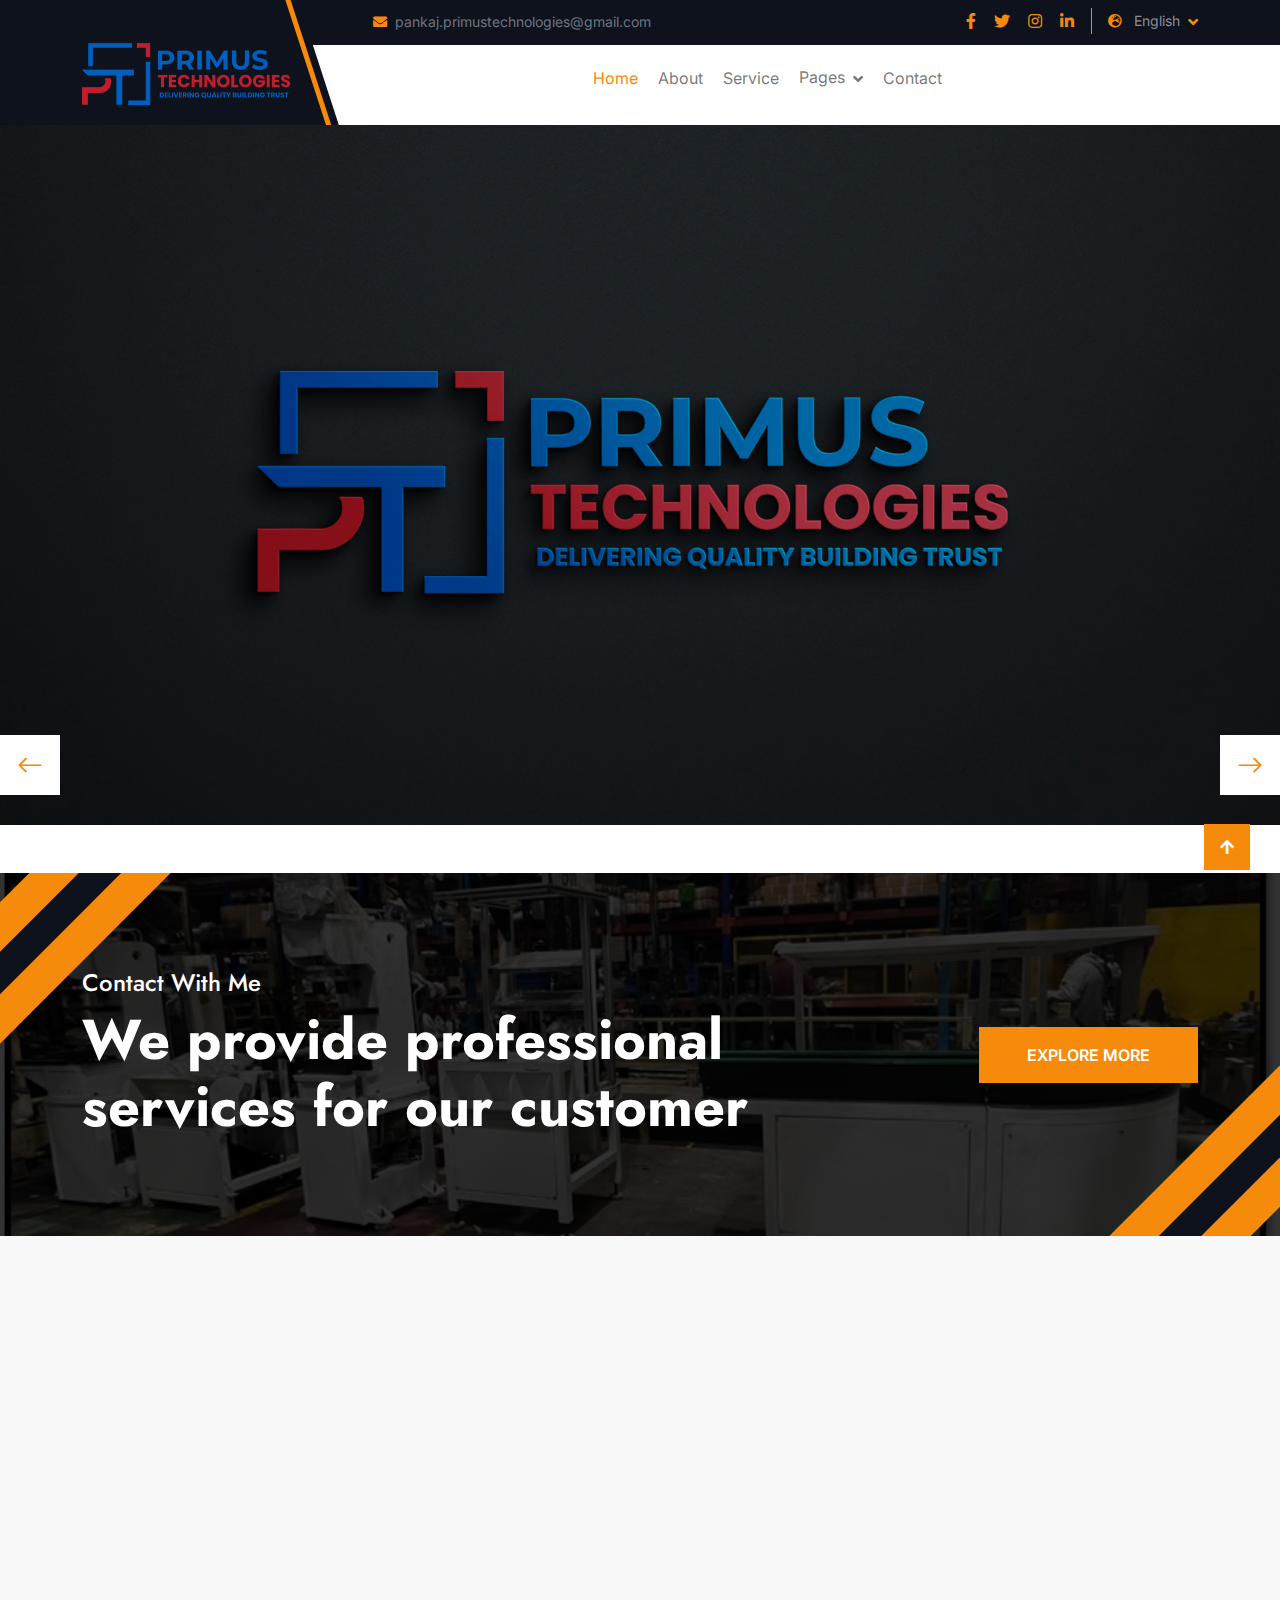
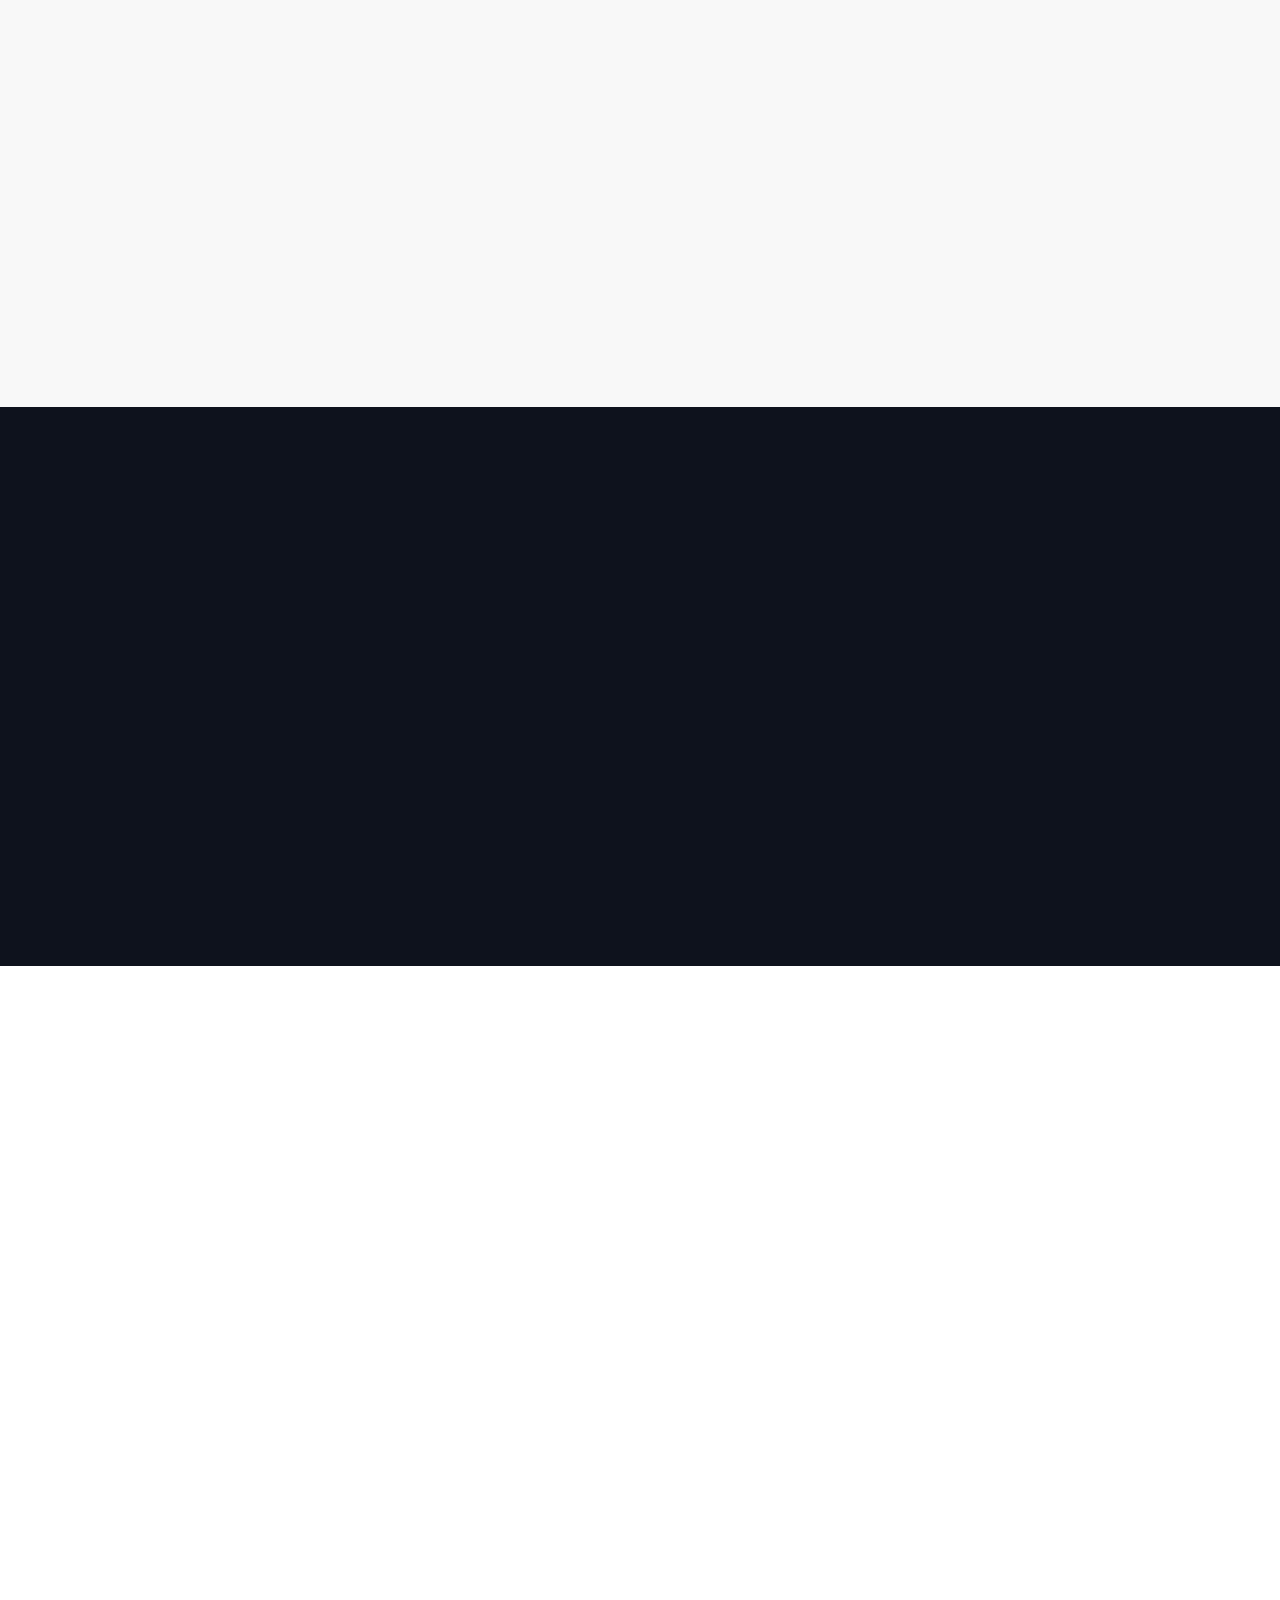
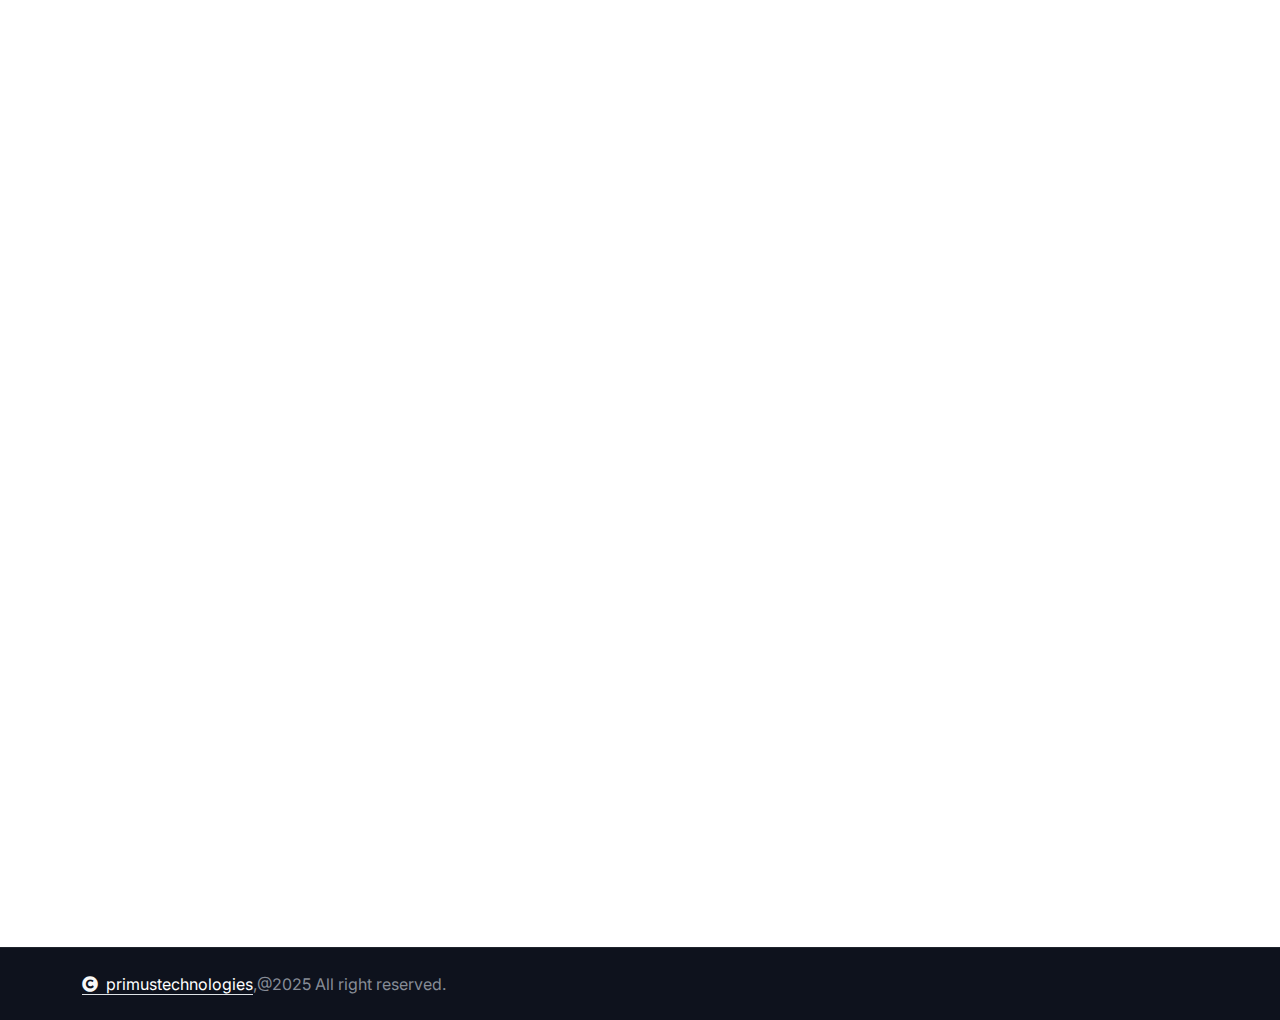
<file: index.html>
<!DOCTYPE html>
<html lang="en">

    <head>
        <meta charset="utf-8">
        <title>PRIMUS Technologies</title>
        <meta content="width=device-width, initial-scale=1.0" name="viewport">
        <meta content="" name="keywords">
        <meta content="" name="description">

        <!-- Google Web Fonts -->
        <link rel="preconnect" href="https://fonts.googleapis.com">
        <link rel="preconnect" href="https://fonts.gstatic.com" crossorigin>
        <link href="https://fonts.googleapis.com/css2?family=Inter:wght@100..900&family=Edu+TAS+Beginner:wght@400..700&family=Jost:ital,wght@0,100..900;1,100..900&display=swap" rel="stylesheet">

        <!-- Icon Font Stylesheet -->
        <link rel="stylesheet" href="https://use.fontawesome.com/releases/v5.15.4/css/all.css"/>
        <link href="https://cdn.jsdelivr.net/npm/bootstrap-icons@1.4.1/font/bootstrap-icons.css" rel="stylesheet">

        <!-- Libraries Stylesheet -->
        <link rel="stylesheet" href="lib/animate/animate.min.css"/>
        <link href="lib/owlcarousel/assets/owl.carousel.min.css" rel="stylesheet">


        <!-- Customized Bootstrap Stylesheet -->
        <link href="css/bootstrap.min.css" rel="stylesheet">

        <!-- Template Stylesheet -->
        <link href="css/style.css" rel="stylesheet">
    </head>

    <body>

        <!-- Spinner Start -->
        <div id="spinner" class="show bg-white position-fixed translate-middle w-100 vh-100 top-50 start-50 d-flex align-items-center justify-content-center">
            <div class="spinner-border text-primary" style="width: 3rem; height: 3rem;" role="status">
                <span class="sr-only">Loading...</span>
            </div>
        </div>
        <!-- Spinner End -->

        <!-- Navbar & Hero Start -->
        <div class="container-fluid header-top">
            <div class="container d-flex align-items-center">
                <div class="d-flex align-items-center h-100">

                    <a href="#" class="navbar-brand" style="height: 125px;">
                        <!-- <h1 class="text-primary mb-0"><i class="fas fa-tools"></i> PRIMUS</h1>
                        <h4 class="text-primary">Technologies</h4> -->
                        <img src="img/logo.png" height="80" alt="Logo">
                    </a>
                </div>
                <div class="w-100 h-100">
                    <div class="topbar px-0 py-2 d-none d-lg-block" style="height: 45px;">
                        <div class="row gx-0 align-items-center">
                            <div class="col-lg-8 text-center text-lg-center mb-lg-0">
                                <div class="d-flex flex-wrap">
                                    <div class="ps-3">
                                        <a href="mailto:pankaj.primustechnologies@gmail.com" class="text-muted small"><i class="fas fa-envelope text-primary me-2"></i>pankaj.primustechnologies@gmail.com                                        </a>
                                    </div>
                                </div>
                            </div>
                            <div class="col-lg-4 text-center text-lg-end">
                                <div class="d-flex justify-content-end">
                                    <div class="d-flex border-end border-primary pe-3">
                                        <a class="btn p-0 text-primary me-3" href="#"><i class="fab fa-facebook-f"></i></a>
                                        <a class="btn p-0 text-primary me-3" href="#"><i class="fab fa-twitter"></i></a>
                                        <a class="btn p-0 text-primary me-3" href="#"><i class="fab fa-instagram"></i></a>
                                        <a class="btn p-0 text-primary me-0" href="#"><i class="fab fa-linkedin-in"></i></a>
                                    </div>
                                    <div class="dropdown ms-3">
                                        <a href="#" class="dropdown-toggle text-white" data-bs-toggle="dropdown"><small class="text-body"><i class="fas fa-globe-europe text-primary me-2"></i> English</small></a>
                                        <div class="dropdown-menu">
                                            <a href="#" class="dropdown-item">English</a>
                                        </div>
                                    </div>
                                </div>
                            </div>
                        </div>
                    </div>
                    <div class="nav-bar px-0 py-lg-0" style="height: 80px;">
                        <nav class="navbar navbar-expand-lg navbar-light d-flex justify-content-lg-end">
                            <a href="#" class="navbar-brand-2">
                                <h1 class="text-primary mb-0"><i class="fas fa-bolt"></i> Electra</h1>
                                <!-- <img src="img/logo.png" alt="Logo"> -->
                            </a>  
                            <button class="navbar-toggler" type="button" data-bs-toggle="collapse" data-bs-target="#navbarCollapse">
                                <span class="fa fa-bars"></span>
                            </button>
                            <div class="collapse navbar-collapse" id="navbarCollapse">
                                <div class="navbar-nav mx-0 mx-lg-auto bg-white">
                                    <a href="index.html" class="nav-item nav-link active">Home</a>
                                    <a href="about.html" class="nav-item nav-link">About</a>
                                    <a href="service.html" class="nav-item nav-link">Service</a>
                                    <!-- <a href="blog.html" class="nav-item nav-link">Blog</a> -->
                                    <div class="nav-item dropdown">
                                        <a href="#" class="nav-link" data-bs-toggle="dropdown">
                                            <span class="dropdown-toggle">Pages</span>
                                        </a>
                                        <div class="dropdown-menu">
                                            <a href="project.html" class="dropdown-item">Our projects</a>
                                            <a href="team.html" class="dropdown-item">Our team</a>
                                            <a href="testimonial.html" class="dropdown-item">Customers</a>
                                            <a href="404.html" class="dropdown-item">404 Page</a>
                                        </div>
                                    </div>
                                    <a href="contact.html" class="nav-item nav-link">Contact</a>
                                  
                                </div>
                            </div>
                        </nav>
                    </div>
                </div>
            </div>
        </div>
        <!-- Navbar & Hero End -->

        <!-- Modal Search Start -->
        <div class="modal fade" id="searchModal" tabindex="-1" aria-labelledby="exampleModalLabel" aria-hidden="true">
            <div class="modal-dialog modal-fullscreen">
                <div class="modal-content rounded-0">
                    <div class="modal-header">
                        <h5 class="modal-title" id="exampleModalLabel">Search by keyword</h5>
                        <button type="button" class="btn-close" data-bs-dismiss="modal" aria-label="Close"></button>
                    </div>
                    <div class="modal-body d-flex align-items-center bg-primary">
                        <div class="input-group w-75 mx-auto d-flex">
                            <input type="search" class="form-control p-3" placeholder="keywords" aria-describedby="search-icon-1">
                            <span id="search-icon-1" class="btn bg-light border nput-group-text p-3"><i class="fa fa-search"></i></span>
                        </div>
                    </div>
                </div>
            </div>
        </div>
        <!-- Modal Search End -->


        <!-- Carousel Start -->
        <div class="header-carousel owl-carousel overflow-hidden">
            <div class="header-carousel-item hero-section">
                <div class="hero-bg-half-1"></div>
                <div class="hero-shape-1"></div>
                <div class="carousel-caption">
                    <div class="container">
                        <div class="row g-4 align-items-center">
                            <div class="col-lg-7 animated fadeInLeft">
                                <div class="text-sm-center text-md-start">
                                    <!-- <h4 class="text-white text-uppercase fw-bold mb-4">Current Electricity Services</h4>
                                    <h1 class="display-2 text-white mb-4">Power for Seamless Electricity Solutions</h1>
                                    <p class="mb-5 fs-5">Lorem Ipsum is simply dummy text of the printing and typesetting industry. Lorem Ipsum has been the industry's standard dummy... 
                                    </p>
                                    <div class="d-flex justify-content-center justify-content-md-start flex-shrink-0 mb-4">
                                        <a class="btn btn-light py-3 px-4 px-md-5 me-2" href="#"><i class="fas fa-play-circle me-2"></i> Watch Video</a>
                                        <a class="btn btn-primary py-3 px-4 px-md-5 ms-2" href="#">Learn More</a>
                                    </div> -->
                                </div>
                            </div>
                        </div>
                    </div>
                </div>
            </div>
            <div class="header-carousel-item hero-section">
                <div class="hero-bg-half-2"></div>
                <div class="hero-shape-2"></div>
                <div class="carousel-caption">
                    <div class="container">
                        <div class="row g-4 align-items-center">
                            <div class="col-lg-7 animated fadeInLeft">
                                <div class="text-sm-center text-md-start">
                                    <!-- <h4 class="text-white text-uppercase fw-bold mb-4">Current Electricity Services</h4>
                                    <h1 class="display-2 text-white mb-4">Experience the power of professionalism</h1>
                                    <p class="mb-5 fs-5">Lorem Ipsum is simply dummy text of the printing and typesetting industry. Lorem Ipsum has been the industry's standard dummy... 
                                    </p>
                                    <div class="d-flex justify-content-center justify-content-md-start flex-shrink-0 mb-4">
                                        <a class="btn btn-light py-3 px-4 px-md-5 me-2" href="#"><i class="fas fa-play-circle me-2"></i> Watch Video</a>
                                        <a class="btn btn-primary py-3 px-4 px-md-5 ms-2" href="#">Learn More</a>
                                    </div> -->
                                </div>
                            </div>
                        </div>
                    </div>
                </div>
            </div>
        </div>
        <!-- Carousel End -->


        

        <!-- Banner Start -->
         <div class="container-fluid banner py-5 wow zoomIn mt-5" data-wow-delay="0.2s">
            <div class="banner-design-1"></div>
            <div class="banner-design-2"></div>
            <div class="container py-5">
                <div class="row g-5">
                    <div class="col-lg-8">
                        <div class="">
                            <h4 class="text-white">Contact With Me</h4>
                            <h1 class="display-4 text-white mb-0">We provide professional services for our customer</h1>
                        </div>
                    </div>
                    <div class="col-lg-4">
                        <div class="d-flex align-items-center justify-content-lg-end h-100">
                            <a class="btn btn-primary py-3 px-4 px-md-5 ms-2" href="#">EXPLORE MORE</a>
                        </div>
                    </div>
                </div>
            </div>
         </div>
        <!-- Banner End -->


        
        <!-- Projects Start -->
        <div class="container-fluid projects bg-light py-5">
            <div class="container py-5">
                <div class="row g-5">
                    <div class="col-lg-5 wow fadeInLeft" data-wow-delay="0.2s">
                        <div>
                            <h4 class="text-primary">Our Machines</h4>
                            <h1 class="display-4 mb-4">We Design.. We Debvelop</h1>
                            <ul class="nav">
                                <li class="nav-item bg-white mb-4 w-100">
                                    <a class="d-flex align-items-center h4 mb-0 p-3 active" data-bs-toggle="pill" href="#ProjectsTab-1">
                                        <div class="projects-icon btn-md-square bg-primary text-white me-3"><span class="fas fa-tools small"></span></div><span>MBU Gear Press</span>
                                    </a>
                                </li>
                                <li class="nav-item bg-white mb-4 w-100">
                                    <a class="d-flex align-items-center h4 mb-0 p-3" data-bs-toggle="pill" href="#ProjectsTab-2">
                                        <div class="projects-icon btn-md-square bg-primary text-white me-3"><span class="fas fa-charging-station small"></span></div><span>Machine2</span>
                                    </a>
                                </li>
                                <li class="nav-item bg-white mb-4 w-100">
                                    <a class="d-flex align-items-center h4 mb-0 p-3" data-bs-toggle="pill" href="#ProjectsTab-3">
                                        <div class="projects-icon btn-md-square bg-primary text-white me-3"><span class="fas fa-broadcast-tower small"></span></div><span>Machine3</span>
                                    </a>
                                </li>
                                <li class="nav-item bg-white mb-4 w-100">
                                    <a class="d-flex align-items-center h4 mb-0 p-3" data-bs-toggle="pill" href="#ProjectsTab-4">
                                        <div class="projects-icon btn-md-square bg-primary text-white me-3"><span class="fas fa-bolt small"></span></div><span>Machine4</span>
                                    </a>
                                </li>
                            </ul>
                        </div>
                    </div>
                    <div class="col-lg-7 wow fadeInRight" data-wow-delay="0.2s">
                        <div class="tab-content">
                            <div id="ProjectsTab-1" class="tab-pane fade show p-0 active">
                                <div class="projects-item">
                                    <img src="img/machines/Machine7.jpg" class="img-fluid w-100" style="height: 320px;" alt="">
                                    <div class="projects-content bg-white p-4">
                                        <h4 class="mb-3">MBU Gear Presss</h4>
                                        <p class="mb-4">Lorem ipsum dolor, sit amet consectetur adipisicing elit. Consequatur, quo? Enim facere, praesentium voluptatem vero officiis libero fuga rem autem amet recusandae voluptates, dolorem quo magni. Corporis eveniet consequuntur accusantium.
                                        </p>
                                        <a class="btn btn-primary py-2 px-4" href="#">Read More</a>
                                    </div>
                                </div>
                            </div>
                            <div id="ProjectsTab-2" class="tab-pane fade show p-0">
                                <div class="projects-item">
                                    <img src="img/machines/Machine2.jpg" class="img-fluid w-100" style="height: 320px;" alt="">
                                    <div class="projects-content bg-white p-4">
                                        <h4 class="mb-3">Machine2</h4>
                                        <p class="mb-4">Lorem ipsum dolor, sit amet consectetur adipisicing elit. Consequatur, quo? Enim facere, praesentium voluptatem vero officiis libero fuga rem autem amet recusandae voluptates, dolorem quo magni. Corporis eveniet consequuntur accusantium.
                                        </p>
                                        <a class="btn btn-primary py-2 px-4" href="#">Read More</a>
                                    </div>
                                </div>
                            </div>
                            <div id="ProjectsTab-3" class="tab-pane fade show p-0">
                                <div class="projects-item">
                                    <img src="img/machines/Machine3.jpg" class="img-fluid w-100" style="height: 320px;" alt="">
                                    <div class="projects-content bg-white p-4">
                                        <h4 class="mb-3">Machine3</h4>
                                        <p class="mb-4">Lorem ipsum dolor, sit amet consectetur adipisicing elit. Consequatur, quo? Enim facere, praesentium voluptatem vero officiis libero fuga rem autem amet recusandae voluptates, dolorem quo magni. Corporis eveniet consequuntur accusantium.
                                        </p>
                                        <a class="btn btn-primary py-2 px-4" href="#">Read More</a>
                                    </div>
                                </div>
                            </div>
                            <div id="ProjectsTab-4" class="tab-pane fade show p-0">
                                <div class="projects-item">
                                    <img src="img/machines/Machine4.jpg" class="img-fluid w-100" style="height: 320px;" alt="">
                                    <div class="projects-content bg-white p-4">
                                        <h4 class="mb-4">Machine4</h4>
                                        <p class="mb-4">Lorem ipsum dolor, sit amet consectetur adipisicing elit. Consequatur, quo? Enim facere, praesentium voluptatem vero officiis libero fuga rem autem amet recusandae voluptates, dolorem quo magni. Corporis eveniet consequuntur accusantium.
                                        </p>
                                        <a class="btn btn-primary py-2 px-4" href="#">Read More</a>
                                    </div>
                                </div>
                            </div>
                        </div>
                    </div>
                </div>
            </div>
        </div>
        <!-- Projects End -->


        <!-- Blog Start -->
         <!-- <div class="container-fluid blog py-5">
            <div class="container py-5">
                <div class="d-flex flex-column mx-auto text-center mb-5 wow fadeInUp" data-wow-delay="0.2s" style="max-width: 800px;">
                    <h4 class="text-primary">Our Blog</h4>
                    <h1 class="display-4 mb-4">Electricity News & Updates</h1>
                    <p class="mb-0">Lorem ipsum dolor sit amet consectetur adipisicing elit. Quidem, deserunt provident ab voluptates rerum eaque eum magni autem atque in minus laboriosam corrupti deleniti voluptatibus rem reiciendis modi veniam animi?
                    </p>
                </div>
                <div class="row g-4">
                    <div class="col-lg-4 wow fadeInUp" data-wow-delay="0.2s">
                        <div class="blog-item">
                            <div class="blog-img">
                                <img src="img/commercial-1.jpg" class="img-fluid w-100" alt="">
                            </div>
                            <div class="blog-heading ms-4">
                                <a href="#" class="h4 mb-0 p-4">Electrifying Reads Explore Our Electricity</a>
                            </div>
                            <div class="blog-content bg-light p-4">
                                <div class="d-flex justify-content-between mb-4">
                                    <p class="mb-0 small"><i class="fa fa-calendar me-2"></i> April 2,2025</p>
                                    <p class="mb-0 small"><i class="fa fa-tag me-2"></i> Electricity Corner</p>
                                </div>
                                <p class="mb-4">Lorem ipsum dolor sit amet consectetur, adipisicing elit. Facilis rem distinctio tempora eum quam eligendi. Repudiandae voluptas voluptatibus quo itaque!
                                </p>
                                <a class="btn btn-primary py-2 px-4" href="#">Learn More</a>
                            </div>
                        </div>
                    </div>
                    <div class="col-lg-4 wow fadeInUp" data-wow-delay="0.4s">
                        <div class="blog-item">
                            <div class="blog-img">
                                <img src="img/commercial-2.jpg" class="img-fluid w-100" alt="">
                            </div>
                            <div class="blog-heading ms-4">
                                <a href="#" class="h4 mb-0 p-4">Empowering Energy Dive into Our Electricity </a>
                            </div>
                            <div class="blog-content bg-light p-4">
                                <div class="d-flex justify-content-between mb-4">
                                    <p class="mb-0 small"><i class="fa fa-calendar me-2"></i> April 2,2025</p>
                                    <p class="mb-0 small"><i class="fa fa-tag me-2"></i> Electricity Corner</p>
                                </div>
                                <p class="mb-4">Lorem ipsum dolor sit amet consectetur, adipisicing elit. Facilis rem distinctio tempora eum quam eligendi. Repudiandae voluptas voluptatibus quo itaque!
                                </p>
                                <a class="btn btn-primary py-2 px-4" href="#">Learn More</a>
                            </div>
                        </div>
                    </div>
                    <div class="col-lg-4 wow fadeInUp" data-wow-delay="0.6s">
                        <div class="blog-item">
                            <div class="blog-img">
                                <img src="img/commercial-3.jpg" class="img-fluid w-100" alt="">
                            </div>
                            <div class="blog-heading ms-4">
                                <a href="#" class="h4 mb-0 p-4">Electricity Explained: Bloggin Power of Tomorrow</a>
                            </div>
                            <div class="blog-content bg-light p-4">
                                <div class="d-flex justify-content-between mb-4">
                                    <p class="mb-0 small"><i class="fa fa-calendar me-2"></i> April 2,2025</p>
                                    <p class="mb-0 small"><i class="fa fa-tag me-2"></i> Electricity Corner</p>
                                </div>
                                <p class="mb-4">Lorem ipsum dolor sit amet consectetur, adipisicing elit. Facilis rem distinctio tempora eum quam eligendi. Repudiandae voluptas voluptatibus quo itaque!
                                </p>
                                <a class="btn btn-primary py-2 px-4" href="#">Learn More</a>
                            </div>
                        </div>
                    </div>
                </div>
            </div>
         </div> -->
        <!-- Blog End --> 

        <!-- Testimonial Start -->
        <div class="container-fluid testimonial bg-dark py-5">
            <div class="container py-5">
                <div class="row g-5">
                    <div class="col-lg-6 col-xl-5 wow fadeInUp" data-wow-delay="0.2s">
                        <h4 class="text-primary">Customers</h4>
                        <h1 class="display-4 text-white mb-4">Powerfull Praise Heare From Our Customers</h1>
                        <p class="mb-4">We Design.. We Develop</p>
                        <a class="btn btn-light py-3 px-5" href="#">View All Reviews</a>
                    </div>
                    <div class="col-lg-6 col-xl-7 wow fadeInUp" data-wow-delay="0.4s">
                        <div class="owl-carousel testimonial-carousel">
                            <div class="testimonial-item">
                                <div class="testimonial-quote"><i class="fa fa-quote-right fa-2x"></i>
                                </div>
                                <div class="testimonial-inner p-4">
                                    <img src="img/Customer1.png" class="img-fluid" width="500" height="500" alt="">
                                </div>
                                <div class="customer-text p-4">
                                    <p class="mb-0">We have done multiple project with Mahindra on time delivery.</p>
                                </div>
                            </div>
                            <div class="testimonial-item">
                                <div class="testimonial-quote"><i class="fa fa-quote-right fa-2x"></i>
                                </div>
                                <div class="testimonial-inner p-4">
                                    <img src="img/Customer2.png" class="img-fluid" width="500" height="500" alt="">
                                </div>
                                <div class="customer-text p-4">
                                    <p class="mb-0">We have done multiple project with Navneet on time delivery.</p>
                                </div>
                            </div>
                            <div class="testimonial-item">
                                <div class="testimonial-quote"><i class="fa fa-quote-right fa-2x"></i>
                                </div>
                                <div class="testimonial-inner p-4">
                                    <img src="img/Customer3.png" class="img-fluid" width="500" height="500" alt="">
                                </div>
                                <div class="customer-text p-4">
                                    <p class="mb-0">We have done multiple project with Everest on time delivery.</p>
                                </div>
                            </div>
                        </div>
                    </div>
                </div>
            </div>
         </div>
        <!-- Testimonial End -->

         <!-- Team Start -->
         <div class="container-fluid team pb-5 mt-5">
            <div class="container pb-5">
                <div class="d-flex flex-column mx-auto text-center mb-5 wow fadeInUp" data-wow-delay="0.2s" style="max-width: 800px;">
                    <h4 class="text-primary">All Customers</h4>
                    <h1 class="display-4 mb-4">Service offerings</h1>
                    <p class="mb-0">
                        We Develop.. We Design..
                    </p>
                </div>
                <div class="row g-4">
                    <div class="col-md-6 col-lg-3 wow fadeInUp" data-wow-delay="0.6s">
                        <div class="team-item">
                            <div class="team-img">
                                <img src="img/Customers/Customer1.png" class="img-fluid w-100" alt="">
                            </div>                          
                        </div>
                    </div>
                    <div class="col-md-6 col-lg-3 wow fadeInUp" data-wow-delay="0.6s">
                        <div class="team-item">
                            <div class="team-img">
                                <img src="img/Customers/Customer2.png" class="img-fluid w-100" alt="">
                            </div>                          
                        </div>
                    </div>
                    <div class="col-md-6 col-lg-3 wow fadeInUp" data-wow-delay="0.6s">
                        <div class="team-item">
                            <div class="team-img">
                                <img src="img/Customers/Customer3.png" class="img-fluid w-100" alt="">
                            </div>                          
                        </div>
                    </div>
                    <div class="col-md-6 col-lg-3 wow fadeInUp" data-wow-delay="0.6s">
                        <div class="team-item">
                            <div class="team-img">
                                <img src="img/Customers/Customer4.jpg" class="img-fluid w-100" alt="">
                            </div>                          
                        </div>
                    </div>
                    <div class="col-md-6 col-lg-3 wow fadeInUp" data-wow-delay="0.6s">
                        <div class="team-item">
                            <div class="team-img">
                                <img src="img/Customers/Customer5.jpg" class="img-fluid w-100" alt="">
                            </div>                          
                        </div>
                    </div>
                    <div class="col-md-6 col-lg-3 wow fadeInUp" data-wow-delay="0.6s">
                        <div class="team-item">
                            <div class="team-img">
                                <img src="img/Customers/Customer6.png" class="img-fluid w-100" alt="">
                            </div>                          
                        </div>
                    </div>
                    <div class="col-md-6 col-lg-3 wow fadeInUp" data-wow-delay="0.6s">
                        <div class="team-item">
                            <div class="team-img">
                                <img src="img/Customers/Customer7.png" class="img-fluid w-100" alt="">
                            </div>                          
                        </div>
                    </div>
                    <div class="col-md-6 col-lg-3 wow fadeInUp" data-wow-delay="0.6s">
                        <div class="team-item">
                            <div class="team-img">
                                <img src="img/Customers/Customer8.png" class="img-fluid w-100" alt="">
                            </div>                          
                        </div>
                    </div>
                    <div class="col-md-6 col-lg-3 wow fadeInUp" data-wow-delay="0.6s">
                        <div class="team-item">
                            <div class="team-img">
                                <img src="img/Customers/Customer9.png" class="img-fluid w-100" alt="">
                            </div>                          
                        </div>
                    </div>
                    <div class="col-md-6 col-lg-3 wow fadeInUp" data-wow-delay="0.6s">
                        <div class="team-item">
                            <div class="team-img">
                                <img src="img/Customers/Customer10.jpg" class="img-fluid w-100" alt="">
                            </div>                          
                        </div>
                    </div>
                    <div class="col-md-6 col-lg-3 wow fadeInUp" data-wow-delay="0.6s">
                        <div class="team-item">
                            <div class="team-img">
                                <img src="img/Customers/Customer11.jpg" class="img-fluid w-100" alt="">
                            </div>                          
                        </div>
                    </div>
                </div>
            </div>
         </div>
        <!-- Team End -->

      <!-- Footer Start -->
      <div class="container-fluid footer bg-dark py-5 wow fadeIn" data-wow-delay="0.2s">
        <div class="container py-2">
            <div class="row g-5 mb-5 align-items-center">
                
                <div class="col-lg-12">
                    <div class="d-flex align-items-center justify-content-center justify-content-lg-end">
                        <a class="btn btn-light btn-md-square me-3" href=""><i class="fab fa-facebook-f"></i></a>
                        <a class="btn btn-light btn-md-square me-3" href=""><i class="fab fa-twitter"></i></a>
                        <a class="btn btn-light btn-md-square me-3" href=""><i class="fab fa-instagram"></i></a>
                        <a class="btn btn-light btn-md-square me-0" href=""><i class="fab fa-linkedin-in"></i></a>
                    </div>
                </div>
            </div>
            <div class="row g-5">
                <div class="col-md-6 col-lg-6 col-xl-3">
                    <div class="footer-item d-flex flex-column">
                        <div class="footer-item">
                            <img src="img/logo.png" height="80" alt="Logo">
                            <p class="mb-3">We Design… We Develop…</p>
                        </div>
                    </div>
                </div>
                <div class="col-md-6 col-lg-6 col-xl-2">
                    <div class="footer-item d-flex flex-column">
                        <h4 class="text-white mb-4">Quick Links</h4>
                        <a href="#"> Home</a>
                        <a href="#"> About us</a>
                        <a href="#"> Service</a>
                        <a href="#"> Testimonial</a>
                        <a href="#"> Contact Us</a>
                    </div>
                </div>
                <div class="col-md-6 col-lg-6 col-xl-3">
                    <div class="footer-item d-flex flex-column">
                        <h4 class="text-white mb-4">Services</h4>
                        <a href="#"> Gravity Roller Conveyors</a>
                        <a href="#"> Power Roller Conveyors</a>
                        <a href="#"> Belt Conveyors</a>
                        <a href="#"> Slat Chain Conveyors</a>
                        <a href="#"> AGV</a>
                        <a href="#"> Material Handling Trolleys</a>
                    </div>
                </div>
                <div class="col-md-6 col-lg-6 col-xl-4">
                    <div class="footer-item d-flex flex-column">
                        <h4 class="text-white mb-4">Contact Info</h4>
                        <a href="#"><i class="fa fa-map-marker-alt text-primary me-2"></i> S No. 101/A, Behind PM Electro Auto,Datir Mala,MIDC Ambad- Nashik-422010</a>
                        <a href="mailto:pankaj.primustechnologies@gmail.com"><i class="fas fa-envelope text-primary me-2"></i>pankaj.primustechnologies@gmail.com</a>
                        <a href="tel:+012 345 67890"><i class="fas fa-phone text-primary me-2"></i> +91-7720076380</a>
                        <!-- <a href="tel:+012 345 67890" class="mb-3"><i class="fas fa-print text-primary me-2"></i> +012 345 67890</a> -->
                    </div>
                </div>
            </div>
        </div>
    </div>
    <!-- Footer End -->

    
    <!-- Copyright Start -->
    <div class="container-fluid copyright py-4">
        <div class="container">
            <div class="row g-4 align-items-center">
                <div class="col-md-6 text-center text-md-start mb-md-0">
                    <span class="text-body"><a href="#" class="border-bottom text-white"><i class="fas fa-copyright text-light me-2"></i>primustechnologies</a>,@2025 All right reserved.</span>
                </div>
                <div class="col-md-6 text-center text-md-end text-body">
                </div>
            </div>
        </div>
    </div>
    <!-- Copyright End -->


        <!-- Back to Top -->
        <a href="#" class="btn btn-primary btn-lg-square back-to-top"><i class="fa fa-arrow-up"></i></a>   

        
        <!-- JavaScript Libraries -->
        <script src="https://ajax.googleapis.com/ajax/libs/jquery/3.6.4/jquery.min.js"></script>
        <script src="https://cdn.jsdelivr.net/npm/bootstrap@5.0.0/dist/js/bootstrap.bundle.min.js"></script>
        <script src="lib/wow/wow.min.js"></script>
        <script src="lib/easing/easing.min.js"></script>
        <script src="lib/waypoints/waypoints.min.js"></script>
        <script src="lib/owlcarousel/owl.carousel.min.js"></script>
        

        <!-- Template Javascript -->
        <script src="js/main.js"></script>
    </body>

</html>
</file>
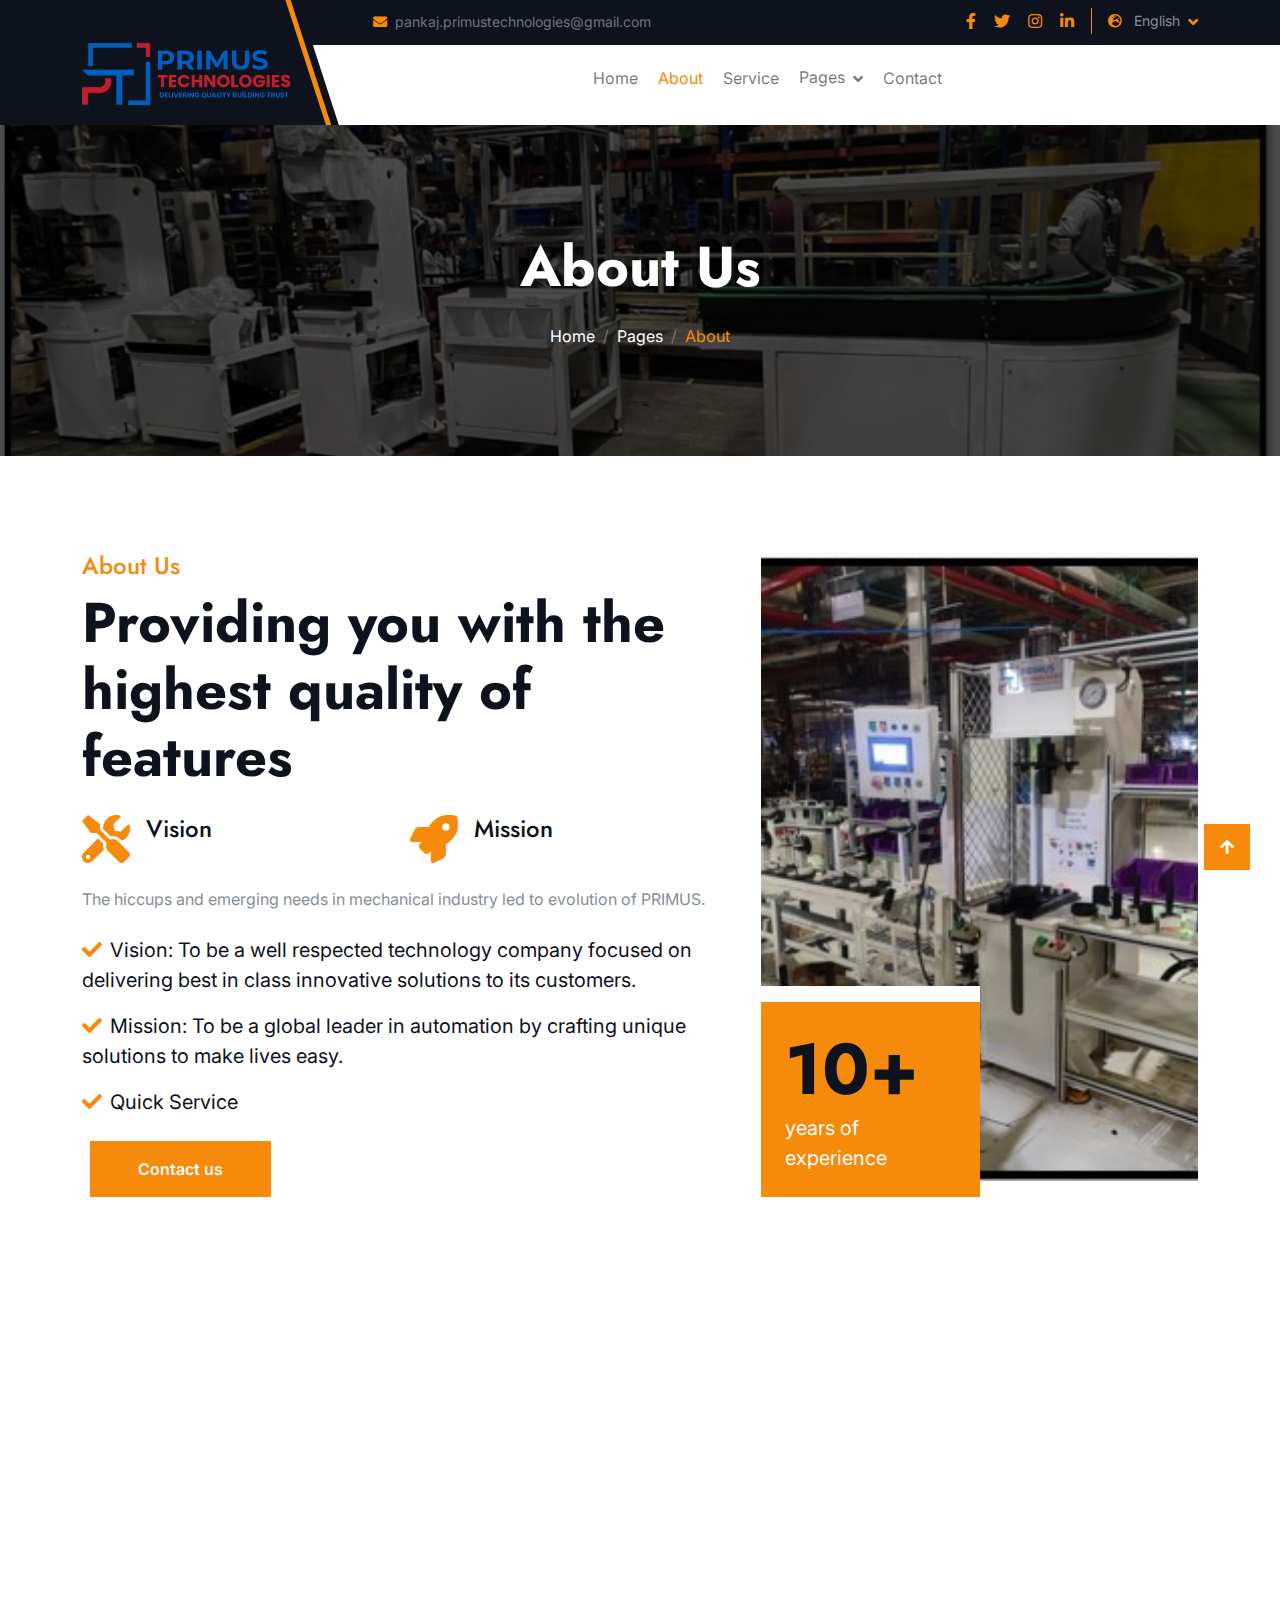
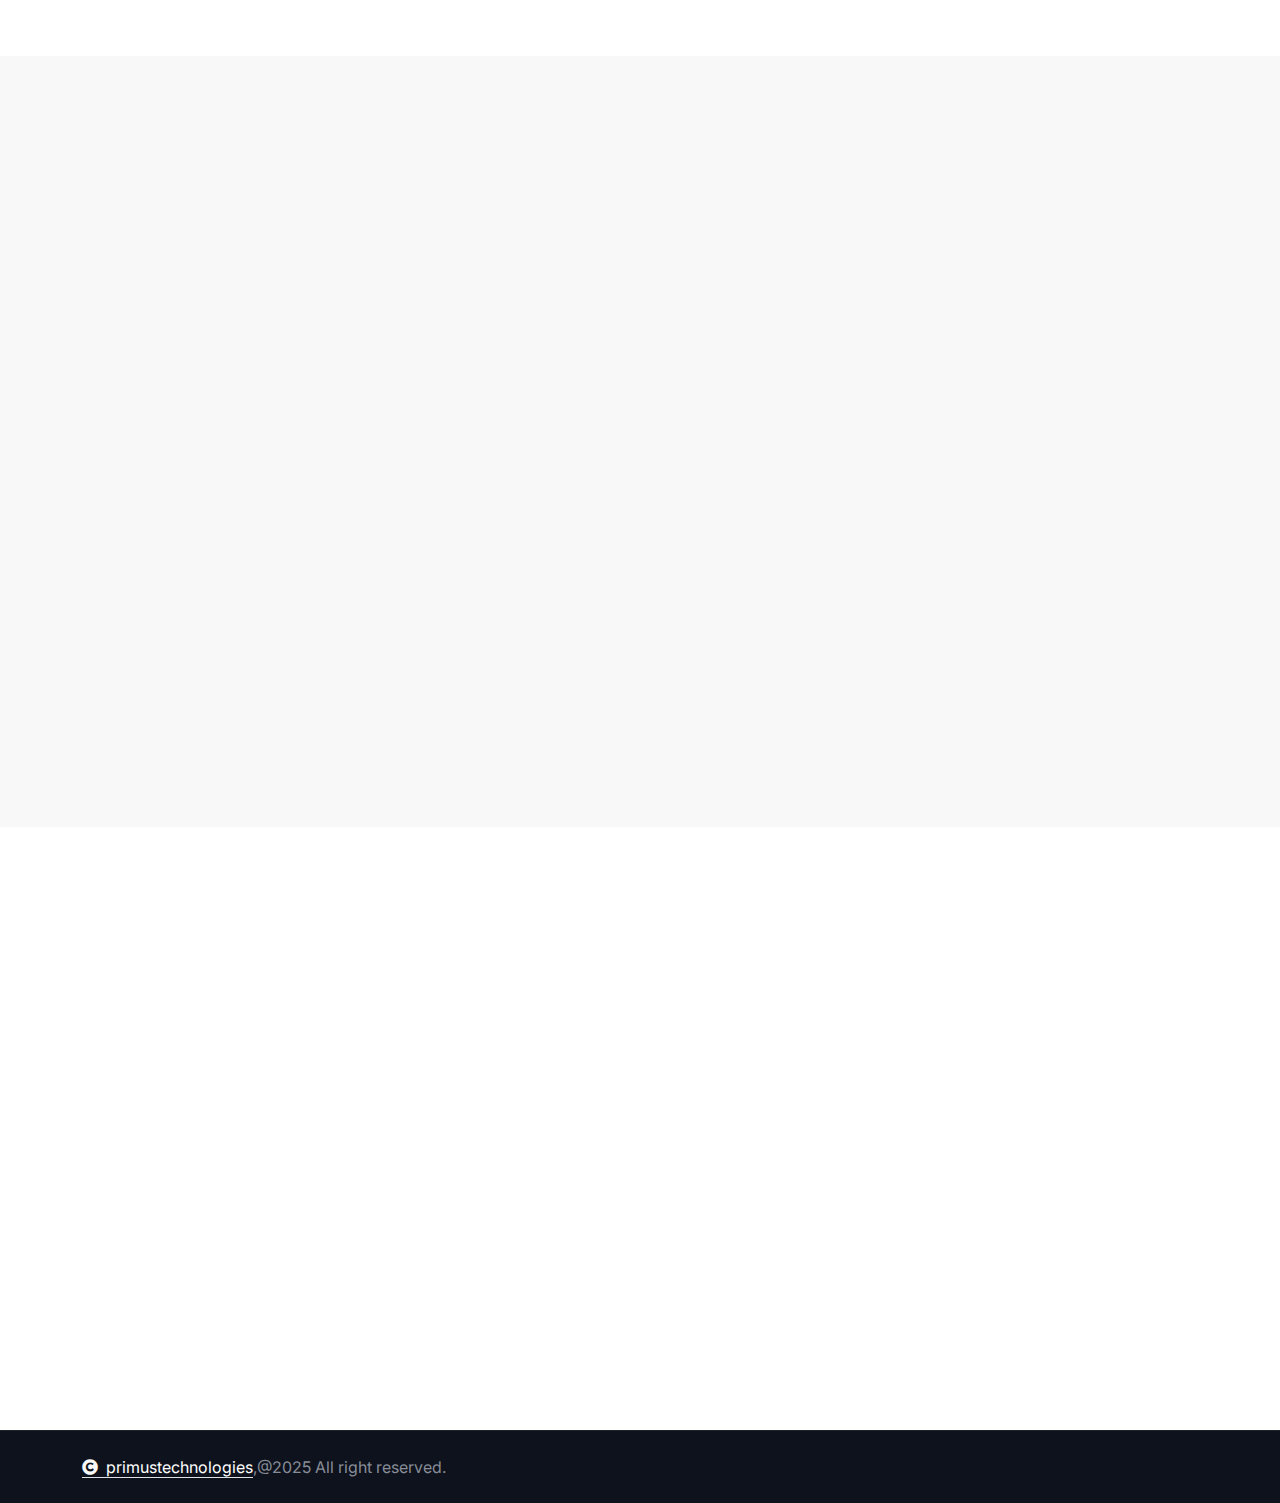
<file: about.html>
<!DOCTYPE html>
<html lang="en">

    <head>
        <meta charset="utf-8">
        <title>PRIMUS Technologies</title>
        <meta content="width=device-width, initial-scale=1.0" name="viewport">
        <meta content="" name="keywords">
        <meta content="" name="description">

        <!-- Google Web Fonts -->
        <link rel="preconnect" href="https://fonts.googleapis.com">
        <link rel="preconnect" href="https://fonts.gstatic.com" crossorigin>
        <link href="https://fonts.googleapis.com/css2?family=Inter:wght@100..900&family=Edu+TAS+Beginner:wght@400..700&family=Jost:ital,wght@0,100..900;1,100..900&display=swap" rel="stylesheet">

        <!-- Icon Font Stylesheet -->
        <link rel="stylesheet" href="https://use.fontawesome.com/releases/v5.15.4/css/all.css"/>
        <link href="https://cdn.jsdelivr.net/npm/bootstrap-icons@1.4.1/font/bootstrap-icons.css" rel="stylesheet">

        <!-- Libraries Stylesheet -->
        <link rel="stylesheet" href="lib/animate/animate.min.css"/>
        <link href="lib/owlcarousel/assets/owl.carousel.min.css" rel="stylesheet">


        <!-- Customized Bootstrap Stylesheet -->
        <link href="css/bootstrap.min.css" rel="stylesheet">

        <!-- Template Stylesheet -->
        <link href="css/style.css" rel="stylesheet">
    </head>

    <body>

        <!-- Spinner Start -->
        <div id="spinner" class="show bg-white position-fixed translate-middle w-100 vh-100 top-50 start-50 d-flex align-items-center justify-content-center">
            <div class="spinner-border text-primary" style="width: 3rem; height: 3rem;" role="status">
                <span class="sr-only">Loading...</span>
            </div>
        </div>
        <!-- Spinner End -->

        

        <!-- Navbar & Hero Start -->
        <div class="container-fluid header-top">
            <div class="container d-flex align-items-center">
                <div class="d-flex align-items-center h-100">
                    <a href="#" class="navbar-brand" style="height: 125px;">
                        <!-- <h1 class="text-primary mb-0"><i class="fas fa-tools"></i> PRIMUS</h1>
                        <h4 class="text-primary">Technologies</h4> -->
                        <img src="img/logo.png" height="80" alt="Logo">
                    </a>
                </div>
                <div class="w-100 h-100">
                    <div class="topbar px-0 py-2 d-none d-lg-block" style="height: 45px;">
                        <div class="row gx-0 align-items-center">
                            <div class="col-lg-8 text-center text-lg-center mb-lg-0">
                                <div class="d-flex flex-wrap">
                                    <div class="ps-3">
                                        <a href="mailto:pankaj.primustechnologies@gmail.com" class="text-muted small"><i class="fas fa-envelope text-primary me-2"></i>pankaj.primustechnologies@gmail.com                                        </a>
                                    </div>
                                </div>
                            </div>
                            <div class="col-lg-4 text-center text-lg-end">
                                <div class="d-flex justify-content-end">
                                    <div class="d-flex border-end border-primary pe-3">
                                        <a class="btn p-0 text-primary me-3" href="#"><i class="fab fa-facebook-f"></i></a>
                                        <a class="btn p-0 text-primary me-3" href="#"><i class="fab fa-twitter"></i></a>
                                        <a class="btn p-0 text-primary me-3" href="#"><i class="fab fa-instagram"></i></a>
                                        <a class="btn p-0 text-primary me-0" href="#"><i class="fab fa-linkedin-in"></i></a>
                                    </div>
                                    <div class="dropdown ms-3">
                                        <a href="#" class="dropdown-toggle text-white" data-bs-toggle="dropdown"><small class="text-body"><i class="fas fa-globe-europe text-primary me-2"></i> English</small></a>
                                        <div class="dropdown-menu">
                                            <a href="#" class="dropdown-item">English</a>
                                        </div>
                                    </div>
                                </div>
                            </div>
                        </div>
                    </div>
                    <div class="nav-bar px-0 py-lg-0" style="height: 80px;">
                        <nav class="navbar navbar-expand-lg navbar-light d-flex justify-content-lg-end">
                            <a href="#" class="navbar-brand-2">
                               <img src="img/logo.png" height="40" alt="Logo">
                            </a>  
                            <button class="navbar-toggler" type="button" data-bs-toggle="collapse" data-bs-target="#navbarCollapse">
                                <span class="fa fa-bars"></span>
                            </button>
                            <div class="collapse navbar-collapse" id="navbarCollapse">
                                <div class="navbar-nav mx-0 mx-lg-auto bg-white">
                                    <a href="index.html" class="nav-item nav-link">Home</a>
                                    <a href="about.html" class="nav-item nav-link active">About</a>
                                    <a href="service.html" class="nav-item nav-link">Service</a>
                                    <!-- <a href="blog.html" class="nav-item nav-link">Blog</a> -->
                                    <div class="nav-item dropdown">
                                        <a href="#" class="nav-link" data-bs-toggle="dropdown">
                                            <span class="dropdown-toggle">Pages</span>
                                        </a>
                                        <div class="dropdown-menu">
                                            <a href="project.html" class="dropdown-item">Our projects</a>
                                            <a href="team.html" class="dropdown-item">Our team</a>
                                            <!-- <a href="testimonial.html" class="dropdown-item">Testimonial</a> -->
                                            <a href="404.html" class="dropdown-item">404 Page</a>
                                        </div>
                                    </div>
                                    <a href="contact.html" class="nav-item nav-link">Contact</a>
                                   
                                </div>
                            </div>
                        </nav>
                    </div>
                </div>
            </div>
        </div>
        <!-- Navbar & Hero End -->

        <!-- Modal Search Start -->
        <div class="modal fade" id="searchModal" tabindex="-1" aria-labelledby="exampleModalLabel" aria-hidden="true">
            <div class="modal-dialog modal-fullscreen">
                <div class="modal-content rounded-0">
                    <div class="modal-header">
                        <h5 class="modal-title" id="exampleModalLabel">Search by keyword</h5>
                        <button type="button" class="btn-close" data-bs-dismiss="modal" aria-label="Close"></button>
                    </div>
                    <div class="modal-body d-flex align-items-center bg-primary">
                        <div class="input-group w-75 mx-auto d-flex">
                            <input type="search" class="form-control p-3" placeholder="keywords" aria-describedby="search-icon-1">
                            <span id="search-icon-1" class="btn bg-light border nput-group-text p-3"><i class="fa fa-search"></i></span>
                        </div>
                    </div>
                </div>
            </div>
        </div>
        <!-- Modal Search End -->


        <!-- Header Start -->
        <div class="container-fluid bg-breadcrumb">
            <div class="container text-center py-5" style="max-width: 900px;">
                <h4 class="text-white display-4 mb-4 wow fadeInDown" data-wow-delay="0.1s">About Us</h4>
                <ol class="breadcrumb d-flex justify-content-center mb-0 wow fadeInDown" data-wow-delay="0.3s">
                    <li class="breadcrumb-item"><a href="index.html">Home</a></li>
                    <li class="breadcrumb-item"><a href="#">Pages</a></li>
                    <li class="breadcrumb-item active text-primary">About</li>
                </ol>    
            </div>
        </div>
        <!-- Header End -->


        <!-- About Start -->
        <div class="container-fluid about py-5">
            <div class="container py-5">
                <div class="row g-5">
                    <div class="col-lg-7 wow fadeInLeft" data-wow-delay="0.2s">
                        <div class="h-100">
                            <h4 class="text-primary">About Us</h4>
                            <h1 class="display-4 mb-4">Providing you with the highest quality of features</h1>
                            <div class="row g-4 mb-4">
                                <div class="col-md-6">
                                    <a href="#" class="d-flex">
                                        <span class="fas fa-tools fa-3x me-3"></span>
                                        <h4 class="mb-0">Vision</h4>
                                    </a>
                                </div>
                                <div class="col-md-6">
                                    <a href="#" class="d-flex">
                                        <span class="fas fa-rocket fa-3x me-3"></span>
                                        <h4 class="mb-0">Mission</h4>
                                    </a>
                                </div>
                            </div>
                            <p class="mb-4">The hiccups and emerging needs in mechanical industry led to evolution of PRIMUS.
                            </p>
                            <div class="text-dark mb-4">
                                <p class="fs-5"><span class="fa fa-check text-primary me-2"></span>Vision: To be a well respected technology company focused on delivering best in class innovative solutions to its customers.                                </p>
                                <p class="fs-5"><span class="fa fa-check text-primary me-2"></span>Mission: To be a global leader in automation by crafting unique solutions to make lives easy.                                </p>
                                <p class="fs-5"><span class="fa fa-check text-primary me-2"></span>Quick Service</p>
                            </div>
                            <a class="btn btn-primary py-3 px-4 px-md-5 ms-2" href="#">Contact us</a>
                        </div>
                    </div>
                    <div class="col-lg-5 wow fadeInRight" data-wow-delay="0.2s">
                        <div class="position-relative h-100">
                            <img src="img/about-1.jpg" class="img-fluid w-100 h-100" style="object-fit: cover;" alt="">
                            <div class="bg-white">
                                <div class="position-absolute pt-3 bg-white" style="width: 50%; left: 0; bottom: 0;">
                                    <div class="bg-primary p-4">
                                        <h4 class="display-2 mb-0">10+</h4>
                                        <p class="text-white fs-5 mb-0">years of experience</p>
                                    </div>
                                </div>
                                <div class="position-absolute p-3 bg-white pb-0 pe-0" style="width: 50%; bottom: 0; right: 0;">
                                    <!-- <img src="img/about-2.jpg" class="img-fluid" alt=""> -->
                                </div>
                            </div>
                        </div>
                    </div>
                </div>
            </div>
        </div>
        <!-- About End -->


        <!-- Banner Start -->
         <div class="container-fluid banner py-5 wow zoomIn" data-wow-delay="0.2s">
            <div class="banner-design-1"></div>
            <div class="banner-design-2"></div>
            <div class="container py-5">
                <div class="row g-5">
                    <div class="col-lg-8">
                        <div class="">
                            <h4 class="text-white">Contact With Me</h4>
                            <h1 class="display-4 text-white mb-0">We provide professional services for our customer</h1>
                        </div>
                    </div>
                    <div class="col-lg-4">
                        <div class="d-flex align-items-center justify-content-lg-end h-100">
                            <a class="btn btn-primary py-3 px-4 px-md-5 ms-2" href="#">EXPLORE MORE</a>
                        </div>
                    </div>
                </div>
            </div>
         </div>
        <!-- Banner End -->

        <!-- Projects Start -->
        <div class="container-fluid projects bg-light py-5">
            <div class="container py-5">
                <div class="row g-5">
                    <div class="col-lg-5 wow fadeInLeft" data-wow-delay="0.2s">
                        <div>
                            <h4 class="text-primary">Our Machines</h4>
                            <h1 class="display-4 mb-4">We Design.. We Debvelop</h1>
                            <ul class="nav">
                                <li class="nav-item bg-white mb-4 w-100">
                                    <a class="d-flex align-items-center h4 mb-0 p-3 active" data-bs-toggle="pill" href="#ProjectsTab-1">
                                        <div class="projects-icon btn-md-square bg-primary text-white me-3"><span class="fas fa-tools small"></span></div><span>MBU Gear Press</span>
                                    </a>
                                </li>
                                <li class="nav-item bg-white mb-4 w-100">
                                    <a class="d-flex align-items-center h4 mb-0 p-3" data-bs-toggle="pill" href="#ProjectsTab-2">
                                        <div class="projects-icon btn-md-square bg-primary text-white me-3"><span class="fas fa-charging-station small"></span></div><span>Machine2</span>
                                    </a>
                                </li>
                                <li class="nav-item bg-white mb-4 w-100">
                                    <a class="d-flex align-items-center h4 mb-0 p-3" data-bs-toggle="pill" href="#ProjectsTab-3">
                                        <div class="projects-icon btn-md-square bg-primary text-white me-3"><span class="fas fa-broadcast-tower small"></span></div><span>Machine3</span>
                                    </a>
                                </li>
                                <li class="nav-item bg-white mb-4 w-100">
                                    <a class="d-flex align-items-center h4 mb-0 p-3" data-bs-toggle="pill" href="#ProjectsTab-4">
                                        <div class="projects-icon btn-md-square bg-primary text-white me-3"><span class="fas fa-bolt small"></span></div><span>Machine4</span>
                                    </a>
                                </li>
                            </ul>
                        </div>
                    </div>
                    <div class="col-lg-7 wow fadeInRight" data-wow-delay="0.2s">
                        <div class="tab-content">
                            <div id="ProjectsTab-1" class="tab-pane fade show p-0 active">
                                <div class="projects-item">
                                    <img src="img/machines/Machine7.jpg" class="img-fluid w-100" style="height: 320px;" alt="">
                                    <div class="projects-content bg-white p-4">
                                        <h4 class="mb-3">MBU Gear Presss</h4>
                                        <p class="mb-4">Lorem ipsum dolor, sit amet consectetur adipisicing elit. Consequatur, quo? Enim facere, praesentium voluptatem vero officiis libero fuga rem autem amet recusandae voluptates, dolorem quo magni. Corporis eveniet consequuntur accusantium.
                                        </p>
                                        <a class="btn btn-primary py-2 px-4" href="#">Read More</a>
                                    </div>
                                </div>
                            </div>
                            <div id="ProjectsTab-2" class="tab-pane fade show p-0">
                                <div class="projects-item">
                                    <img src="img/machines/Machine2.jpg" class="img-fluid w-100" style="height: 320px;" alt="">
                                    <div class="projects-content bg-white p-4">
                                        <h4 class="mb-3">Machine2</h4>
                                        <p class="mb-4">Lorem ipsum dolor, sit amet consectetur adipisicing elit. Consequatur, quo? Enim facere, praesentium voluptatem vero officiis libero fuga rem autem amet recusandae voluptates, dolorem quo magni. Corporis eveniet consequuntur accusantium.
                                        </p>
                                        <a class="btn btn-primary py-2 px-4" href="#">Read More</a>
                                    </div>
                                </div>
                            </div>
                            <div id="ProjectsTab-3" class="tab-pane fade show p-0">
                                <div class="projects-item">
                                    <img src="img/machines/Machine3.jpg" class="img-fluid w-100" style="height: 320px;" alt="">
                                    <div class="projects-content bg-white p-4">
                                        <h4 class="mb-3">Machine3</h4>
                                        <p class="mb-4">Lorem ipsum dolor, sit amet consectetur adipisicing elit. Consequatur, quo? Enim facere, praesentium voluptatem vero officiis libero fuga rem autem amet recusandae voluptates, dolorem quo magni. Corporis eveniet consequuntur accusantium.
                                        </p>
                                        <a class="btn btn-primary py-2 px-4" href="#">Read More</a>
                                    </div>
                                </div>
                            </div>
                            <div id="ProjectsTab-4" class="tab-pane fade show p-0">
                                <div class="projects-item">
                                    <img src="img/machines/Machine4.jpg" class="img-fluid w-100" style="height: 320px;" alt="">
                                    <div class="projects-content bg-white p-4">
                                        <h4 class="mb-4">Machine4</h4>
                                        <p class="mb-4">Lorem ipsum dolor, sit amet consectetur adipisicing elit. Consequatur, quo? Enim facere, praesentium voluptatem vero officiis libero fuga rem autem amet recusandae voluptates, dolorem quo magni. Corporis eveniet consequuntur accusantium.
                                        </p>
                                        <a class="btn btn-primary py-2 px-4" href="#">Read More</a>
                                    </div>
                                </div>
                            </div>
                        </div>
                    </div>
                </div>
            </div>
        </div>
        <!-- Projects End -->

      <!-- Footer Start -->
      <div class="container-fluid footer bg-dark py-5 wow fadeIn" data-wow-delay="0.2s">
        <div class="container py-2">
            <div class="row g-5 mb-5 align-items-center">
                
                <div class="col-lg-12">
                    <div class="d-flex align-items-center justify-content-center justify-content-lg-end">
                        <a class="btn btn-light btn-md-square me-3" href=""><i class="fab fa-facebook-f"></i></a>
                        <a class="btn btn-light btn-md-square me-3" href=""><i class="fab fa-twitter"></i></a>
                        <a class="btn btn-light btn-md-square me-3" href=""><i class="fab fa-instagram"></i></a>
                        <a class="btn btn-light btn-md-square me-0" href=""><i class="fab fa-linkedin-in"></i></a>
                    </div>
                </div>
            </div>
            <div class="row g-5">
                <div class="col-md-6 col-lg-6 col-xl-3">
                    <div class="footer-item d-flex flex-column">
                        <div class="footer-item">
                            <img src="img/logo.png" height="40" alt="Logo">
                            <p class="mb-3">We Design… We Develop…</p>
                        </div>
                    </div>
                </div>
                <div class="col-md-6 col-lg-6 col-xl-2">
                    <div class="footer-item d-flex flex-column">
                        <h4 class="text-white mb-4">Quick Links</h4>
                        <a href="#"> Home</a>
                        <a href="#"> About us</a>
                        <a href="#"> Service</a>
                        <a href="#"> Testimonial</a>
                        <a href="#"> Contact Us</a>
                    </div>
                </div>
                <div class="col-md-6 col-lg-6 col-xl-3">
                    <div class="footer-item d-flex flex-column">
                        <h4 class="text-white mb-4">Services</h4>
                        <a href="#"> Gravity Roller Conveyors</a>
                        <a href="#"> Power Roller Conveyors</a>
                        <a href="#"> Belt Conveyors</a>
                        <a href="#"> Slat Chain Conveyors</a>
                        <a href="#"> AGV</a>
                        <a href="#"> Material Handling Equipments</a>
                        <a href="#"> Special Purpose Machines</a>
                        <a href="#"> Hydrauilic Press Machines</a>
                        <a href="#"> Pneumatic Press Machines</a>
                        <a href="#"> Assembly Fixures</a>
                    </div>
                </div>
                <div class="col-md-6 col-lg-6 col-xl-4">
                    <div class="footer-item d-flex flex-column">
                        <h4 class="text-white mb-4">Contact Info</h4>
                        <a href="#"><i class="fa fa-map-marker-alt text-primary me-2"></i> S No. 101/A, Behind PM Electro Auto,Datir Mala,MIDC Ambad- Nashik-422010</a>
                        <a href="mailto:pankaj.primustechnologies@gmail.com"><i class="fas fa-envelope text-primary me-2"></i>pankaj.primustechnologies@gmail.com</a>
                        <a href="tel:+012 345 67890"><i class="fas fa-phone text-primary me-2"></i> +91-7720076380</a>
                        <!-- <a href="tel:+012 345 67890" class="mb-3"><i class="fas fa-print text-primary me-2"></i> +012 345 67890</a> -->
                    </div>
                </div>
            </div>
        </div>
    </div>
    <!-- Footer End -->

    
    <!-- Copyright Start -->
    <div class="container-fluid copyright py-4">
        <div class="container">
            <div class="row g-4 align-items-center">
                <div class="col-md-6 text-center text-md-start mb-md-0">
                    <span class="text-body"><a href="#" class="border-bottom text-white"><i class="fas fa-copyright text-light me-2"></i>primustechnologies</a>,@2025 All right reserved.</span>
                </div>
                <div class="col-md-6 text-center text-md-end text-body">
                </div>
            </div>
        </div>
    </div>
    <!-- Copyright End -->

         


        


        <!-- Back to Top -->
        <a href="#" class="btn btn-primary btn-lg-square back-to-top"><i class="fa fa-arrow-up"></i></a>   

        
        <!-- JavaScript Libraries -->
        <script src="https://ajax.googleapis.com/ajax/libs/jquery/3.6.4/jquery.min.js"></script>
        <script src="https://cdn.jsdelivr.net/npm/bootstrap@5.0.0/dist/js/bootstrap.bundle.min.js"></script>
        <script src="lib/wow/wow.min.js"></script>
        <script src="lib/easing/easing.min.js"></script>
        <script src="lib/waypoints/waypoints.min.js"></script>
        <script src="lib/owlcarousel/owl.carousel.min.js"></script>
        

        <!-- Template Javascript -->
        <script src="js/main.js"></script>
    </body>

</html>
</file>
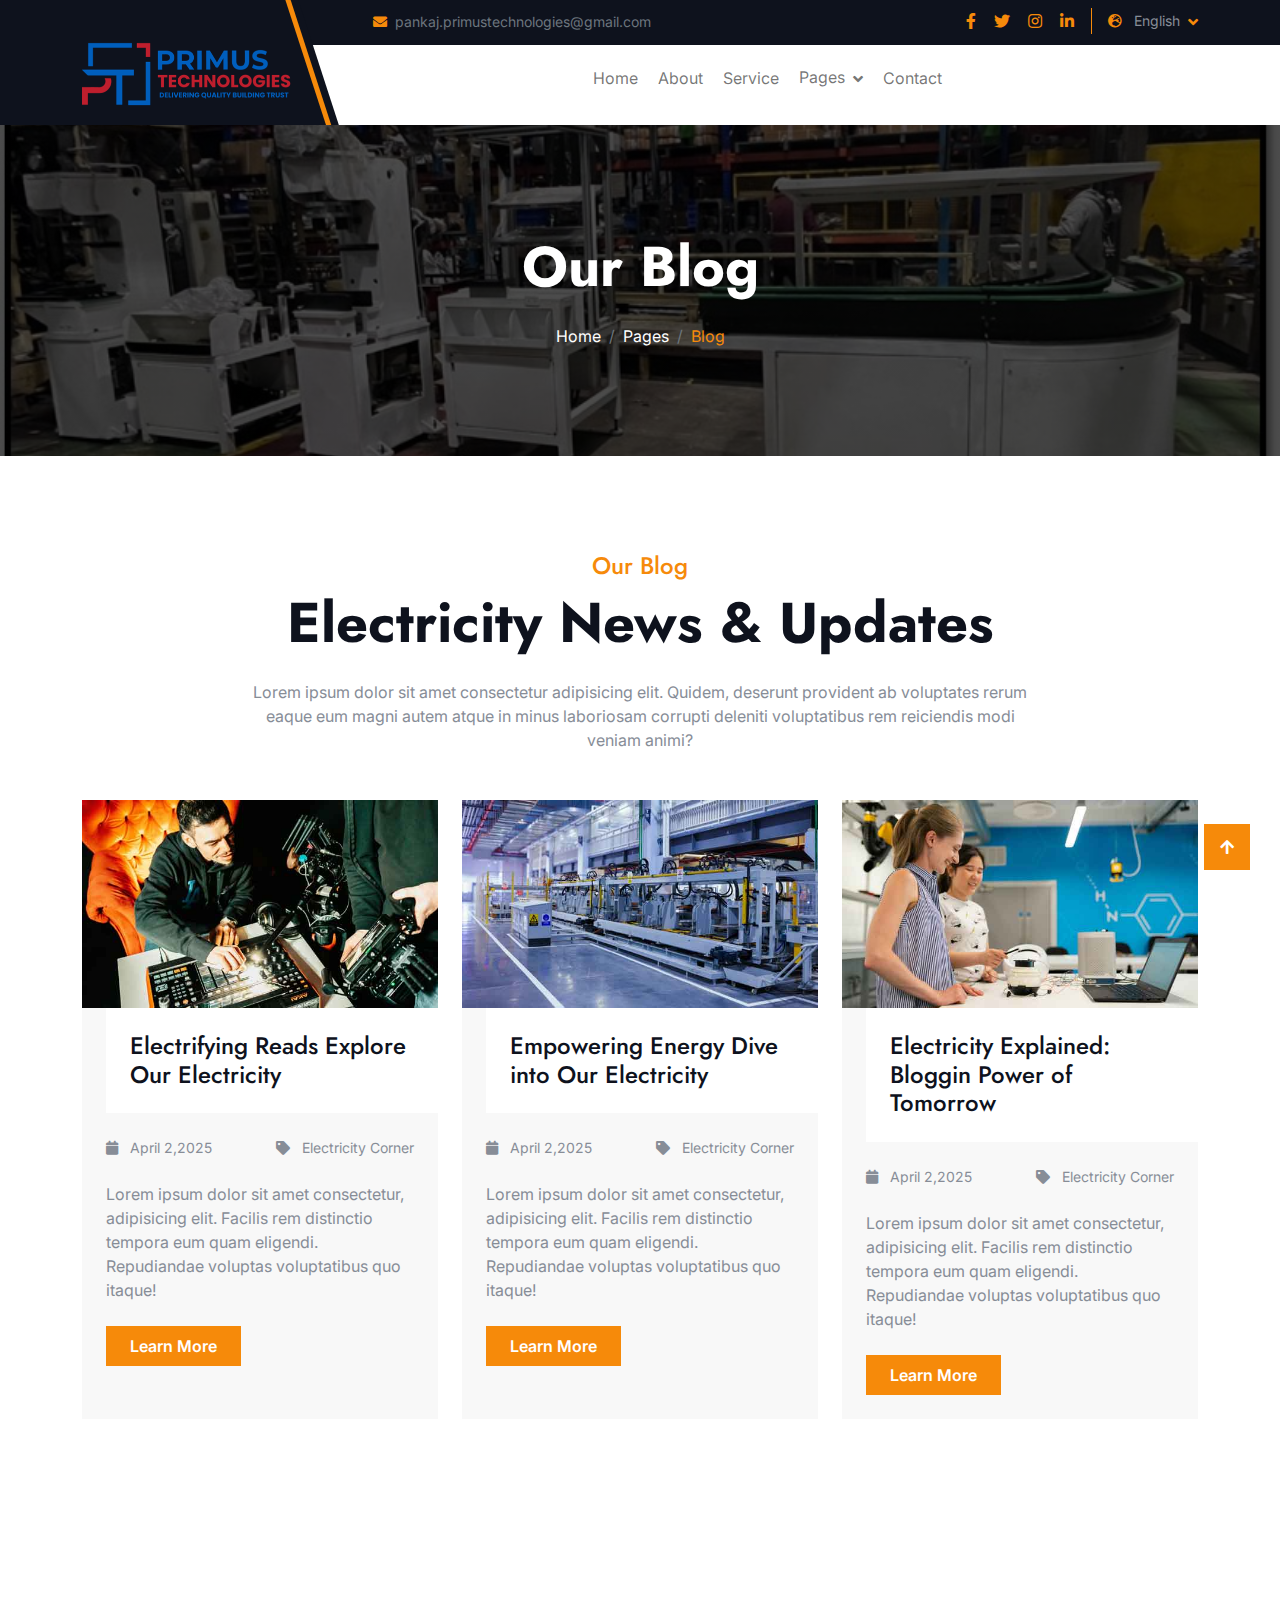
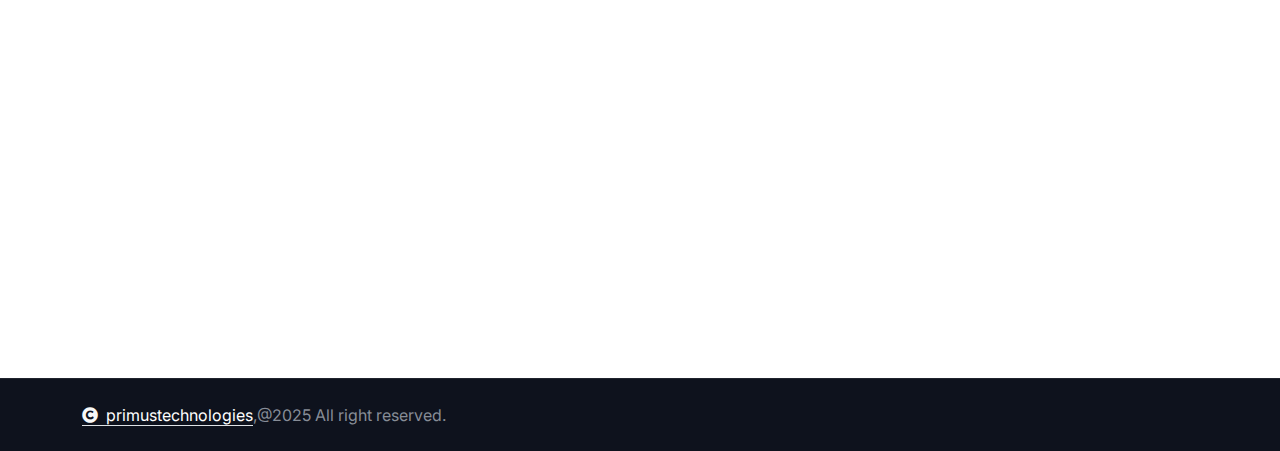
<file: blog.html>
<!DOCTYPE html>
<html lang="en">

    <head>
        <meta charset="utf-8">
        <title>PRIMUS Technologies</title>
        <meta content="width=device-width, initial-scale=1.0" name="viewport">
        <meta content="" name="keywords">
        <meta content="" name="description">

        <!-- Google Web Fonts -->
        <link rel="preconnect" href="https://fonts.googleapis.com">
        <link rel="preconnect" href="https://fonts.gstatic.com" crossorigin>
        <link href="https://fonts.googleapis.com/css2?family=Inter:wght@100..900&family=Edu+TAS+Beginner:wght@400..700&family=Jost:ital,wght@0,100..900;1,100..900&display=swap" rel="stylesheet">

        <!-- Icon Font Stylesheet -->
        <link rel="stylesheet" href="https://use.fontawesome.com/releases/v5.15.4/css/all.css"/>
        <link href="https://cdn.jsdelivr.net/npm/bootstrap-icons@1.4.1/font/bootstrap-icons.css" rel="stylesheet">

        <!-- Libraries Stylesheet -->
        <link rel="stylesheet" href="lib/animate/animate.min.css"/>
        <link href="lib/owlcarousel/assets/owl.carousel.min.css" rel="stylesheet">


        <!-- Customized Bootstrap Stylesheet -->
        <link href="css/bootstrap.min.css" rel="stylesheet">

        <!-- Template Stylesheet -->
        <link href="css/style.css" rel="stylesheet">
    </head>

    <body>

        <!-- Spinner Start -->
        <div id="spinner" class="show bg-white position-fixed translate-middle w-100 vh-100 top-50 start-50 d-flex align-items-center justify-content-center">
            <div class="spinner-border text-primary" style="width: 3rem; height: 3rem;" role="status">
                <span class="sr-only">Loading...</span>
            </div>
        </div>
        <!-- Spinner End -->

        

        <!-- Navbar & Hero Start -->
        <div class="container-fluid header-top">
            <div class="container d-flex align-items-center">
                <div class="d-flex align-items-center h-100">
                    <a href="#" class="navbar-brand" style="height: 125px;">
                        <!-- <h1 class="text-primary mb-0"><i class="fas fa-bolt"></i> Electra</h1> -->
                        <img src="img/logo.png" height="80" alt="Logo">
                    </a>
                </div>
                <div class="w-100 h-100">
                    <div class="topbar px-0 py-2 d-none d-lg-block" style="height: 45px;">
                        <div class="row gx-0 align-items-center">
                            <div class="col-lg-8 text-center text-lg-center mb-lg-0">
                                <div class="d-flex flex-wrap">
                                    <div class="ps-3">
                                        <a href="mailto:pankaj.primustechnologies@gmail.com" class="text-muted small"><i class="fas fa-envelope text-primary me-2"></i>pankaj.primustechnologies@gmail.com                                        </a>
                                    </div>
                                </div>
                            </div>
                            <div class="col-lg-4 text-center text-lg-end">
                                <div class="d-flex justify-content-end">
                                    <div class="d-flex border-end border-primary pe-3">
                                        <a class="btn p-0 text-primary me-3" href="#"><i class="fab fa-facebook-f"></i></a>
                                        <a class="btn p-0 text-primary me-3" href="#"><i class="fab fa-twitter"></i></a>
                                        <a class="btn p-0 text-primary me-3" href="#"><i class="fab fa-instagram"></i></a>
                                        <a class="btn p-0 text-primary me-0" href="#"><i class="fab fa-linkedin-in"></i></a>
                                    </div>
                                    <div class="dropdown ms-3">
                                        <a href="#" class="dropdown-toggle text-white" data-bs-toggle="dropdown"><small class="text-body"><i class="fas fa-globe-europe text-primary me-2"></i> English</small></a>
                                        <div class="dropdown-menu">
                                            <a href="#" class="dropdown-item">English</a>
                                         
                                        </div>
                                    </div>
                                </div>
                            </div>
                        </div>
                    </div>
                    <div class="nav-bar px-0 py-lg-0" style="height: 80px;">
                        <nav class="navbar navbar-expand-lg navbar-light d-flex justify-content-lg-end">
                            <a href="#" class="navbar-brand-2">
                                <h1 class="text-primary mb-0"><i class="fas fa-bolt"></i> Electra</h1>
                                <!-- <img src="img/logo.png" alt="Logo"> -->
                            </a>  
                            <button class="navbar-toggler" type="button" data-bs-toggle="collapse" data-bs-target="#navbarCollapse">
                                <span class="fa fa-bars"></span>
                            </button>
                            <div class="collapse navbar-collapse" id="navbarCollapse">
                                <div class="navbar-nav mx-0 mx-lg-auto bg-white">
                                    <a href="index.html" class="nav-item nav-link">Home</a>
                                    <a href="about.html" class="nav-item nav-link">About</a>
                                    <a href="service.html" class="nav-item nav-link">Service</a>
                                    <!-- <a href="blog.html" class="nav-item nav-link active">Blog</a> -->
                                    <div class="nav-item dropdown">
                                        <a href="#" class="nav-link" data-bs-toggle="dropdown">
                                            <span class="dropdown-toggle">Pages</span>
                                        </a>
                                        <div class="dropdown-menu">
                                            <a href="project.html" class="dropdown-item">Our projects</a>
                                            <a href="team.html" class="dropdown-item">Our team</a>
                                            <!-- <a href="testimonial.html" class="dropdown-item">Testimonial</a> -->
                                            <a href="404.html" class="dropdown-item">404 Page</a>
                                        </div>
                                    </div>
                                    <a href="contact.html" class="nav-item nav-link">Contact</a>
                                   
                                </div>
                            </div>
                        </nav>
                    </div>
                </div>
            </div>
        </div>
        <!-- Navbar & Hero End -->

        <!-- Modal Search Start -->
        <div class="modal fade" id="searchModal" tabindex="-1" aria-labelledby="exampleModalLabel" aria-hidden="true">
            <div class="modal-dialog modal-fullscreen">
                <div class="modal-content rounded-0">
                    <div class="modal-header">
                        <h5 class="modal-title" id="exampleModalLabel">Search by keyword</h5>
                        <button type="button" class="btn-close" data-bs-dismiss="modal" aria-label="Close"></button>
                    </div>
                    <div class="modal-body d-flex align-items-center bg-primary">
                        <div class="input-group w-75 mx-auto d-flex">
                            <input type="search" class="form-control p-3" placeholder="keywords" aria-describedby="search-icon-1">
                            <span id="search-icon-1" class="btn bg-light border nput-group-text p-3"><i class="fa fa-search"></i></span>
                        </div>
                    </div>
                </div>
            </div>
        </div>
        <!-- Modal Search End -->


        <!-- Header Start -->
        <div class="container-fluid bg-breadcrumb">
            <div class="container text-center py-5" style="max-width: 900px;">
                <h4 class="text-white display-4 mb-4 wow fadeInDown" data-wow-delay="0.1s">Our Blog</h4>
                <ol class="breadcrumb d-flex justify-content-center mb-0 wow fadeInDown" data-wow-delay="0.3s">
                    <li class="breadcrumb-item"><a href="index.html">Home</a></li>
                    <li class="breadcrumb-item"><a href="#">Pages</a></li>
                    <li class="breadcrumb-item active text-primary">Blog</li>
                </ol>    
            </div>
        </div>
        <!-- Header End -->


        <!-- Blog Start -->
        <div class="container-fluid blog py-5">
            <div class="container py-5">
                <div class="d-flex flex-column mx-auto text-center mb-5 wow fadeInUp" data-wow-delay="0.2s" style="max-width: 800px;">
                    <h4 class="text-primary">Our Blog</h4>
                    <h1 class="display-4 mb-4">Electricity News & Updates</h1>
                    <p class="mb-0">Lorem ipsum dolor sit amet consectetur adipisicing elit. Quidem, deserunt provident ab voluptates rerum eaque eum magni autem atque in minus laboriosam corrupti deleniti voluptatibus rem reiciendis modi veniam animi?
                    </p>
                </div>
                <div class="row g-4">
                    <div class="col-lg-4 wow fadeInUp" data-wow-delay="0.2s">
                        <div class="blog-item">
                            <div class="blog-img">
                                <img src="img/commercial-1.jpg" class="img-fluid w-100" alt="">
                            </div>
                            <div class="blog-heading ms-4">
                                <a href="#" class="h4 mb-0 p-4">Electrifying Reads Explore Our Electricity</a>
                            </div>
                            <div class="blog-content bg-light p-4">
                                <div class="d-flex justify-content-between mb-4">
                                    <p class="mb-0 small"><i class="fa fa-calendar me-2"></i> April 2,2025</p>
                                    <p class="mb-0 small"><i class="fa fa-tag me-2"></i> Electricity Corner</p>
                                </div>
                                <p class="mb-4">Lorem ipsum dolor sit amet consectetur, adipisicing elit. Facilis rem distinctio tempora eum quam eligendi. Repudiandae voluptas voluptatibus quo itaque!
                                </p>
                                <a class="btn btn-primary py-2 px-4" href="#">Learn More</a>
                            </div>
                        </div>
                    </div>
                    <div class="col-lg-4 wow fadeInUp" data-wow-delay="0.4s">
                        <div class="blog-item">
                            <div class="blog-img">
                                <img src="img/commercial-2.jpg" class="img-fluid w-100" alt="">
                            </div>
                            <div class="blog-heading ms-4">
                                <a href="#" class="h4 mb-0 p-4">Empowering Energy Dive into Our Electricity </a>
                            </div>
                            <div class="blog-content bg-light p-4">
                                <div class="d-flex justify-content-between mb-4">
                                    <p class="mb-0 small"><i class="fa fa-calendar me-2"></i> April 2,2025</p>
                                    <p class="mb-0 small"><i class="fa fa-tag me-2"></i> Electricity Corner</p>
                                </div>
                                <p class="mb-4">Lorem ipsum dolor sit amet consectetur, adipisicing elit. Facilis rem distinctio tempora eum quam eligendi. Repudiandae voluptas voluptatibus quo itaque!
                                </p>
                                <a class="btn btn-primary py-2 px-4" href="#">Learn More</a>
                            </div>
                        </div>
                    </div>
                    <div class="col-lg-4 wow fadeInUp" data-wow-delay="0.6s">
                        <div class="blog-item">
                            <div class="blog-img">
                                <img src="img/commercial-3.jpg" class="img-fluid w-100" alt="">
                            </div>
                            <div class="blog-heading ms-4">
                                <a href="#" class="h4 mb-0 p-4">Electricity Explained: Bloggin Power of Tomorrow</a>
                            </div>
                            <div class="blog-content bg-light p-4">
                                <div class="d-flex justify-content-between mb-4">
                                    <p class="mb-0 small"><i class="fa fa-calendar me-2"></i> April 2,2025</p>
                                    <p class="mb-0 small"><i class="fa fa-tag me-2"></i> Electricity Corner</p>
                                </div>
                                <p class="mb-4">Lorem ipsum dolor sit amet consectetur, adipisicing elit. Facilis rem distinctio tempora eum quam eligendi. Repudiandae voluptas voluptatibus quo itaque!
                                </p>
                                <a class="btn btn-primary py-2 px-4" href="#">Learn More</a>
                            </div>
                        </div>
                    </div>
                </div>
            </div>
         </div>
        <!-- Blog End -->

      <!-- Footer Start -->
      <div class="container-fluid footer bg-dark py-5 wow fadeIn" data-wow-delay="0.2s">
        <div class="container py-2">
            <div class="row g-5 mb-5 align-items-center">
                
                <div class="col-lg-12">
                    <div class="d-flex align-items-center justify-content-center justify-content-lg-end">
                        <a class="btn btn-light btn-md-square me-3" href=""><i class="fab fa-facebook-f"></i></a>
                        <a class="btn btn-light btn-md-square me-3" href=""><i class="fab fa-twitter"></i></a>
                        <a class="btn btn-light btn-md-square me-3" href=""><i class="fab fa-instagram"></i></a>
                        <a class="btn btn-light btn-md-square me-0" href=""><i class="fab fa-linkedin-in"></i></a>
                    </div>
                </div>
            </div>
            <div class="row g-5">
                <div class="col-md-6 col-lg-6 col-xl-3">
                    <div class="footer-item d-flex flex-column">
                        <div class="footer-item">
                            <img src="img/logo.png" height="80" alt="Logo">
                            <p class="mb-3">We Design… We Develop…</p>
                        </div>
                    </div>
                </div>
                <div class="col-md-6 col-lg-6 col-xl-2">
                    <div class="footer-item d-flex flex-column">
                        <h4 class="text-white mb-4">Quick Links</h4>
                        <a href="#"> Home</a>
                        <a href="#"> About us</a>
                        <a href="#"> Service</a>
                        <!-- <a href="#"> Testimonial</a> -->
                        <a href="#"> Contact Us</a>
                    </div>
                </div>
                <div class="col-md-6 col-lg-6 col-xl-3">
                    <div class="footer-item d-flex flex-column">
                        <h4 class="text-white mb-4">Services</h4>
                        <a href="#"> Gravity Roller Conveyors</a>
                        <a href="#"> Power Roller Conveyors</a>
                        <a href="#"> Belt Conveyors</a>
                        <a href="#"> Slat Chain Conveyors</a>
                        <a href="#"> AGV</a>
                        <a href="#"> Material Handling Trolleys</a>
                    </div>
                </div>
                <div class="col-md-6 col-lg-6 col-xl-4">
                    <div class="footer-item d-flex flex-column">
                        <h4 class="text-white mb-4">Contact Info</h4>
                        <a href="#"><i class="fa fa-map-marker-alt text-primary me-2"></i> S No. 101/A, Behind PM Electro Auto,Datir Mala,MIDC Ambad- Nashik-422010</a>
                        <a href="mailto:pankaj.primustechnologies@gmail.com"><i class="fas fa-envelope text-primary me-2"></i>pankaj.primustechnologies@gmail.com</a>
                        <a href="tel:+012 345 67890"><i class="fas fa-phone text-primary me-2"></i> +91-7720076380</a>
                        <!-- <a href="tel:+012 345 67890" class="mb-3"><i class="fas fa-print text-primary me-2"></i> +012 345 67890</a> -->
                    </div>
                </div>
            </div>
        </div>
    </div>
    <!-- Footer End -->

    
    <!-- Copyright Start -->
    <div class="container-fluid copyright py-4">
        <div class="container">
            <div class="row g-4 align-items-center">
                <div class="col-md-6 text-center text-md-start mb-md-0">
                    <span class="text-body"><a href="#" class="border-bottom text-white"><i class="fas fa-copyright text-light me-2"></i>primustechnologies</a>,@2025 All right reserved.</span>
                </div>
                <div class="col-md-6 text-center text-md-end text-body">
                </div>
            </div>
        </div>
    </div>
    <!-- Copyright End -->

         


        


        <!-- Back to Top -->
        <a href="#" class="btn btn-primary btn-lg-square back-to-top"><i class="fa fa-arrow-up"></i></a>   

        
        <!-- JavaScript Libraries -->
        <script src="https://ajax.googleapis.com/ajax/libs/jquery/3.6.4/jquery.min.js"></script>
        <script src="https://cdn.jsdelivr.net/npm/bootstrap@5.0.0/dist/js/bootstrap.bundle.min.js"></script>
        <script src="lib/wow/wow.min.js"></script>
        <script src="lib/easing/easing.min.js"></script>
        <script src="lib/waypoints/waypoints.min.js"></script>
        <script src="lib/owlcarousel/owl.carousel.min.js"></script>
        

        <!-- Template Javascript -->
        <script src="js/main.js"></script>
    </body>

</html>
</file>
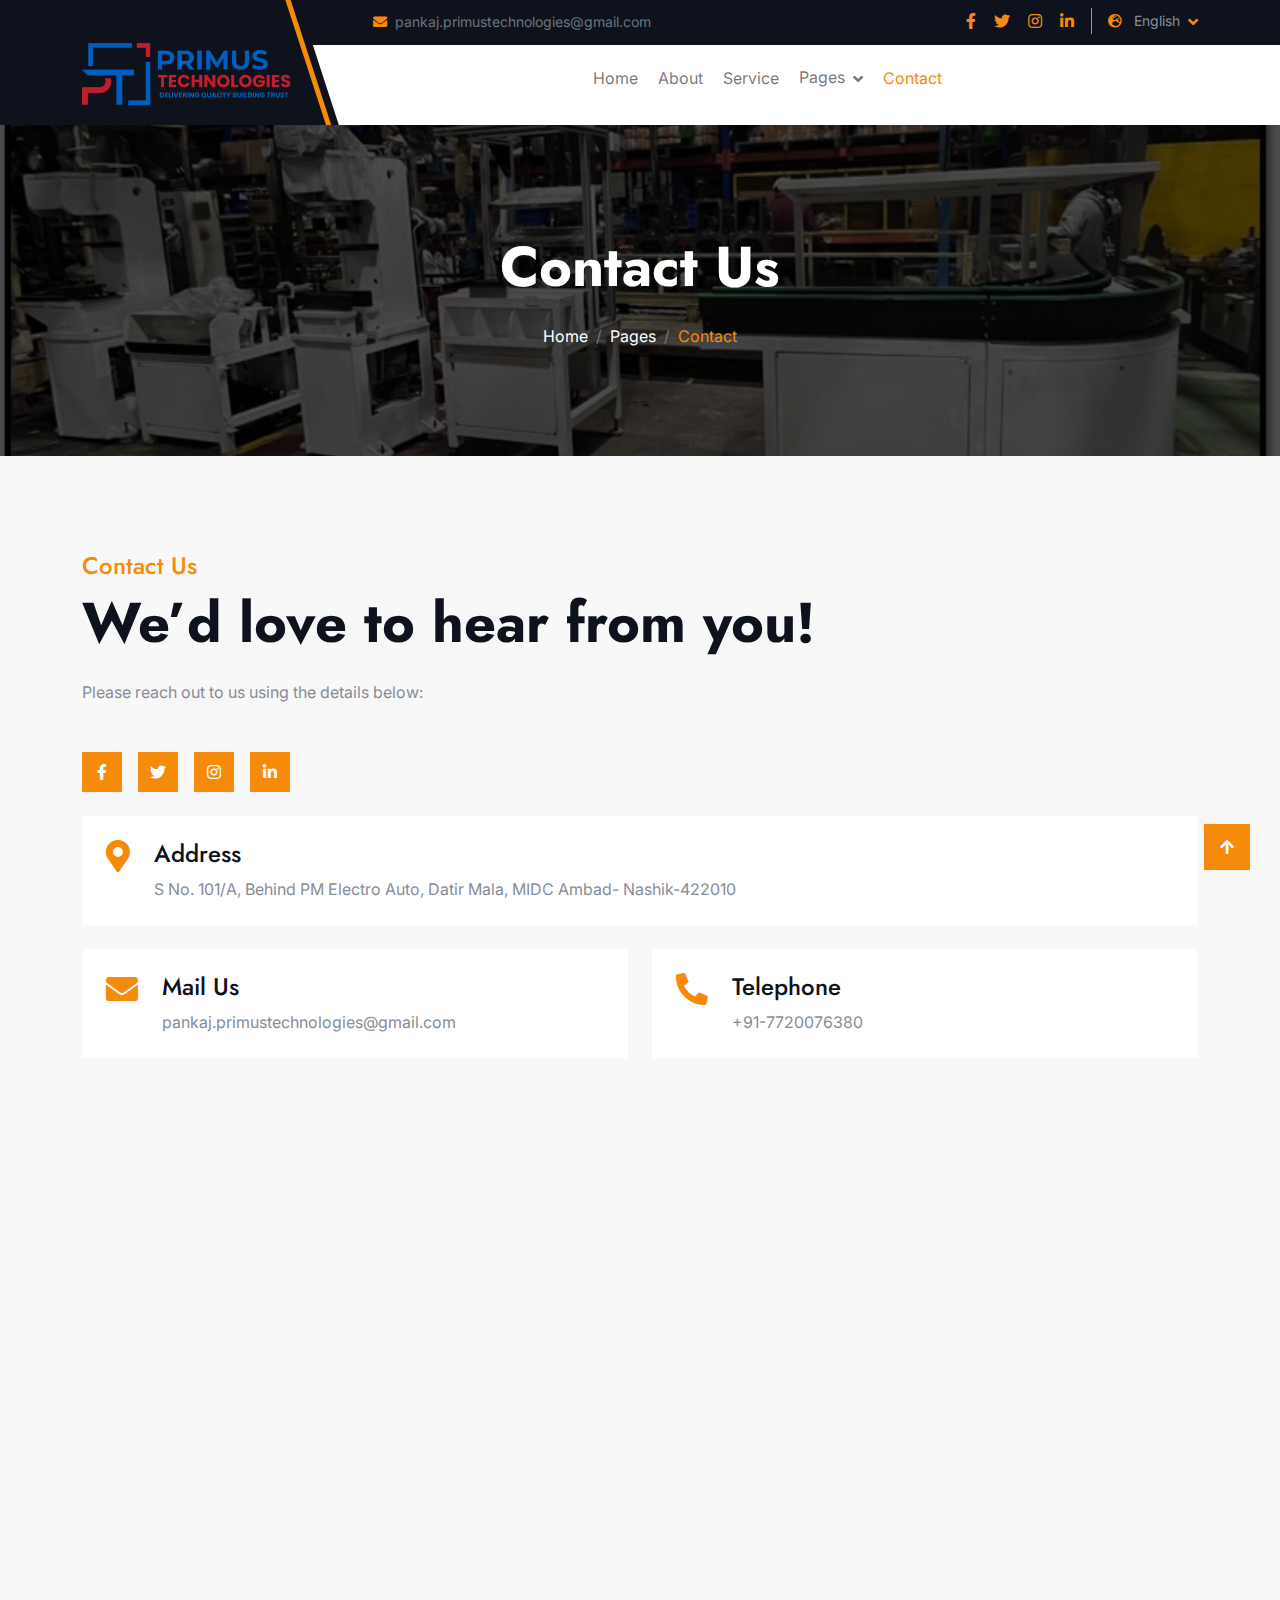
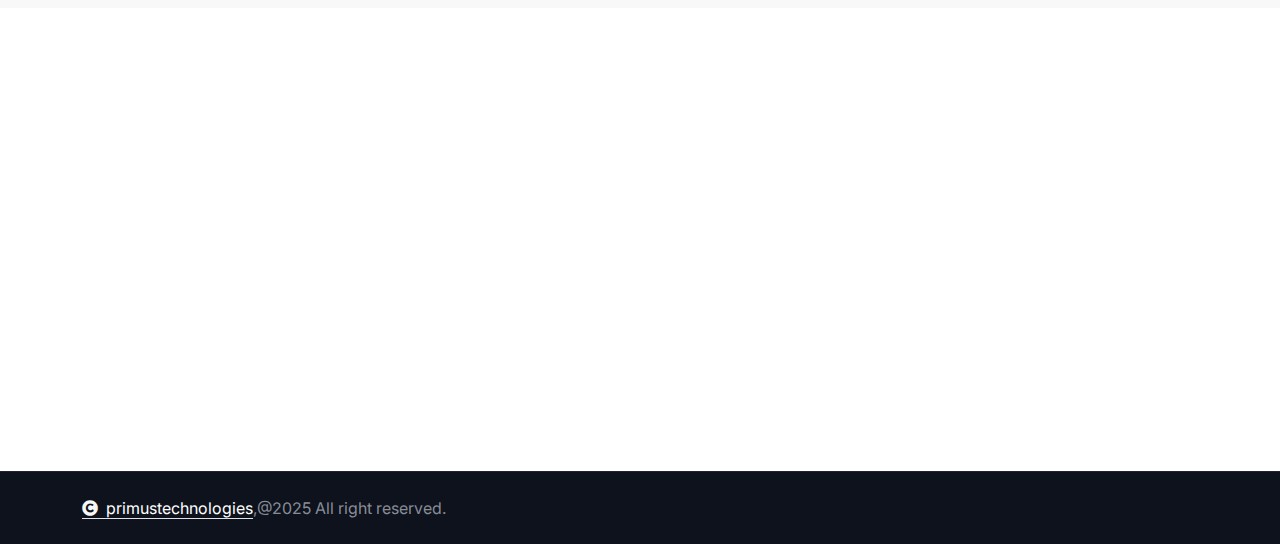
<file: contact.html>
<!DOCTYPE html>
<html lang="en">

    <head>
        <meta charset="utf-8">
        <title>PRIMUS Technologies</title>
        <meta content="width=device-width, initial-scale=1.0" name="viewport">
        <meta content="" name="keywords">
        <meta content="" name="description">

        <!-- Google Web Fonts -->
        <link rel="preconnect" href="https://fonts.googleapis.com">
        <link rel="preconnect" href="https://fonts.gstatic.com" crossorigin>
        <link href="https://fonts.googleapis.com/css2?family=Inter:wght@100..900&family=Edu+TAS+Beginner:wght@400..700&family=Jost:ital,wght@0,100..900;1,100..900&display=swap" rel="stylesheet">

        <!-- Icon Font Stylesheet -->
        <link rel="stylesheet" href="https://use.fontawesome.com/releases/v5.15.4/css/all.css"/>
        <link href="https://cdn.jsdelivr.net/npm/bootstrap-icons@1.4.1/font/bootstrap-icons.css" rel="stylesheet">

        <!-- Libraries Stylesheet -->
        <link rel="stylesheet" href="lib/animate/animate.min.css"/>
        <link href="lib/owlcarousel/assets/owl.carousel.min.css" rel="stylesheet">


        <!-- Customized Bootstrap Stylesheet -->
        <link href="css/bootstrap.min.css" rel="stylesheet">

        <!-- Template Stylesheet -->
        <link href="css/style.css" rel="stylesheet">
    </head>

    <body>

        <!-- Spinner Start -->
        <div id="spinner" class="show bg-white position-fixed translate-middle w-100 vh-100 top-50 start-50 d-flex align-items-center justify-content-center">
            <div class="spinner-border text-primary" style="width: 3rem; height: 3rem;" role="status">
                <span class="sr-only">Loading...</span>
            </div>
        </div>
        <!-- Spinner End -->

        

        <!-- Navbar & Hero Start -->
        <div class="container-fluid header-top">
            <div class="container d-flex align-items-center">
                <div class="d-flex align-items-center h-100">
                    <a href="#" class="navbar-brand" style="height: 125px;">
                        <!-- <h1 class="text-primary mb-0"><i class="fas fa-bolt"></i> PRIMUS Technologies</h1> -->
                        <img src="img/logo.png" height="80" alt="Logo">
                    </a>
                </div>
                <div class="w-100 h-100">
                    <div class="topbar px-0 py-2 d-none d-lg-block" style="height: 45px;">
                        <div class="row gx-0 align-items-center">
                            <div class="col-lg-8 text-center text-lg-center mb-lg-0">
                                <div class="d-flex flex-wrap">
                                    <div class="ps-3">
                                        <a href="mailto:pankaj.primustechnologies@gmail.com" class="text-muted small"><i class="fas fa-envelope text-primary me-2"></i>pankaj.primustechnologies@gmail.com                                        </a>
                                    </div>
                                </div>
                            </div>
                            <div class="col-lg-4 text-center text-lg-end">
                                <div class="d-flex justify-content-end">
                                    <div class="d-flex border-end border-primary pe-3">
                                        <a class="btn p-0 text-primary me-3" href="#"><i class="fab fa-facebook-f"></i></a>
                                        <a class="btn p-0 text-primary me-3" href="#"><i class="fab fa-twitter"></i></a>
                                        <a class="btn p-0 text-primary me-3" href="#"><i class="fab fa-instagram"></i></a>
                                        <a class="btn p-0 text-primary me-0" href="#"><i class="fab fa-linkedin-in"></i></a>
                                    </div>
                                    <div class="dropdown ms-3">
                                        <a href="#" class="dropdown-toggle text-white" data-bs-toggle="dropdown"><small class="text-body"><i class="fas fa-globe-europe text-primary me-2"></i> English</small></a>
                                        <div class="dropdown-menu">
                                            <a href="#" class="dropdown-item">English</a>
                                        </div>
                                    </div>
                                </div>
                            </div>
                        </div>
                    </div>
                    <div class="nav-bar px-0 py-lg-0" style="height: 80px;">
                        <nav class="navbar navbar-expand-lg navbar-light d-flex justify-content-lg-end">
                            <a href="#" class="navbar-brand-2">
                                <h1 class="text-primary mb-0"><i class="fas fa-bolt"></i> PRIMUS Technologiestra1</h1>
                                <!-- <img src="img/logo.png" alt="Logo"> -->
                            </a>  
                            <button class="navbar-toggler" type="button" data-bs-toggle="collapse" data-bs-target="#navbarCollapse">
                                <span class="fa fa-bars"></span>
                            </button>
                            <div class="collapse navbar-collapse" id="navbarCollapse">
                                <div class="navbar-nav mx-0 mx-lg-auto bg-white">
                                    <a href="index.html" class="nav-item nav-link">Home</a>
                                    <a href="about.html" class="nav-item nav-link">About</a>
                                    <a href="service.html" class="nav-item nav-link">Service</a>
                                    <!-- <a href="blog.html" class="nav-item nav-link">Blog</a> -->
                                    <div class="nav-item dropdown">
                                        <a href="#" class="nav-link" data-bs-toggle="dropdown">
                                            <span class="dropdown-toggle">Pages</span>
                                        </a>
                                        <div class="dropdown-menu">
                                            <a href="project.html" class="dropdown-item">Our projects</a>
                                            <a href="team.html" class="dropdown-item">Our team</a>
                                            <!-- <a href="testimonial.html" class="dropdown-item">Testimonial</a> -->
                                            <a href="404.html" class="dropdown-item">404 Page</a>
                                        </div>
                                    </div>
                                    <a href="contact.html" class="nav-item nav-link active">Contact</a>
                                   
                                </div>
                            </div>
                        </nav>
                    </div>
                </div>
            </div>
        </div>
        <!-- Navbar & Hero End -->

        <!-- Modal Search Start -->
        <div class="modal fade" id="searchModal" tabindex="-1" aria-labelledby="exampleModalLabel" aria-hidden="true">
            <div class="modal-dialog modal-fullscreen">
                <div class="modal-content rounded-0">
                    <div class="modal-header">
                        <h5 class="modal-title" id="exampleModalLabel">Search by keyword</h5>
                        <button type="button" class="btn-close" data-bs-dismiss="modal" aria-label="Close"></button>
                    </div>
                    <div class="modal-body d-flex align-items-center bg-primary">
                        <div class="input-group w-75 mx-auto d-flex">
                            <input type="search" class="form-control p-3" placeholder="keywords" aria-describedby="search-icon-1">
                            <span id="search-icon-1" class="btn bg-light border nput-group-text p-3"><i class="fa fa-search"></i></span>
                        </div>
                    </div>
                </div>
            </div>
        </div>
        <!-- Modal Search End -->


        <!-- Header Start -->
        <div class="container-fluid bg-breadcrumb">
            <div class="container text-center py-5" style="max-width: 900px;">
                <h4 class="text-white display-4 mb-4 wow fadeInDown" data-wow-delay="0.1s">Contact Us</h4>
                <ol class="breadcrumb d-flex justify-content-center mb-0 wow fadeInDown" data-wow-delay="0.3s">
                    <li class="breadcrumb-item"><a href="index.html">Home</a></li>
                    <li class="breadcrumb-item"><a href="#">Pages</a></li>
                    <li class="breadcrumb-item active text-primary">Contact</li>
                </ol>    
            </div>
        </div>
        <!-- Header End -->


        <!-- Contact Start -->
        <div class="container-fluid contact bg-light py-5">
            <div class="container py-5">
                <div class="row g-5">
                    <div class="col-lg-12 wow fadeInLeft" data-wow-delay="0.2s">
                        <div>
                            <h4 class="text-primary">Contact Us</h4>
                            <h1 class="display-4 mb-4">We’d love to hear from you!
                            </h1>
                            <p class="mb-5">Please reach out to us using the details below:
                            </p>
                            <div class="d-flex align-items-center mb-4">
                                <a class="btn btn-primary btn-md-square me-3" href=""><i class="fab fa-facebook-f"></i></a>
                                <a class="btn btn-primary btn-md-square me-3" href=""><i class="fab fa-twitter"></i></a>
                                <a class="btn btn-primary btn-md-square me-3" href=""><i class="fab fa-instagram"></i></a>
                                <a class="btn btn-primary btn-md-square me-0" href=""><i class="fab fa-linkedin-in"></i></a>
                            </div>
                            <div class="row g-4">
                                <div class="col-12">
                                    <div class="d-inline-flex bg-white w-100 p-4">
                                        <i class="fas fa-map-marker-alt fa-2x text-primary me-4"></i>
                                        <div>
                                            <h4>Address</h4>
                                            <p class="mb-0">S No. 101/A,
                                                Behind PM Electro Auto,
                                                Datir Mala,
                                                 MIDC Ambad- Nashik-422010
                                                </p>
                                        </div>
                                    </div>
                                </div>
                                <div class="col-lg-12 col-xl-6">
                                    <div class="d-inline-flex bg-white w-100 p-4">
                                        <i class="fas fa-envelope fa-2x text-primary me-4"></i>
                                        <div>
                                            <h4>Mail Us</h4>
                                            <p class="mb-0">pankaj.primustechnologies@gmail.com</p>
                                        </div>
                                    </div>
                                </div>
                                <div class="col-lg-12 col-xl-6">
                                    <div class="d-inline-flex bg-white w-100 p-4">
                                        <i class="fa fa-phone-alt fa-2x text-primary me-4"></i>
                                        <div>
                                            <h4>Telephone</h4>
                                            <p class="mb-0">+91-7720076380</p>
                                        </div>
                                    </div>
                                </div>
                            </div>
                        </div>
                    </div>
                    <!-- <div class="col-lg-6 wow fadeInRight" data-wow-delay="0.4s">
                        <div>
                            <p class="mb-4">The contact form is currently inactive. Get a functional and working contact form with Ajax & PHP in a few minutes. Just copy and paste the files, add a little code and you're done. <a class="text-primary fw-bold" href="https://htmlcodex.com/contact-form">Download Now</a>.</p>
                            <form>
                                <div class="row g-4">
                                    <div class="col-lg-12 col-xl-6">
                                        <div class="form-floating">
                                            <input type="text" class="form-control border-0" id="name" placeholder="Your Name">
                                            <label for="name">Your Name</label>
                                        </div>
                                    </div>
                                    <div class="col-lg-12 col-xl-6">
                                        <div class="form-floating">
                                            <input type="email" class="form-control border-0" id="email" placeholder="Your Email">
                                            <label for="email">Your Email</label>
                                        </div>
                                    </div>
                                    <div class="col-lg-12 col-xl-6">
                                        <div class="form-floating">
                                            <input type="phone" class="form-control border-0" id="phone" placeholder="Phone">
                                            <label for="phone">Your Phone</label>
                                        </div>
                                    </div>
                                    <div class="col-lg-12 col-xl-6">
                                        <div class="form-floating">
                                            <input type="text" class="form-control border-0" id="project" placeholder="Project">
                                            <label for="project">Your Project</label>
                                        </div>
                                    </div>
                                    <div class="col-12">
                                        <div class="form-floating">
                                            <input type="text" class="form-control border-0" id="subject" placeholder="Subject">
                                            <label for="subject">Subject</label>
                                        </div>
                                    </div>
                                    <div class="col-12">
                                        <div class="form-floating">
                                            <textarea class="form-control border-0" placeholder="Leave a message here" id="message" style="height: 125px"></textarea>
                                            <label for="message">Message</label>
                                        </div>
                                    </div>
                                    <div class="col-12">
                                        <div class="form-check">
                                            <input class="form-check-input" type="checkbox" value="" id="flexCheck">
                                            <label class="form-check-label" for="flexCheck">I agree with the site privacy policy</label>
                                          </div>
                                    </div>
                                    <div class="col-12">
                                        <button class="btn btn-primary w-100 py-3">Send Message</button>
                                    </div>
                                </div>
                            </form>
                        </div>
                    </div> -->
                    <div class="col-12 wow fadeInUp" data-wow-delay="0.2s">
                        <div class="h-100 overflow-hidden">
                            <!-- <iframe class="w-100" style="height: 400px;" src="" 
                            loading="lazy" referrerpolicy="no-referrer-when-downgrade"></iframe> -->
                            <iframe src="https://www.google.com/maps/embed?pb=!1m18!1m12!1m3!1d3769.667749926967!2d73.74315!3d19.95!2m3!1f0!2f0!3f0!3m2!1i1024!2i768!4f13.1!3m3!1m2!1s0x3bddeb3f3f3f3f3f%3A0xabcdefabcdefabcd!2sS%20No.%20101%2FA%2C%20Behind%20PM%20Electro%20Auto%2C%20Datir%20Mala%2C%20MIDC%20Ambad%2C%20Nashik%2C%20Maharashtra%20422010!5e0!3m2!1sen!2sin!4v1719051234567!5m2!1sen!2sin"
                            class="w-100" style="height: 400px;"  allowfullscreen="" loading="lazy" referrerpolicy="no-referrer-when-downgrade"></iframe>
                        </div>
                    </div>
                </div>
            </div>
        </div>
        <!-- Contact End -->

      <!-- Footer Start -->
      <div class="container-fluid footer bg-dark py-5 wow fadeIn" data-wow-delay="0.2s">
        <div class="container py-2">
            <div class="row g-5 mb-5 align-items-center">
                
                <div class="col-lg-12">
                    <div class="d-flex align-items-center justify-content-center justify-content-lg-end">
                        <a class="btn btn-light btn-md-square me-3" href=""><i class="fab fa-facebook-f"></i></a>
                        <a class="btn btn-light btn-md-square me-3" href=""><i class="fab fa-twitter"></i></a>
                        <a class="btn btn-light btn-md-square me-3" href=""><i class="fab fa-instagram"></i></a>
                        <a class="btn btn-light btn-md-square me-0" href=""><i class="fab fa-linkedin-in"></i></a>
                    </div>
                </div>
            </div>
            <div class="row g-5">
                <div class="col-md-6 col-lg-6 col-xl-3">
                    <div class="footer-item d-flex flex-column">
                        <div class="footer-item">
                            <img src="img/logo.png" height="80" alt="Logo">
                            <p class="mb-3">We Design… We Develop…</p>
                        </div>
                    </div>
                </div>
                <div class="col-md-6 col-lg-6 col-xl-2">
                    <div class="footer-item d-flex flex-column">
                        <h4 class="text-white mb-4">Quick Links</h4>
                        <a href="#"> Home</a>
                        <a href="#"> About us</a>
                        <a href="#"> Service</a>
                        <a href="#"> Testimonial</a>
                        <a href="#"> Contact Us</a>
                    </div>
                </div>
                <div class="col-md-6 col-lg-6 col-xl-3">
                    <div class="footer-item d-flex flex-column">
                        <h4 class="text-white mb-4">Services</h4>
                        <a href="#"> Gravity Roller Conveyors</a>
                        <a href="#"> Power Roller Conveyors</a>
                        <a href="#"> Belt Conveyors</a>
                        <a href="#"> Slat Chain Conveyors</a>
                        <a href="#"> AGV</a>
                        <a href="#"> Material Handling Trolleys</a>
                    </div>
                </div>
                <div class="col-md-6 col-lg-6 col-xl-4">
                    <div class="footer-item d-flex flex-column">
                        <h4 class="text-white mb-4">Contact Info</h4>
                        <a href="#"><i class="fa fa-map-marker-alt text-primary me-2"></i> S No. 101/A, Behind PM Electro Auto,Datir Mala,MIDC Ambad- Nashik-422010</a>
                        <a href="mailto:pankaj.primustechnologies@gmail.com"><i class="fas fa-envelope text-primary me-2"></i>pankaj.primustechnologies@gmail.com</a>
                        <a href="tel:+012 345 67890"><i class="fas fa-phone text-primary me-2"></i> +91-7720076380</a>
                        <!-- <a href="tel:+012 345 67890" class="mb-3"><i class="fas fa-print text-primary me-2"></i> +012 345 67890</a> -->
                    </div>
                </div>
            </div>
        </div>
    </div>
    <!-- Footer End -->

    
    <!-- Copyright Start -->
    <div class="container-fluid copyright py-4">
        <div class="container">
            <div class="row g-4 align-items-center">
                <div class="col-md-6 text-center text-md-start mb-md-0">
                    <span class="text-body"><a href="#" class="border-bottom text-white"><i class="fas fa-copyright text-light me-2"></i>primustechnologies</a>,@2025 All right reserved.</span>
                </div>
                <div class="col-md-6 text-center text-md-end text-body">
                </div>
            </div>
        </div>
    </div>
    <!-- Copyright End -->

         


        


        <!-- Back to Top -->
        <a href="#" class="btn btn-primary btn-lg-square back-to-top"><i class="fa fa-arrow-up"></i></a>   

        
        <!-- JavaScript Libraries -->
        <script src="https://ajax.googleapis.com/ajax/libs/jquery/3.6.4/jquery.min.js"></script>
        <script src="https://cdn.jsdelivr.net/npm/bootstrap@5.0.0/dist/js/bootstrap.bundle.min.js"></script>
        <script src="lib/wow/wow.min.js"></script>
        <script src="lib/easing/easing.min.js"></script>
        <script src="lib/waypoints/waypoints.min.js"></script>
        <script src="lib/owlcarousel/owl.carousel.min.js"></script>
        

        <!-- Template Javascript -->
        <script src="js/main.js"></script>
    </body>

</html>
</file>
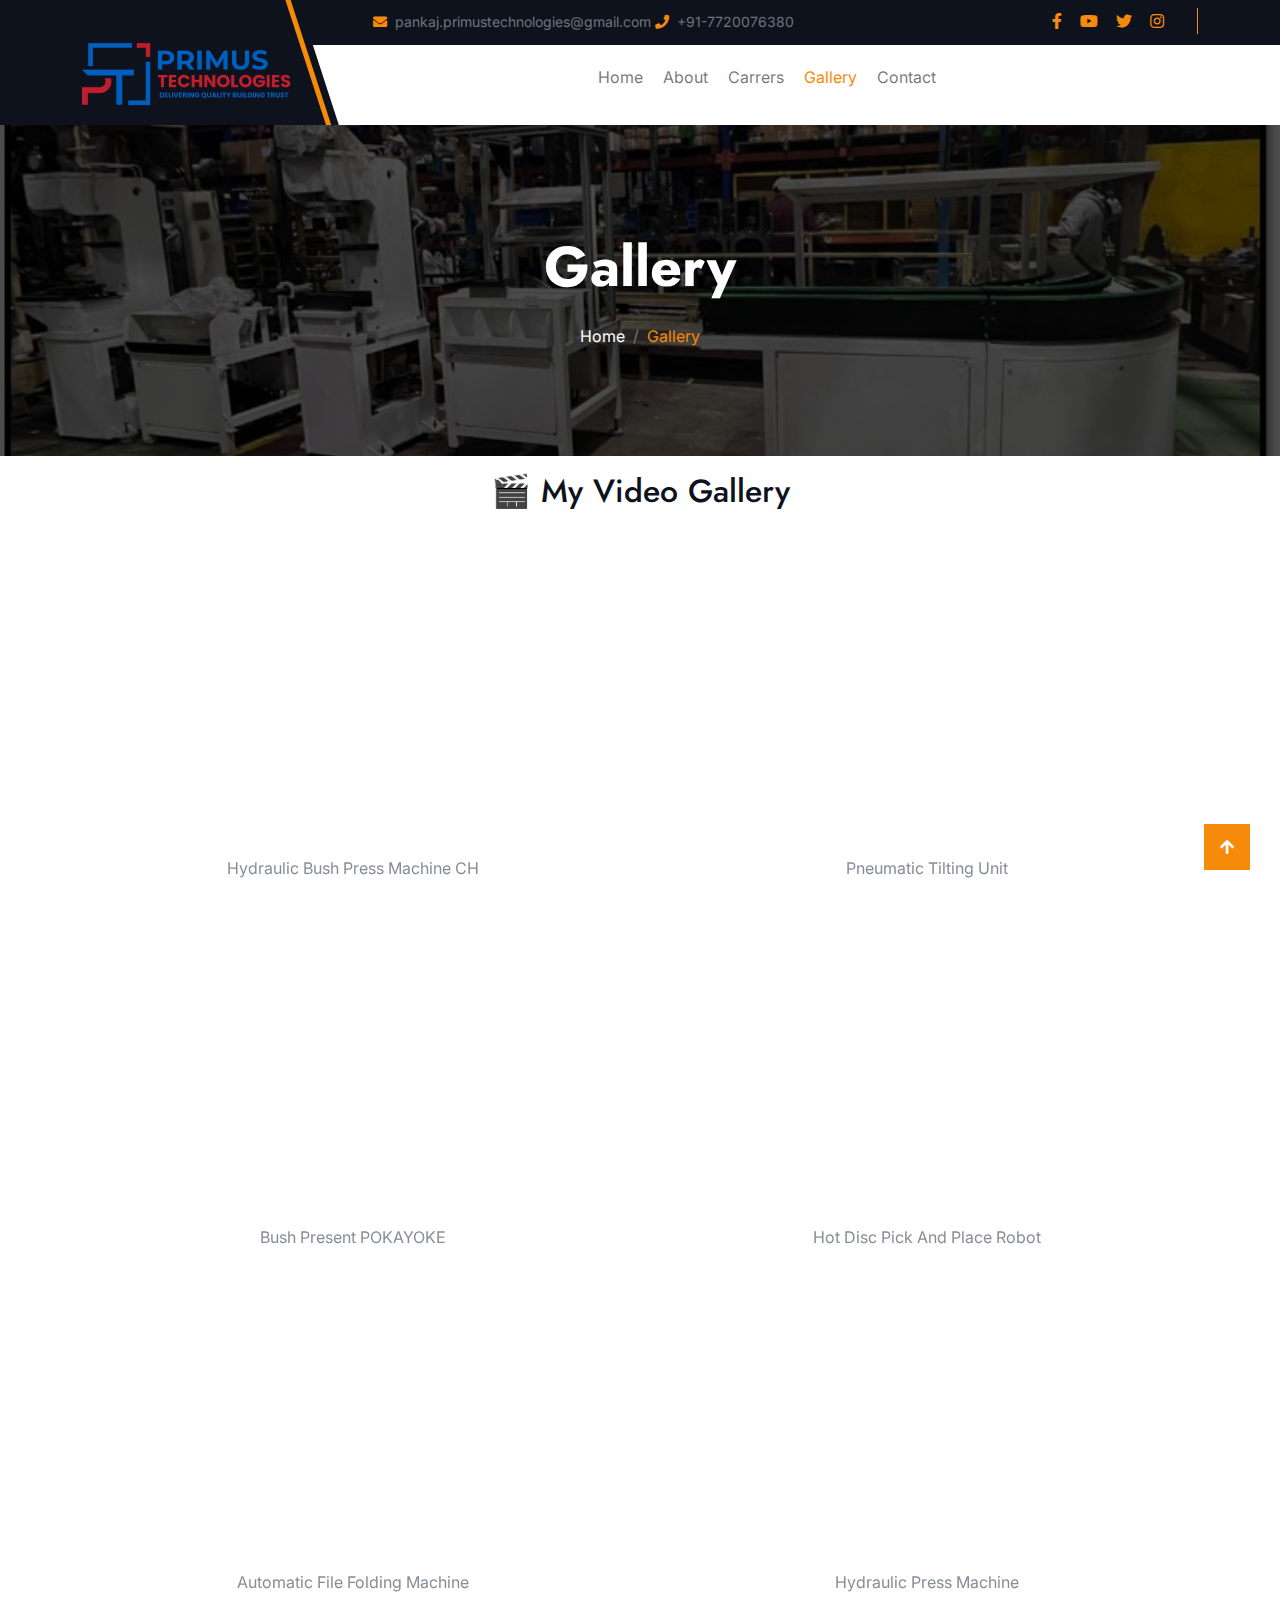
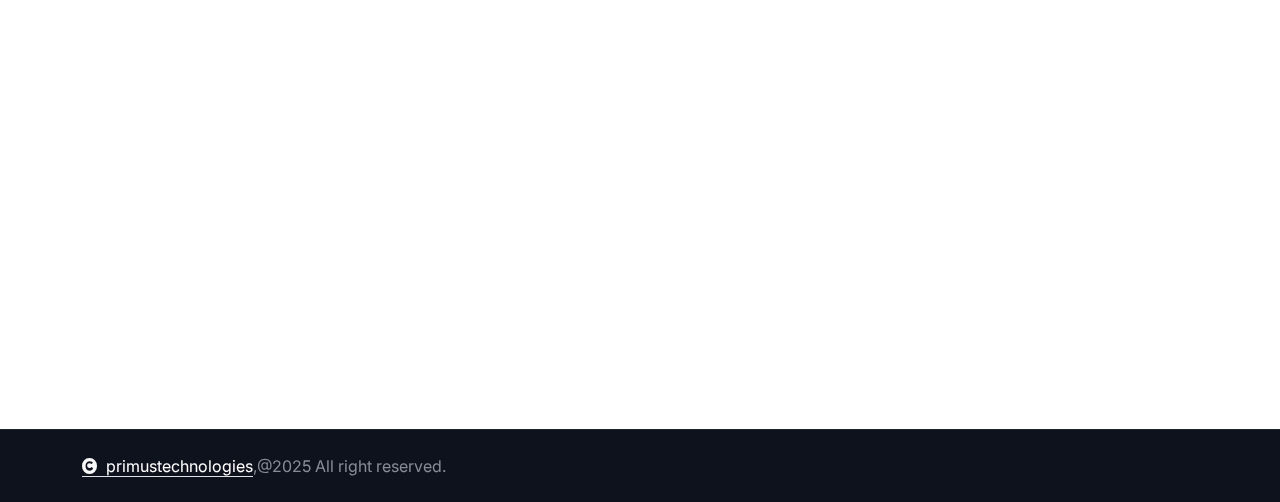
<file: gallery.html>
<!DOCTYPE html>
<html lang="en">

<head>
    <meta charset="utf-8">
    <title>PRIMUS Technologies</title>
    <meta content="width=device-width, initial-scale=1.0" name="viewport">
    <meta content="" name="keywords">
    <meta content="" name="description">

    <!-- Google Web Fonts -->
    <link rel="preconnect" href="https://fonts.googleapis.com">
    <link rel="preconnect" href="https://fonts.gstatic.com" crossorigin>
    <link
        href="https://fonts.googleapis.com/css2?family=Inter:wght@100..900&family=Edu+TAS+Beginner:wght@400..700&family=Jost:ital,wght@0,100..900;1,100..900&display=swap"
        rel="stylesheet">

    <!-- Icon Font Stylesheet -->
    <link rel="stylesheet" href="https://use.fontawesome.com/releases/v5.15.4/css/all.css" />
    <link href="https://cdn.jsdelivr.net/npm/bootstrap-icons@1.4.1/font/bootstrap-icons.css" rel="stylesheet">

    <!-- Libraries Stylesheet -->
    <link rel="stylesheet" href="lib/animate/animate.min.css" />
    <link href="lib/owlcarousel/assets/owl.carousel.min.css" rel="stylesheet">


    <!-- Customized Bootstrap Stylesheet -->
    <link href="css/bootstrap.min.css" rel="stylesheet">

    <!-- Template Stylesheet -->
    <link href="css/style.css" rel="stylesheet">


</head>

<body>

    <!-- Spinner Start -->
    <div id="spinner"
        class="show bg-white position-fixed translate-middle w-100 vh-100 top-50 start-50 d-flex align-items-center justify-content-center">
        <div class="spinner-border text-primary" style="width: 3rem; height: 3rem;" role="status">
            <span class="sr-only">Loading...</span>
        </div>
    </div>
    <!-- Spinner End -->



    <!-- Navbar & Hero Start -->
    <div class="container-fluid header-top">
        <div class="container d-flex align-items-center">
            <div class="d-flex align-items-center h-100">
                <a href="#" class="navbar-brand" style="height: 125px;">
                    <img src="img/logo.png" height="80" alt="Logo">
                </a>
            </div>
            <div class="w-100 h-100">
                <div class="topbar px-0 py-2 d-none d-lg-block" style="height: 45px;">
                    <div class="row gx-0 align-items-center">
                        <div class="col-lg-8 text-center text-lg-center mb-lg-0">
                            <div class="d-flex flex-wrap">
                                <div class="ps-3">
                                    <a href="mailto:pankaj.primustechnologies@gmail.com" class="text-muted small"><i
                                            class="fas fa-envelope text-primary me-2"></i>pankaj.primustechnologies@gmail.com
                                    </a>
                                    <a href="phoneto:+91-7720076380" class="text-muted small"><i class="fas fa-phone text-primary me-2"></i>+91-7720076380</a>
                                </div>
                            </div>
                        </div>
                        <div class="col-lg-4 text-center text-lg-end">
                            <div class="d-flex justify-content-end">
                                <div class="d-flex border-end border-primary pe-3">
                                    <a class="btn p-0 text-primary me-3" href="https://www.facebook.com/PrimusCorporation"><i class="fab fa-facebook-f"></i></a>
                                    <a class="btn p-0 text-primary me-3" href="https://www.youtube.com/@primus9896/featured"><i class="fab fa-youtube"></i></a>
                                    <a class="btn p-0 text-primary me-3" href="#"><i class="fab fa-twitter"></i></a>
                                    <a class="btn p-0 text-primary me-3" href="#"><i class="fab fa-instagram"></i></a>
                                </div>

                            </div>
                        </div>
                    </div>
                </div>
                <div class="nav-bar px-0 py-lg-0" style="height: 80px;">
                    <nav class="navbar navbar-expand-lg navbar-light d-flex justify-content-lg-end">
                        <a href="#" class="navbar-brand-2">
                            <img src="img/logo.png" height="40" alt="Logo">
                        </a>
                        <button class="navbar-toggler" type="button" data-bs-toggle="collapse"
                            data-bs-target="#navbarCollapse">
                            <span class="fa fa-bars"></span>
                        </button>
                        <div class="collapse navbar-collapse" id="navbarCollapse">
                            <div class="navbar-nav mx-0 mx-lg-auto bg-white">
                                <a href="index.html" class="nav-item nav-link">Home</a>
                                <a href="about.html" class="nav-item nav-link">About</a>
                                <a href="carrers.html" class="nav-item nav-link">Carrers</a>
                                <a href="gallery.html" class="nav-item nav-link active">Gallery</a>
                                <a href="contact.html" class="nav-item nav-link">Contact</a>
                            </div>
                        </div>
                    </nav>
                </div>
            </div>
        </div>
    </div>
    <!-- Navbar & Hero End -->

    <!-- Modal Search Start -->
    <div class="modal fade" id="searchModal" tabindex="-1" aria-labelledby="exampleModalLabel" aria-hidden="true">
        <div class="modal-dialog modal-fullscreen">
            <div class="modal-content rounded-0">
                <div class="modal-header">
                    <h5 class="modal-title" id="exampleModalLabel">Search by keyword</h5>
                    <button type="button" class="btn-close" data-bs-dismiss="modal" aria-label="Close"></button>
                </div>
                <div class="modal-body d-flex align-items-center bg-primary">
                    <div class="input-group w-75 mx-auto d-flex">
                        <input type="search" class="form-control p-3" placeholder="keywords"
                            aria-describedby="search-icon-1">
                        <span id="search-icon-1" class="btn bg-light border nput-group-text p-3"><i
                                class="fa fa-search"></i></span>
                    </div>
                </div>
            </div>
        </div>
    </div>
    <!-- Modal Search End -->


    <!-- Header Start -->
    <div class="container-fluid bg-breadcrumb">
        <div class="container text-center py-5" style="max-width: 900px;">
            <h4 class="text-white display-4 mb-4 wow fadeInDown" data-wow-delay="0.1s">Gallery</h4>
            <ol class="breadcrumb d-flex justify-content-center mb-0 wow fadeInDown" data-wow-delay="0.3s">
                <li class="breadcrumb-item"><a href="index.html">Home</a></li>
                <li class="breadcrumb-item active text-primary">Gallery</li>
            </ol>
        </div>
    </div>
    <!-- Header End -->

    <!-- Voideo Gallery -->
    <div class="container p-2 mt-2">
        <h2 class="text-center mb-4">🎬 My Video Gallery</h2>
        <div class="row text-center">
            <!-- Video 1 -->
            <div class="col-md-6 video-card mb-4">
                <iframe width="420" height="315" src="https://www.youtube.com/embed/DRrzumKa_c4"
                    allowfullscreen></iframe>
                <div class="video-title">Hydraulic Bush Press Machine CH</div>
            </div>
            <!-- Video 2 -->
            <div class="col-md-6 video-card mb-4">
                <iframe width="420" height="315" src="https://www.youtube.com/embed/oNYpidtfmSo"
                    allowfullscreen></iframe>
                <div class="video-title">Pneumatic Tilting Unit</div>
            </div>
            <!-- Video 3 -->
            <div class="col-md-6 video-card">
                <iframe width="420" height="315" src="https://www.youtube.com/embed/JB_TMUU_ZsY"
                    allowfullscreen></iframe>
                <div class="video-title">Bush Present POKAYOKE</div>
            </div>
            <!-- Video 4 -->
            <div class="col-md-6 video-card">
                <iframe width="420" height="315" src="https://www.youtube.com/embed/Xwz_AA51tgI"
                    allowfullscreen></iframe>
                <div class="video-title">Hot Disc Pick And Place Robot</div>
            </div>
            <!-- Video 5 -->
            <div class="col-md-6 video-card">
                <iframe width="420" height="315" src="https://www.youtube.com/embed/HEqEmlJaDLg"
                    allowfullscreen></iframe>
                <div class="video-title">Automatic File Folding Machine</div>
            </div>
              <!-- Video 6 -->
              <div class="col-md-6 video-card">
                <iframe width="420" height="315" src="https://www.youtube.com/embed/phk5rERzybE"
                    allowfullscreen></iframe>
                <div class="video-title">Hydraulic Press Machine</div>
            </div>

            
            <!-- Add more videos as needed -->
        </div>
    </div>

    <!--/Video Gallery  -->


<!-- Footer Start -->
<div class="container-fluid footer bg-dark py-5 wow fadeIn" data-wow-delay="0.2s">
    <div class="container py-2">
        <div class="row g-5 mb-5 align-items-center">

            <div class="col-lg-12">
                <div class="d-flex align-items-center justify-content-center justify-content-lg-end">
                    <a class="btn btn-light btn-md-square me-3" href="https://www.facebook.com/PrimusCorporation"><i class="fab fa-facebook-f"></i></a>
                    <a class="btn btn-light btn-md-square me-3" href="https://www.youtube.com/@primus9896/featured"><i class="fab fa-youtube"></i></a>
                    <a class="btn btn-light btn-md-square me-3" href=""><i class="fab fa-twitter"></i></a>
                    <a class="btn btn-light btn-md-square me-3" href=""><i class="fab fa-instagram"></i></a>
                </div>
            </div>
        </div>
        <div class="row g-5">
            <div class="col-md-4 col-lg-4 col-xl-4">
                <div class="footer-item d-flex flex-column">
                    <div class="footer-item">
                        <!-- <img src="img/logo.png" height="80" alt="Logo">
                        <p class="mb-3">We Design… We Develop…</p> -->
                        <h4 class="text-white mb-4">Services</h4>
                        <a href="#"> Gravity Roller Conveyors</a><br>
                        <a href="#"> Power Roller Conveyors</a><br>
                        <a href="#"> Material Handling Equipments</a><br>
                        <a href="#"> Belt Conveyors</a><br>
                        <a href="#"> Slat Chain Conveyors</a>

                    </div>
                </div>
            </div>
            <div class="col-md-6 col-lg-6 col-xl-3">
                <div class="footer-item d-flex flex-column">
                    <h4 class="text-white mb-4">Services</h4>
                    <a href="#"> Special Purpose Machines</a>
                    <a href="#"> Hydrauilic Press Machines</a>
                    <a href="#"> Pneumatic Press Machines</a>
                    <a href="#"> Assembly Fixures</a>
                    <a href="#"> AGV</a>
                </div>
            </div>
            <div class="col-md-5 col-lg-5 col-xl-5">
                <div class="footer-item d-flex flex-column">
                    <h4 class="text-white mb-4">Contact Info</h4>
                    <a href="#"><i class="fa fa-map-marker-alt text-primary me-2"></i> S No. 101/A, Behind PM
                        Electro Auto,Datir Mala,MIDC Ambad- Nashik-422010</a>
                    <a href="mailto:pankaj.primustechnologies@gmail.com"><i
                            class="fas fa-envelope text-primary me-2"></i>pankaj.primustechnologies@gmail.com</a>
                    <a href="tel:+012 345 67890"><i class="fas fa-phone text-primary me-2"></i> +91-7720076380</a>
                </div>
            </div>
        </div>
    </div>
</div>
<!-- Footer End -->


    <!-- Copyright Start -->
    <div class="container-fluid copyright py-4">
        <div class="container">
            <div class="row g-4 align-items-center">
                <div class="col-md-6 text-center text-md-start mb-md-0">
                    <span class="text-body"><a href="#" class="border-bottom text-white"><i
                                class="fas fa-copyright text-light me-2"></i>primustechnologies</a>,@2025 All right
                        reserved.</span>
                </div>
                <div class="col-md-6 text-center text-md-end text-body">
                </div>
            </div>
        </div>
    </div>
    <!-- Copyright End -->







    <!-- Back to Top -->
    <a href="#" class="btn btn-primary btn-lg-square back-to-top"><i class="fa fa-arrow-up"></i></a>


    <!-- JavaScript Libraries -->
    <script src="https://ajax.googleapis.com/ajax/libs/jquery/3.6.4/jquery.min.js"></script>
    <script src="https://cdn.jsdelivr.net/npm/bootstrap@5.0.0/dist/js/bootstrap.bundle.min.js"></script>
    <script src="lib/wow/wow.min.js"></script>
    <script src="lib/easing/easing.min.js"></script>
    <script src="lib/waypoints/waypoints.min.js"></script>
    <script src="lib/owlcarousel/owl.carousel.min.js"></script>




    <!-- Template Javascript -->
    <script src="js/main.js"></script>
</body>

</html>
</file>
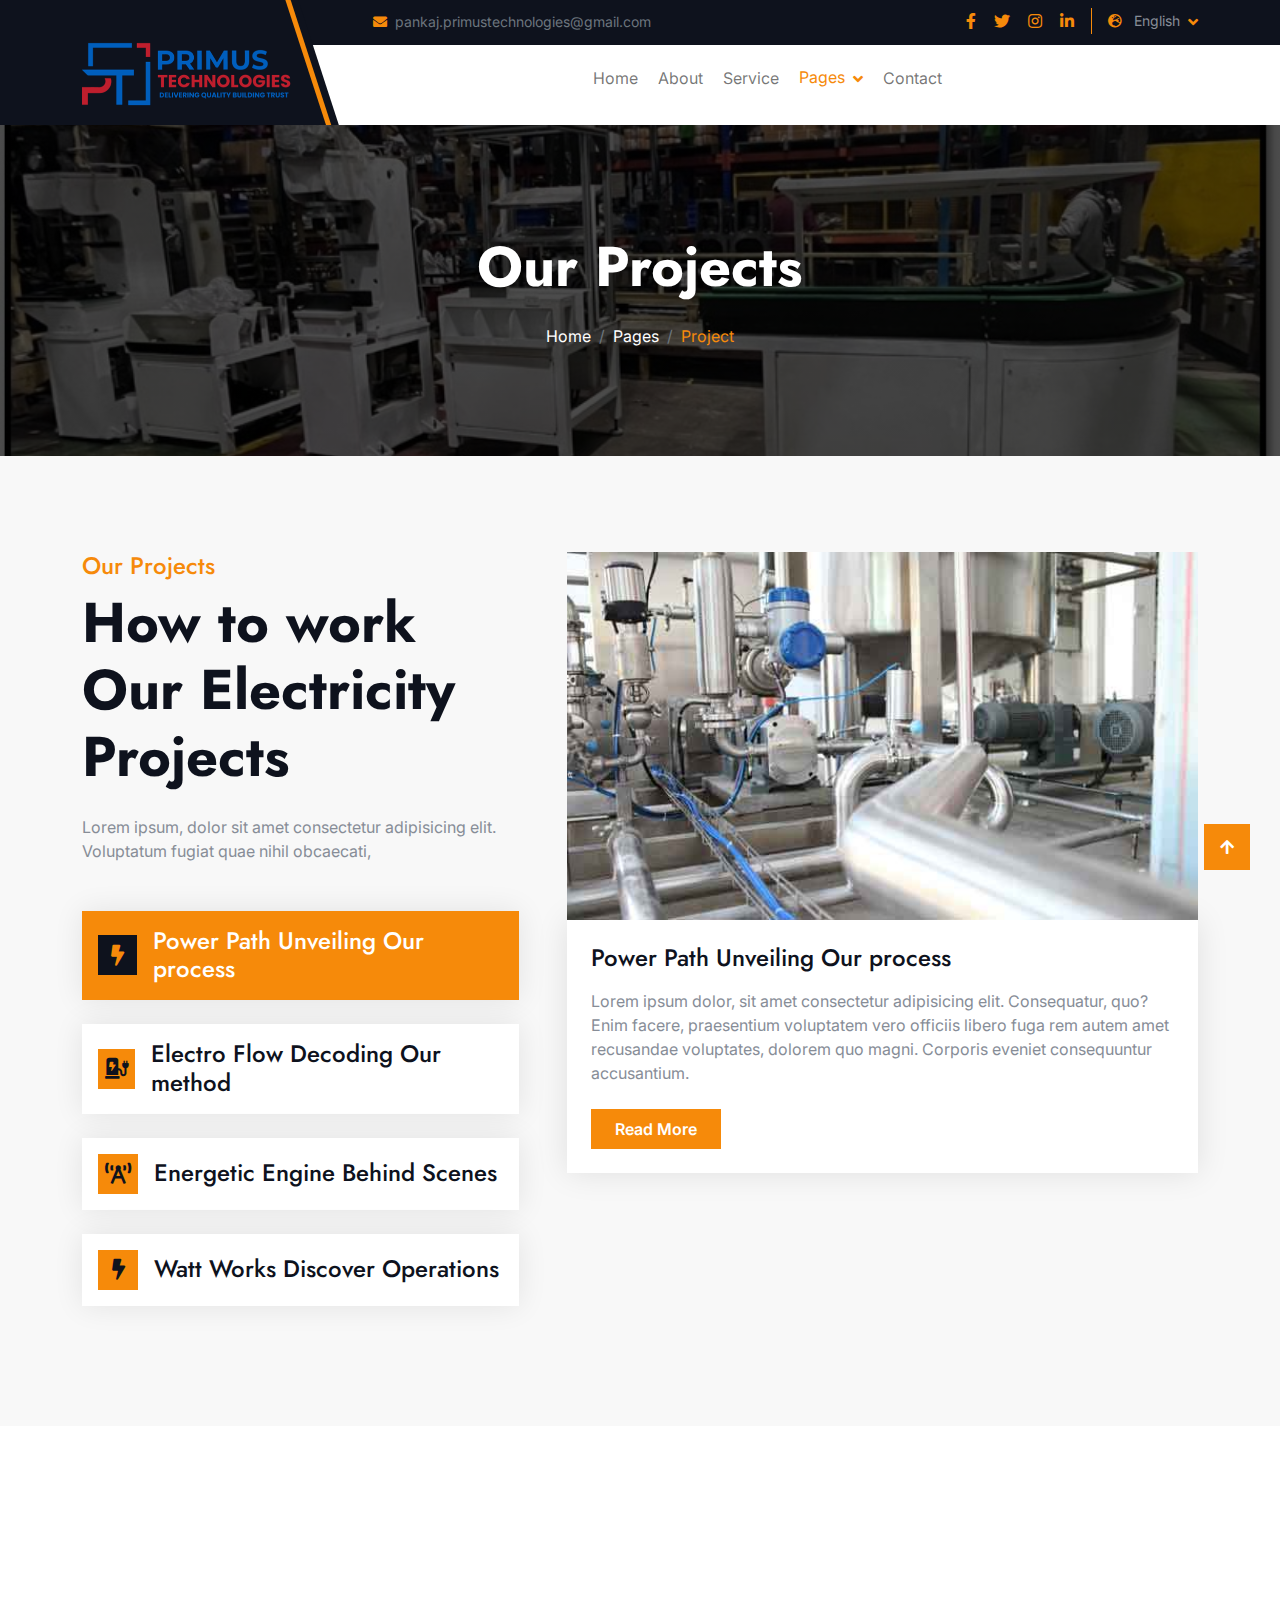
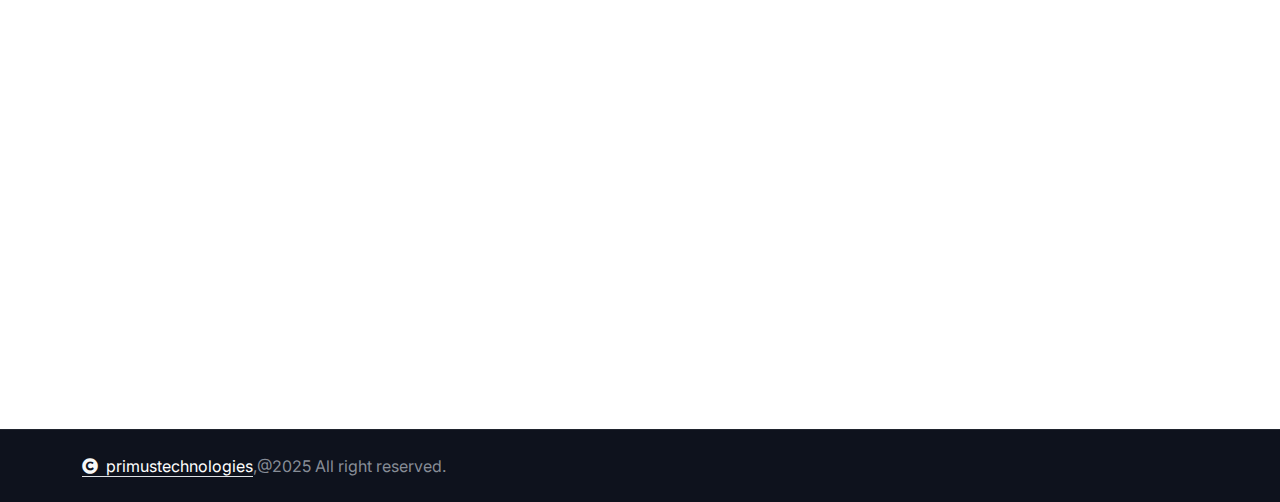
<file: project.html>
<!DOCTYPE html>
<html lang="en">

    <head>
        <meta charset="utf-8">
        <title>PRIMUS Technologies</title>
        <meta content="width=device-width, initial-scale=1.0" name="viewport">
        <meta content="" name="keywords">
        <meta content="" name="description">

        <!-- Google Web Fonts -->
        <link rel="preconnect" href="https://fonts.googleapis.com">
        <link rel="preconnect" href="https://fonts.gstatic.com" crossorigin>
        <link href="https://fonts.googleapis.com/css2?family=Inter:wght@100..900&family=Edu+TAS+Beginner:wght@400..700&family=Jost:ital,wght@0,100..900;1,100..900&display=swap" rel="stylesheet">

        <!-- Icon Font Stylesheet -->
        <link rel="stylesheet" href="https://use.fontawesome.com/releases/v5.15.4/css/all.css"/>
        <link href="https://cdn.jsdelivr.net/npm/bootstrap-icons@1.4.1/font/bootstrap-icons.css" rel="stylesheet">

        <!-- Libraries Stylesheet -->
        <link rel="stylesheet" href="lib/animate/animate.min.css"/>
        <link href="lib/owlcarousel/assets/owl.carousel.min.css" rel="stylesheet">


        <!-- Customized Bootstrap Stylesheet -->
        <link href="css/bootstrap.min.css" rel="stylesheet">

        <!-- Template Stylesheet -->
        <link href="css/style.css" rel="stylesheet">
    </head>

    <body>

        <!-- Spinner Start -->
        <div id="spinner" class="show bg-white position-fixed translate-middle w-100 vh-100 top-50 start-50 d-flex align-items-center justify-content-center">
            <div class="spinner-border text-primary" style="width: 3rem; height: 3rem;" role="status">
                <span class="sr-only">Loading...</span>
            </div>
        </div>
        <!-- Spinner End -->

        

        <!-- Navbar & Hero Start -->
        <div class="container-fluid header-top">
            <div class="container d-flex align-items-center">
                <div class="d-flex align-items-center h-100">
                    <a href="#" class="navbar-brand" style="height: 125px;">
                        <img src="img/logo.png" height="80" alt="Logo">
                    </a>
                </div>
                <div class="w-100 h-100">
                    <div class="topbar px-0 py-2 d-none d-lg-block" style="height: 45px;">
                        <div class="row gx-0 align-items-center">
                            <div class="col-lg-8 text-center text-lg-center mb-lg-0">
                                <div class="d-flex flex-wrap">
                                    <div class="ps-3">
                                        <a href="mailto:pankaj.primustechnologies@gmail.com" class="text-muted small"><i class="fas fa-envelope text-primary me-2"></i>pankaj.primustechnologies@gmail.com                                        </a>
                                    </div>
                                </div>
                            </div>
                            <div class="col-lg-4 text-center text-lg-end">
                                <div class="d-flex justify-content-end">
                                    <div class="d-flex border-end border-primary pe-3">
                                        <a class="btn p-0 text-primary me-3" href="#"><i class="fab fa-facebook-f"></i></a>
                                        <a class="btn p-0 text-primary me-3" href="#"><i class="fab fa-twitter"></i></a>
                                        <a class="btn p-0 text-primary me-3" href="#"><i class="fab fa-instagram"></i></a>
                                        <a class="btn p-0 text-primary me-0" href="#"><i class="fab fa-linkedin-in"></i></a>
                                    </div>
                                    <div class="dropdown ms-3">
                                        <a href="#" class="dropdown-toggle text-white" data-bs-toggle="dropdown"><small class="text-body"><i class="fas fa-globe-europe text-primary me-2"></i> English</small></a>
                                        <div class="dropdown-menu">
                                            <a href="#" class="dropdown-item">English</a>
                                           
                                        </div>
                                    </div>
                                </div>
                            </div>
                        </div>
                    </div>
                    <div class="nav-bar px-0 py-lg-0" style="height: 80px;">
                        <nav class="navbar navbar-expand-lg navbar-light d-flex justify-content-lg-end">
                            <a href="#" class="navbar-brand-2">
                                <img src="img/logo.png" height="40" alt="Logo">
                            </a>  
                            <button class="navbar-toggler" type="button" data-bs-toggle="collapse" data-bs-target="#navbarCollapse">
                                <span class="fa fa-bars"></span>
                            </button>
                            <div class="collapse navbar-collapse" id="navbarCollapse">
                                <div class="navbar-nav mx-0 mx-lg-auto bg-white">
                                    <a href="index.html" class="nav-item nav-link">Home</a>
                                    <a href="about.html" class="nav-item nav-link">About</a>
                                    <a href="service.html" class="nav-item nav-link">Service</a>
                                    <!-- <a href="blog.html" class="nav-item nav-link">Blog</a> -->
                                    <div class="nav-item dropdown active">
                                        <a href="#" class="nav-link" data-bs-toggle="dropdown">
                                            <span class="dropdown-toggle">Pages</span>
                                        </a>
                                        <div class="dropdown-menu">
                                            <a href="project.html" class="dropdown-item active">Our projects</a>
                                            <a href="team.html" class="dropdown-item">Our team</a>
                                            <!-- <a href="testimonial.html" class="dropdown-item">Testimonial</a> -->
                                            <a href="404.html" class="dropdown-item">404 Page</a>
                                        </div>
                                    </div>
                                    <a href="contact.html" class="nav-item nav-link">Contact</a>
                                    
                                </div>
                            </div>
                        </nav>
                    </div>
                </div>
            </div>
        </div>
        <!-- Navbar & Hero End -->

        <!-- Modal Search Start -->
        <div class="modal fade" id="searchModal" tabindex="-1" aria-labelledby="exampleModalLabel" aria-hidden="true">
            <div class="modal-dialog modal-fullscreen">
                <div class="modal-content rounded-0">
                    <div class="modal-header">
                        <h5 class="modal-title" id="exampleModalLabel">Search by keyword</h5>
                        <button type="button" class="btn-close" data-bs-dismiss="modal" aria-label="Close"></button>
                    </div>
                    <div class="modal-body d-flex align-items-center bg-primary">
                        <div class="input-group w-75 mx-auto d-flex">
                            <input type="search" class="form-control p-3" placeholder="keywords" aria-describedby="search-icon-1">
                            <span id="search-icon-1" class="btn bg-light border nput-group-text p-3"><i class="fa fa-search"></i></span>
                        </div>
                    </div>
                </div>
            </div>
        </div>
        <!-- Modal Search End -->


        <!-- Header Start -->
        <div class="container-fluid bg-breadcrumb">
            <div class="container text-center py-5" style="max-width: 900px;">
                <h4 class="text-white display-4 mb-4 wow fadeInDown" data-wow-delay="0.1s">Our Projects</h4>
                <ol class="breadcrumb d-flex justify-content-center mb-0 wow fadeInDown" data-wow-delay="0.3s">
                    <li class="breadcrumb-item"><a href="index.html">Home</a></li>
                    <li class="breadcrumb-item"><a href="#">Pages</a></li>
                    <li class="breadcrumb-item active text-primary">Project</li>
                </ol>    
            </div>
        </div>
        <!-- Header End -->


        <!-- Projects Start -->
        <div class="container-fluid projects bg-light py-5">
            <div class="container py-5">
                <div class="row g-5">
                    <div class="col-lg-5 wow fadeInLeft" data-wow-delay="0.2s">
                        <div>
                            <h4 class="text-primary">Our Projects</h4>
                            <h1 class="display-4 mb-4">How to work Our Electricity Projects</h1>
                            <p class="mb-5">Lorem ipsum, dolor sit amet consectetur adipisicing elit. Voluptatum fugiat quae nihil obcaecati,</p>
                            <ul class="nav">
                                <li class="nav-item bg-white mb-4 w-100">
                                    <a class="d-flex align-items-center h4 mb-0 p-3 active" data-bs-toggle="pill" href="#ProjectsTab-1">
                                        <div class="projects-icon btn-md-square bg-primary text-white me-3"><span class="fas fa-bolt small"></span></div><span>Power Path Unveiling Our process</span>
                                    </a>
                                </li>
                                <li class="nav-item bg-white mb-4 w-100">
                                    <a class="d-flex align-items-center h4 mb-0 p-3" data-bs-toggle="pill" href="#ProjectsTab-2">
                                        <div class="projects-icon btn-md-square bg-primary text-white me-3"><span class="fas fa-charging-station small"></span></div><span>Electro Flow Decoding Our method</span>
                                    </a>
                                </li>
                                <li class="nav-item bg-white mb-4 w-100">
                                    <a class="d-flex align-items-center h4 mb-0 p-3" data-bs-toggle="pill" href="#ProjectsTab-3">
                                        <div class="projects-icon btn-md-square bg-primary text-white me-3"><span class="fas fa-broadcast-tower small"></span></div><span>Energetic Engine Behind Scenes</span>
                                    </a>
                                </li>
                                <li class="nav-item bg-white mb-4 w-100">
                                    <a class="d-flex align-items-center h4 mb-0 p-3" data-bs-toggle="pill" href="#ProjectsTab-4">
                                        <div class="projects-icon btn-md-square bg-primary text-white me-3"><span class="fas fa-bolt small"></span></div><span>Watt Works Discover Operations</span>
                                    </a>
                                </li>
                            </ul>
                        </div>
                    </div>
                    <div class="col-lg-7 wow fadeInRight" data-wow-delay="0.2s">
                        <div class="tab-content">
                            <div id="ProjectsTab-1" class="tab-pane fade show p-0 active">
                                <div class="projects-item">
                                    <img src="img/industrial-1.jpg" class="img-fluid w-100" alt="">
                                    <div class="projects-content bg-white p-4">
                                        <h4 class="mb-3">Power Path Unveiling Our process</h4>
                                        <p class="mb-4">Lorem ipsum dolor, sit amet consectetur adipisicing elit. Consequatur, quo? Enim facere, praesentium voluptatem vero officiis libero fuga rem autem amet recusandae voluptates, dolorem quo magni. Corporis eveniet consequuntur accusantium.
                                        </p>
                                        <a class="btn btn-primary py-2 px-4" href="#">Read More</a>
                                    </div>
                                </div>
                            </div>
                            <div id="ProjectsTab-2" class="tab-pane fade show p-0">
                                <div class="projects-item">
                                    <img src="img/industrial-2.jpg" class="img-fluid w-100" alt="">
                                    <div class="projects-content bg-white p-4">
                                        <h4 class="mb-3">Electro Flow Decoding Our method</h4>
                                        <p class="mb-4">Lorem ipsum dolor, sit amet consectetur adipisicing elit. Consequatur, quo? Enim facere, praesentium voluptatem vero officiis libero fuga rem autem amet recusandae voluptates, dolorem quo magni. Corporis eveniet consequuntur accusantium.
                                        </p>
                                        <a class="btn btn-primary py-2 px-4" href="#">Read More</a>
                                    </div>
                                </div>
                            </div>
                            <div id="ProjectsTab-3" class="tab-pane fade show p-0">
                                <div class="projects-item">
                                    <img src="img/commercial-1.jpg" class="img-fluid w-100" alt="">
                                    <div class="projects-content bg-white p-4">
                                        <h4 class="mb-3">Energetic Engine Behind Scenes</h4>
                                        <p class="mb-4">Lorem ipsum dolor, sit amet consectetur adipisicing elit. Consequatur, quo? Enim facere, praesentium voluptatem vero officiis libero fuga rem autem amet recusandae voluptates, dolorem quo magni. Corporis eveniet consequuntur accusantium.
                                        </p>
                                        <a class="btn btn-primary py-2 px-4" href="#">Read More</a>
                                    </div>
                                </div>
                            </div>
                            <div id="ProjectsTab-4" class="tab-pane fade show p-0">
                                <div class="projects-item">
                                    <img src="img/commercial-2.jpg" class="img-fluid w-100" alt="">
                                    <div class="projects-content bg-white p-4">
                                        <h4 class="mb-4">Watt Works Discover Operations</h4>
                                        <p class="mb-4">Lorem ipsum dolor, sit amet consectetur adipisicing elit. Consequatur, quo? Enim facere, praesentium voluptatem vero officiis libero fuga rem autem amet recusandae voluptates, dolorem quo magni. Corporis eveniet consequuntur accusantium.
                                        </p>
                                        <a class="btn btn-primary py-2 px-4" href="#">Read More</a>
                                    </div>
                                </div>
                            </div>
                        </div>
                    </div>
                </div>
            </div>
        </div>
        <!-- Projects End -->

      <!-- Footer Start -->
      <div class="container-fluid footer bg-dark py-5 wow fadeIn" data-wow-delay="0.2s">
        <div class="container py-2">
            <div class="row g-5 mb-5 align-items-center">
                
                <div class="col-lg-12">
                    <div class="d-flex align-items-center justify-content-center justify-content-lg-end">
                        <a class="btn btn-light btn-md-square me-3" href=""><i class="fab fa-facebook-f"></i></a>
                        <a class="btn btn-light btn-md-square me-3" href=""><i class="fab fa-twitter"></i></a>
                        <a class="btn btn-light btn-md-square me-3" href=""><i class="fab fa-instagram"></i></a>
                        <a class="btn btn-light btn-md-square me-0" href=""><i class="fab fa-linkedin-in"></i></a>
                    </div>
                </div>
            </div>
            <div class="row g-5">
                <div class="col-md-6 col-lg-6 col-xl-3">
                    <div class="footer-item d-flex flex-column">
                        <div class="footer-item">
                            <img src="img/logo.png" height="80" alt="Logo">
                            <p class="mb-3">We Design… We Develop…</p>
                        </div>
                    </div>
                </div>
                <div class="col-md-6 col-lg-6 col-xl-2">
                    <div class="footer-item d-flex flex-column">
                        <h4 class="text-white mb-4">Quick Links</h4>
                        <a href="#"> Home</a>
                        <a href="#"> About us</a>
                        <a href="#"> Service</a>
                        <a href="#"> Testimonial</a>
                        <a href="#"> Contact Us</a>
                    </div>
                </div>
                <div class="col-md-6 col-lg-6 col-xl-3">
                    <div class="footer-item d-flex flex-column">
                        <h4 class="text-white mb-4">Services</h4>
                        <a href="#"> Gravity Roller Conveyors</a>
                        <a href="#"> Power Roller Conveyors</a>
                        <a href="#"> Belt Conveyors</a>
                        <a href="#"> Slat Chain Conveyors</a>
                        <a href="#"> AGV</a>
                        <a href="#"> Material Handling Equipments</a>
                        <a href="#"> Special Purpose Machines</a>
                        <a href="#"> Hydrauilic Press Machines</a>
                        <a href="#"> Pneumatic Press Machines</a>
                        <a href="#"> Assembly Fixures</a>
                    </div>
                </div>
                <div class="col-md-6 col-lg-6 col-xl-4">
                    <div class="footer-item d-flex flex-column">
                        <h4 class="text-white mb-4">Contact Info</h4>
                        <a href="#"><i class="fa fa-map-marker-alt text-primary me-2"></i> S No. 101/A, Behind PM Electro Auto,Datir Mala,MIDC Ambad- Nashik-422010</a>
                        <a href="mailto:pankaj.primustechnologies@gmail.com"><i class="fas fa-envelope text-primary me-2"></i>pankaj.primustechnologies@gmail.com</a>
                        <a href="tel:+012 345 67890"><i class="fas fa-phone text-primary me-2"></i> +91-7720076380</a>
                        <!-- <a href="tel:+012 345 67890" class="mb-3"><i class="fas fa-print text-primary me-2"></i> +012 345 67890</a> -->
                    </div>
                </div>
            </div>
        </div>
    </div>
    <!-- Footer End -->

    
    <!-- Copyright Start -->
    <div class="container-fluid copyright py-4">
        <div class="container">
            <div class="row g-4 align-items-center">
                <div class="col-md-6 text-center text-md-start mb-md-0">
                    <span class="text-body"><a href="#" class="border-bottom text-white"><i class="fas fa-copyright text-light me-2"></i>primustechnologies</a>,@2025 All right reserved.</span>
                </div>
                <div class="col-md-6 text-center text-md-end text-body">
                </div>
            </div>
        </div>
    </div>
    <!-- Copyright End -->

         


        


        <!-- Back to Top -->
        <a href="#" class="btn btn-primary btn-lg-square back-to-top"><i class="fa fa-arrow-up"></i></a>   

        
        <!-- JavaScript Libraries -->
        <script src="https://ajax.googleapis.com/ajax/libs/jquery/3.6.4/jquery.min.js"></script>
        <script src="https://cdn.jsdelivr.net/npm/bootstrap@5.0.0/dist/js/bootstrap.bundle.min.js"></script>
        <script src="lib/wow/wow.min.js"></script>
        <script src="lib/easing/easing.min.js"></script>
        <script src="lib/waypoints/waypoints.min.js"></script>
        <script src="lib/owlcarousel/owl.carousel.min.js"></script>
        

        <!-- Template Javascript -->
        <script src="js/main.js"></script>
    </body>

</html>
</file>
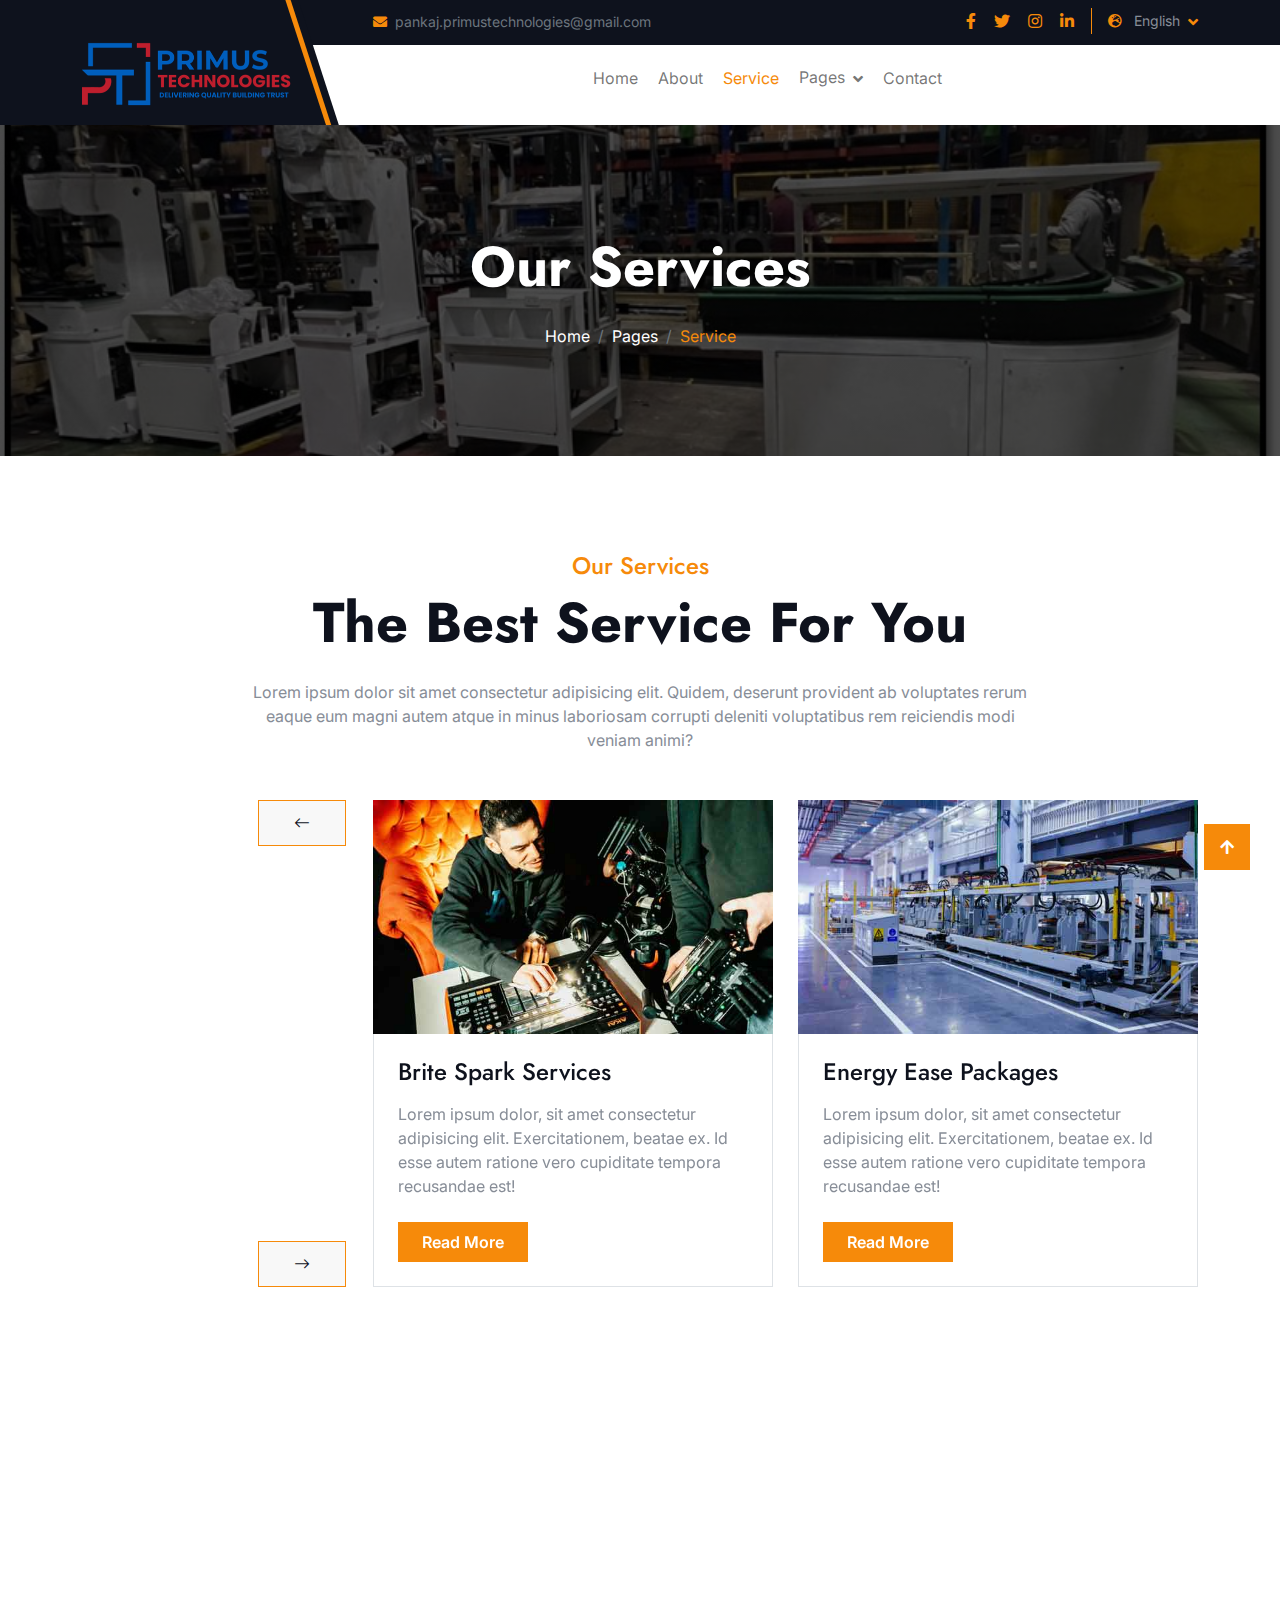
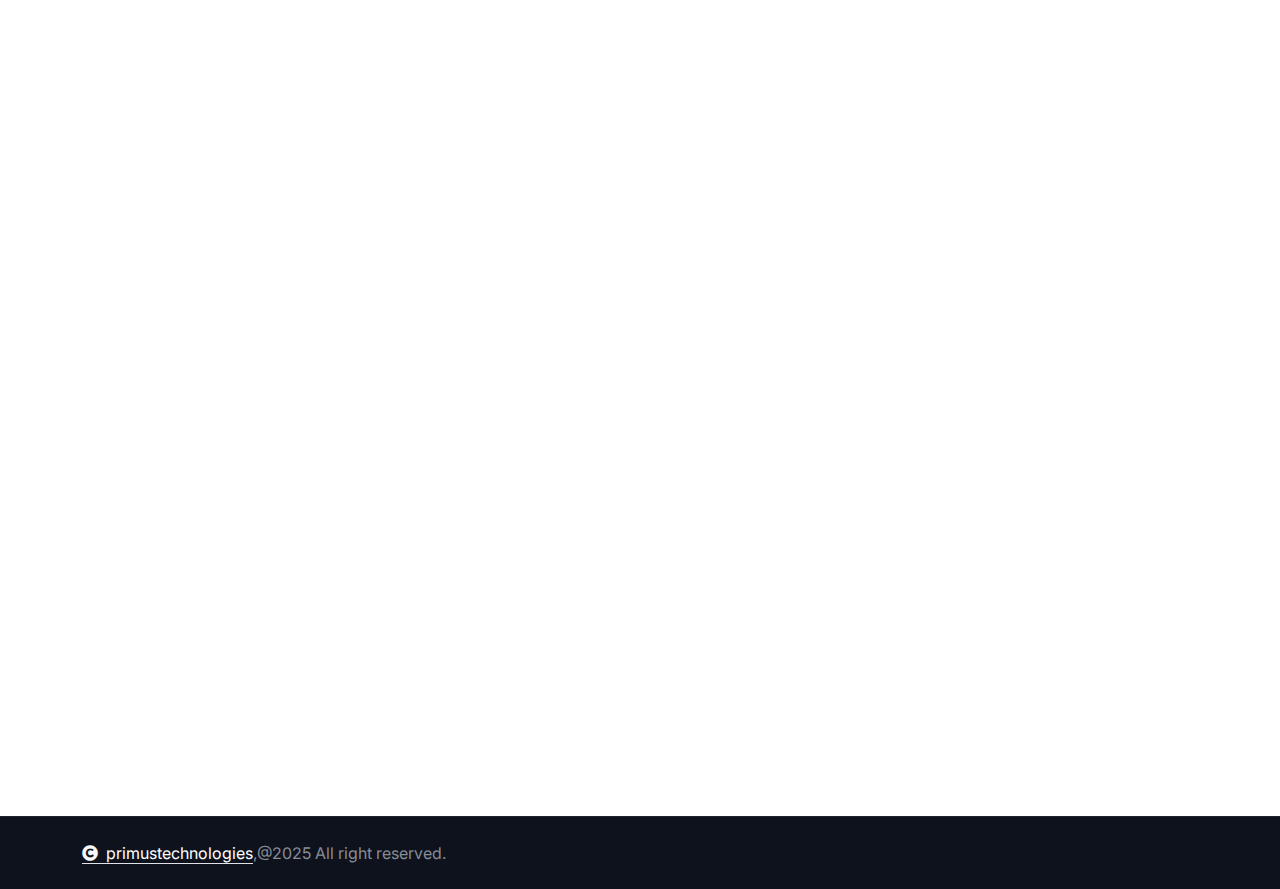
<file: service.html>
<!DOCTYPE html>
<html lang="en">

    <head>
        <meta charset="utf-8">
        <title>PRIMUS Technologies</title>
        <meta content="width=device-width, initial-scale=1.0" name="viewport">
        <meta content="" name="keywords">
        <meta content="" name="description">

        <!-- Google Web Fonts -->
        <link rel="preconnect" href="https://fonts.googleapis.com">
        <link rel="preconnect" href="https://fonts.gstatic.com" crossorigin>
        <link href="https://fonts.googleapis.com/css2?family=Inter:wght@100..900&family=Edu+TAS+Beginner:wght@400..700&family=Jost:ital,wght@0,100..900;1,100..900&display=swap" rel="stylesheet">

        <!-- Icon Font Stylesheet -->
        <link rel="stylesheet" href="https://use.fontawesome.com/releases/v5.15.4/css/all.css"/>
        <link href="https://cdn.jsdelivr.net/npm/bootstrap-icons@1.4.1/font/bootstrap-icons.css" rel="stylesheet">

        <!-- Libraries Stylesheet -->
        <link rel="stylesheet" href="lib/animate/animate.min.css"/>
        <link href="lib/owlcarousel/assets/owl.carousel.min.css" rel="stylesheet">


        <!-- Customized Bootstrap Stylesheet -->
        <link href="css/bootstrap.min.css" rel="stylesheet">

        <!-- Template Stylesheet -->
        <link href="css/style.css" rel="stylesheet">
    </head>

    <body>

        <!-- Spinner Start -->
        <div id="spinner" class="show bg-white position-fixed translate-middle w-100 vh-100 top-50 start-50 d-flex align-items-center justify-content-center">
            <div class="spinner-border text-primary" style="width: 3rem; height: 3rem;" role="status">
                <span class="sr-only">Loading...</span>
            </div>
        </div>
        <!-- Spinner End -->

        

        <!-- Navbar & Hero Start -->
        <div class="container-fluid header-top">
            <div class="container d-flex align-items-center">
                <div class="d-flex align-items-center h-100">
                    <a href="#" class="navbar-brand" style="height: 125px;">
                        <img src="img/logo.png" height="80" alt="Logo">
                    </a>
                </div>
                <div class="w-100 h-100">
                    <div class="topbar px-0 py-2 d-none d-lg-block" style="height: 45px;">
                        <div class="row gx-0 align-items-center">
                            <div class="col-lg-8 text-center text-lg-center mb-lg-0">
                                <div class="d-flex flex-wrap">
                                    <div class="ps-3">
                                        <a href="mailto:pankaj.primustechnologies@gmail.com" class="text-muted small"><i class="fas fa-envelope text-primary me-2"></i>pankaj.primustechnologies@gmail.com                                        </a>
                                    </div>
                                </div>
                            </div>
                            <div class="col-lg-4 text-center text-lg-end">
                                <div class="d-flex justify-content-end">
                                    <div class="d-flex border-end border-primary pe-3">
                                        <a class="btn p-0 text-primary me-3" href="#"><i class="fab fa-facebook-f"></i></a>
                                        <a class="btn p-0 text-primary me-3" href="#"><i class="fab fa-twitter"></i></a>
                                        <a class="btn p-0 text-primary me-3" href="#"><i class="fab fa-instagram"></i></a>
                                        <a class="btn p-0 text-primary me-0" href="#"><i class="fab fa-linkedin-in"></i></a>
                                    </div>
                                    <div class="dropdown ms-3">
                                        <a href="#" class="dropdown-toggle text-white" data-bs-toggle="dropdown"><small class="text-body"><i class="fas fa-globe-europe text-primary me-2"></i> English</small></a>
                                        <div class="dropdown-menu">
                                            <a href="#" class="dropdown-item">English</a>
                                           
                                        </div>
                                    </div>
                                </div>
                            </div>
                        </div>
                    </div>
                    <div class="nav-bar px-0 py-lg-0" style="height: 80px;">
                        <nav class="navbar navbar-expand-lg navbar-light d-flex justify-content-lg-end">
                            <a href="#" class="navbar-brand-2">
                                <img src="img/logo.png" height="40" alt="Logo">
                            </a>  
                            <button class="navbar-toggler" type="button" data-bs-toggle="collapse" data-bs-target="#navbarCollapse">
                                <span class="fa fa-bars"></span>
                            </button>
                            <div class="collapse navbar-collapse" id="navbarCollapse">
                                <div class="navbar-nav mx-0 mx-lg-auto bg-white">
                                    <a href="index.html" class="nav-item nav-link">Home</a>
                                    <a href="about.html" class="nav-item nav-link">About</a>
                                    <a href="service.html" class="nav-item nav-link active">Service</a>
                                    <!-- <a href="blog.html" class="nav-item nav-link">Blog</a> -->
                                    <div class="nav-item dropdown">
                                        <a href="#" class="nav-link" data-bs-toggle="dropdown">
                                            <span class="dropdown-toggle">Pages</span>
                                        </a>
                                        <div class="dropdown-menu">
                                            <a href="project.html" class="dropdown-item">Our projects</a>
                                            <a href="team.html" class="dropdown-item">Our team</a>
                                            <!-- <a href="testimonial.html" class="dropdown-item">Testimonial</a> -->
                                            <a href="404.html" class="dropdown-item">404 Page</a>
                                        </div>
                                    </div>
                                    <a href="contact.html" class="nav-item nav-link">Contact</a>
                                   
                                </div>
                            </div>
                        </nav>
                    </div>
                </div>
            </div>
        </div>
        <!-- Navbar & Hero End -->

        <!-- Modal Search Start -->
        <div class="modal fade" id="searchModal" tabindex="-1" aria-labelledby="exampleModalLabel" aria-hidden="true">
            <div class="modal-dialog modal-fullscreen">
                <div class="modal-content rounded-0">
                    <div class="modal-header">
                        <h5 class="modal-title" id="exampleModalLabel">Search by keyword</h5>
                        <button type="button" class="btn-close" data-bs-dismiss="modal" aria-label="Close"></button>
                    </div>
                    <div class="modal-body d-flex align-items-center bg-primary">
                        <div class="input-group w-75 mx-auto d-flex">
                            <input type="search" class="form-control p-3" placeholder="keywords" aria-describedby="search-icon-1">
                            <span id="search-icon-1" class="btn bg-light border nput-group-text p-3"><i class="fa fa-search"></i></span>
                        </div>
                    </div>
                </div>
            </div>
        </div>
        <!-- Modal Search End -->


        <!-- Header Start -->
        <div class="container-fluid bg-breadcrumb">
            <div class="container text-center py-5" style="max-width: 900px;">
                <h4 class="text-white display-4 mb-4 wow fadeInDown" data-wow-delay="0.1s">Our Services</h4>
                <ol class="breadcrumb d-flex justify-content-center mb-0 wow fadeInDown" data-wow-delay="0.3s">
                    <li class="breadcrumb-item"><a href="index.html">Home</a></li>
                    <li class="breadcrumb-item"><a href="#">Pages</a></li>
                    <li class="breadcrumb-item active text-primary">Service</li>
                </ol>    
            </div>
        </div>
        <!-- Header End -->


        <!-- Services Start -->
        <div class="container-fluid service py-5">
            <div class="container py-5">
                <div class="d-flex flex-column mx-auto text-center mb-5 wow fadeInUp" data-wow-delay="0.2s" style="max-width: 800px;">
                    <h4 class="text-primary">Our Services</h4>
                    <h1 class="display-4 mb-4">The Best Service For You</h1>
                    <p class="mb-0">Lorem ipsum dolor sit amet consectetur adipisicing elit. Quidem, deserunt provident ab voluptates rerum eaque eum magni autem atque in minus laboriosam corrupti deleniti voluptatibus rem reiciendis modi veniam animi?
                    </p>
                </div>
                <div class="row g-5 align-items-center">
                    <div class="col-lg-3 wow fadeInLeft" data-wow-delay="0.2s">
                        <ul class="nav">
                            <li class="nav-item me-lg-0 mb-4">
                                <a class="py-3 px-5 active" data-bs-toggle="pill" href="#ServiceTab-1">
                                    <span>Commercial</span>
                                </a>
                            </li>
                            <li class="nav-item me-lg-0 mb-4">
                                <a class="py-3 px-5" data-bs-toggle="pill" href="#ServiceTab-2">
                                    <span>Residential</span>
                                </a>
                            </li>
                            <li class="nav-item me-lg-0 mb-4 mb-lg-0">
                                <a class="py-3 px-5" data-bs-toggle="pill" href="#ServiceTab-3">
                                    <span>Industrial</span>
                                </a>
                            </li>
                        </ul>
                    </div>
                    <div class="col-lg-9 wow fadeInRight" data-wow-delay="0.3s">
                        <div class="tab-content">
                            <div id="ServiceTab-1" class="tab-pane fade show p-0 active">
                                <div class="service-carousel owl-carousel">
                                    <div class="service-item">
                                        <img src="img/commercial-1.jpg" class="img-fluid w-100" alt="">
                                        <div class="border border-top-0 p-4">
                                            <h4 class="mb-3">Brite Spark Services</h4>
                                            <p class="mb-4">Lorem ipsum dolor, sit amet consectetur adipisicing elit. Exercitationem, beatae ex. Id esse autem ratione vero cupiditate tempora recusandae est!
                                            </p>
                                            <a class="btn btn-primary py-2 px-4" href="#">Read More</a>
                                        </div>
                                    </div>
                                    <div class="service-item">
                                        <img src="img/commercial-2.jpg" class="img-fluid w-100" alt="">
                                        <div class="border border-top-0 p-4">
                                            <h4 class="mb-3">Energy Ease Packages</h4>
                                            <p class="mb-4">Lorem ipsum dolor, sit amet consectetur adipisicing elit. Exercitationem, beatae ex. Id esse autem ratione vero cupiditate tempora recusandae est!
                                            </p>
                                            <a class="btn btn-primary py-2 px-4" href="#">Read More</a>
                                        </div>
                                    </div>
                                    <div class="service-item">
                                        <img src="img/commercial-3.jpg" class="img-fluid w-100" alt="">
                                        <div class="border border-top-0 p-4">
                                            <h4 class="mb-3">Electra Care Packages</h4>
                                            <p class="mb-4">Lorem ipsum dolor, sit amet consectetur adipisicing elit. Exercitationem, beatae ex. Id esse autem ratione vero cupiditate tempora recusandae est!
                                            </p>
                                            <a class="btn btn-primary py-2 px-4" href="#">Read More</a>
                                        </div>
                                    </div>
                                </div>
                            </div>
                            <div id="ServiceTab-2" class="tab-pane fade show p-0">
                                <div class="service-carousel owl-carousel">
                                    <div class="service-item">
                                        <img src="img/residential-1.jpg" class="img-fluid w-100" alt="">
                                        <div class="border border-top-0 p-4">
                                            <h4 class="mb-3">Electrical Services</h4>
                                            <p class="mb-4">Lorem ipsum dolor, sit amet consectetur adipisicing elit. Exercitationem, beatae ex. Id esse autem ratione vero cupiditate tempora recusandae est!
                                            </p>
                                            <a class="btn btn-primary py-2 px-4" href="#">Read More</a>
                                        </div>
                                    </div>
                                    <div class="service-item">
                                        <img src="img/residential-2.jpg" class="img-fluid w-100" alt="">
                                        <div class="border border-top-0 p-4">
                                            <h4 class="mb-3">Security Systems</h4>
                                            <p class="mb-4">Lorem ipsum dolor, sit amet consectetur adipisicing elit. Exercitationem, beatae ex. Id esse autem ratione vero cupiditate tempora recusandae est!
                                            </p>
                                            <a class="btn btn-primary py-2 px-4" href="#">Read More</a>
                                        </div>
                                    </div>
                                    <div class="service-item">
                                        <img src="img/residential-3.jpg" class="img-fluid w-100" alt="">
                                        <div class="border border-top-0 p-4">
                                            <h4 class="mb-3">Air Conditioner</h4>
                                            <p class="mb-4">Lorem ipsum dolor, sit amet consectetur adipisicing elit. Exercitationem, beatae ex. Id esse autem ratione vero cupiditate tempora recusandae est!
                                            </p>
                                            <a class="btn btn-primary py-2 px-4" href="#">Read More</a>
                                        </div>
                                    </div>
                                </div>
                            </div>
                            <div id="ServiceTab-3" class="tab-pane fade show p-0">
                                <div class="service-carousel owl-carousel">
                                    <div class="service-item">
                                        <img src="img/industrial-1.jpg" class="img-fluid w-100" alt="">
                                        <div class="border border-top-0 p-4">
                                            <h4 class="mb-3">Factory Manufacture</h4>
                                            <p class="mb-4">Lorem ipsum dolor, sit amet consectetur adipisicing elit. Exercitationem, beatae ex. Id esse autem ratione vero cupiditate tempora recusandae est!
                                            </p>
                                            <a class="btn btn-primary py-2 px-4" href="#">Read More</a>
                                        </div>
                                    </div>
                                    <div class="service-item">
                                        <img src="img/industrial-2.jpg" class="img-fluid w-100" alt="">
                                        <div class="border border-top-0 p-4">
                                            <h4 class="mb-3">General Electrical</h4>
                                            <p class="mb-4">Lorem ipsum dolor, sit amet consectetur adipisicing elit. Exercitationem, beatae ex. Id esse autem ratione vero cupiditate tempora recusandae est!
                                            </p>
                                            <a class="btn btn-primary py-2 px-4" href="#">Read More</a>
                                        </div>
                                    </div>
                                    <div class="service-item">
                                        <img src="img/industrial-3.jpg" class="img-fluid w-100" alt="">
                                        <div class="border border-top-0 p-4">
                                            <h4 class="mb-3">Electrical Planing</h4>
                                            <p class="mb-4">Lorem ipsum dolor, sit amet consectetur adipisicing elit. Exercitationem, beatae ex. Id esse autem ratione vero cupiditate tempora recusandae est!
                                            </p>
                                            <a class="btn btn-primary py-2 px-4" href="#">Read More</a>
                                        </div>
                                    </div>
                                </div>
                            </div>
                        </div>
                    </div>
                </div>
            </div>
        </div>
        <!-- Services End -->


        <!-- Banner Start -->
        <div class="container-fluid banner py-5 wow zoomIn" data-wow-delay="0.2s">
            <div class="banner-design-1"></div>
            <div class="banner-design-2"></div>
            <div class="container py-5">
                <div class="row g-5">
                    <div class="col-lg-8">
                        <div class="">
                            <h4 class="text-white">Contact With Me</h4>
                            <h1 class="display-4 text-white mb-0">We provide professional electric services for our customer</h1>
                        </div>
                    </div>
                    <div class="col-lg-4">
                        <div class="d-flex align-items-center justify-content-lg-end h-100">
                            <a class="btn btn-primary py-3 px-4 px-md-5 ms-2" href="#">EXPLORE MORE</a>
                        </div>
                    </div>
                </div>
            </div>
         </div>
        <!-- Banner End -->

       <!-- Footer Start -->
       <div class="container-fluid footer bg-dark py-5 wow fadeIn" data-wow-delay="0.2s">
        <div class="container py-2">
            <div class="row g-5 mb-5 align-items-center">
                
                <div class="col-lg-12">
                    <div class="d-flex align-items-center justify-content-center justify-content-lg-end">
                        <a class="btn btn-light btn-md-square me-3" href=""><i class="fab fa-facebook-f"></i></a>
                        <a class="btn btn-light btn-md-square me-3" href=""><i class="fab fa-twitter"></i></a>
                        <a class="btn btn-light btn-md-square me-3" href=""><i class="fab fa-instagram"></i></a>
                        <a class="btn btn-light btn-md-square me-0" href=""><i class="fab fa-linkedin-in"></i></a>
                    </div>
                </div>
            </div>
            <div class="row g-5">
                <div class="col-md-6 col-lg-6 col-xl-3">
                    <div class="footer-item d-flex flex-column">
                        <div class="footer-item">
                            <img src="img/logo.png" height="80" alt="Logo">
                            <p class="mb-3">We Design… We Develop…</p>
                        </div>
                    </div>
                </div>
                <div class="col-md-6 col-lg-6 col-xl-2">
                    <div class="footer-item d-flex flex-column">
                        <h4 class="text-white mb-4">Quick Links</h4>
                        <a href="#"> Home</a>
                        <a href="#"> About us</a>
                        <a href="#"> Service</a>
                        <a href="#"> Testimonial</a>
                        <a href="#"> Contact Us</a>
                    </div>
                </div>
                <div class="col-md-6 col-lg-6 col-xl-3">
                    <div class="footer-item d-flex flex-column">
                        <h4 class="text-white mb-4">Services</h4>
                        <a href="#"> Gravity Roller Conveyors</a>
                        <a href="#"> Power Roller Conveyors</a>
                        <a href="#"> Belt Conveyors</a>
                        <a href="#"> Slat Chain Conveyors</a>
                        <a href="#"> AGV</a>
                        <a href="#"> Material Handling Equipments</a>
                        <a href="#"> Special Purpose Machines</a>
                        <a href="#"> Hydrauilic Press Machines</a>
                        <a href="#"> Pneumatic Press Machines</a>
                        <a href="#"> Assembly Fixures</a>
                    </div>
                </div>
                <div class="col-md-6 col-lg-6 col-xl-4">
                    <div class="footer-item d-flex flex-column">
                        <h4 class="text-white mb-4">Contact Info</h4>
                        <a href="#"><i class="fa fa-map-marker-alt text-primary me-2"></i> S No. 101/A, Behind PM Electro Auto,Datir Mala,MIDC Ambad- Nashik-422010</a>
                        <a href="mailto:pankaj.primustechnologies@gmail.com"><i class="fas fa-envelope text-primary me-2"></i>pankaj.primustechnologies@gmail.com</a>
                        <a href="tel:+012 345 67890"><i class="fas fa-phone text-primary me-2"></i> +91-7720076380</a>
                        <!-- <a href="tel:+012 345 67890" class="mb-3"><i class="fas fa-print text-primary me-2"></i> +012 345 67890</a> -->
                    </div>
                </div>
            </div>
        </div>
    </div>
    <!-- Footer End -->

    
    <!-- Copyright Start -->
    <div class="container-fluid copyright py-4">
        <div class="container">
            <div class="row g-4 align-items-center">
                <div class="col-md-6 text-center text-md-start mb-md-0">
                    <span class="text-body"><a href="#" class="border-bottom text-white"><i class="fas fa-copyright text-light me-2"></i>primustechnologies</a>,@2025 All right reserved.</span>
                </div>
                <div class="col-md-6 text-center text-md-end text-body">
                </div>
            </div>
        </div>
    </div>
    <!-- Copyright End -->

         


        


        <!-- Back to Top -->
        <a href="#" class="btn btn-primary btn-lg-square back-to-top"><i class="fa fa-arrow-up"></i></a>   

        
        <!-- JavaScript Libraries -->
        <script src="https://ajax.googleapis.com/ajax/libs/jquery/3.6.4/jquery.min.js"></script>
        <script src="https://cdn.jsdelivr.net/npm/bootstrap@5.0.0/dist/js/bootstrap.bundle.min.js"></script>
        <script src="lib/wow/wow.min.js"></script>
        <script src="lib/easing/easing.min.js"></script>
        <script src="lib/waypoints/waypoints.min.js"></script>
        <script src="lib/owlcarousel/owl.carousel.min.js"></script>
        

        <!-- Template Javascript -->
        <script src="js/main.js"></script>
    </body>

</html>
</file>
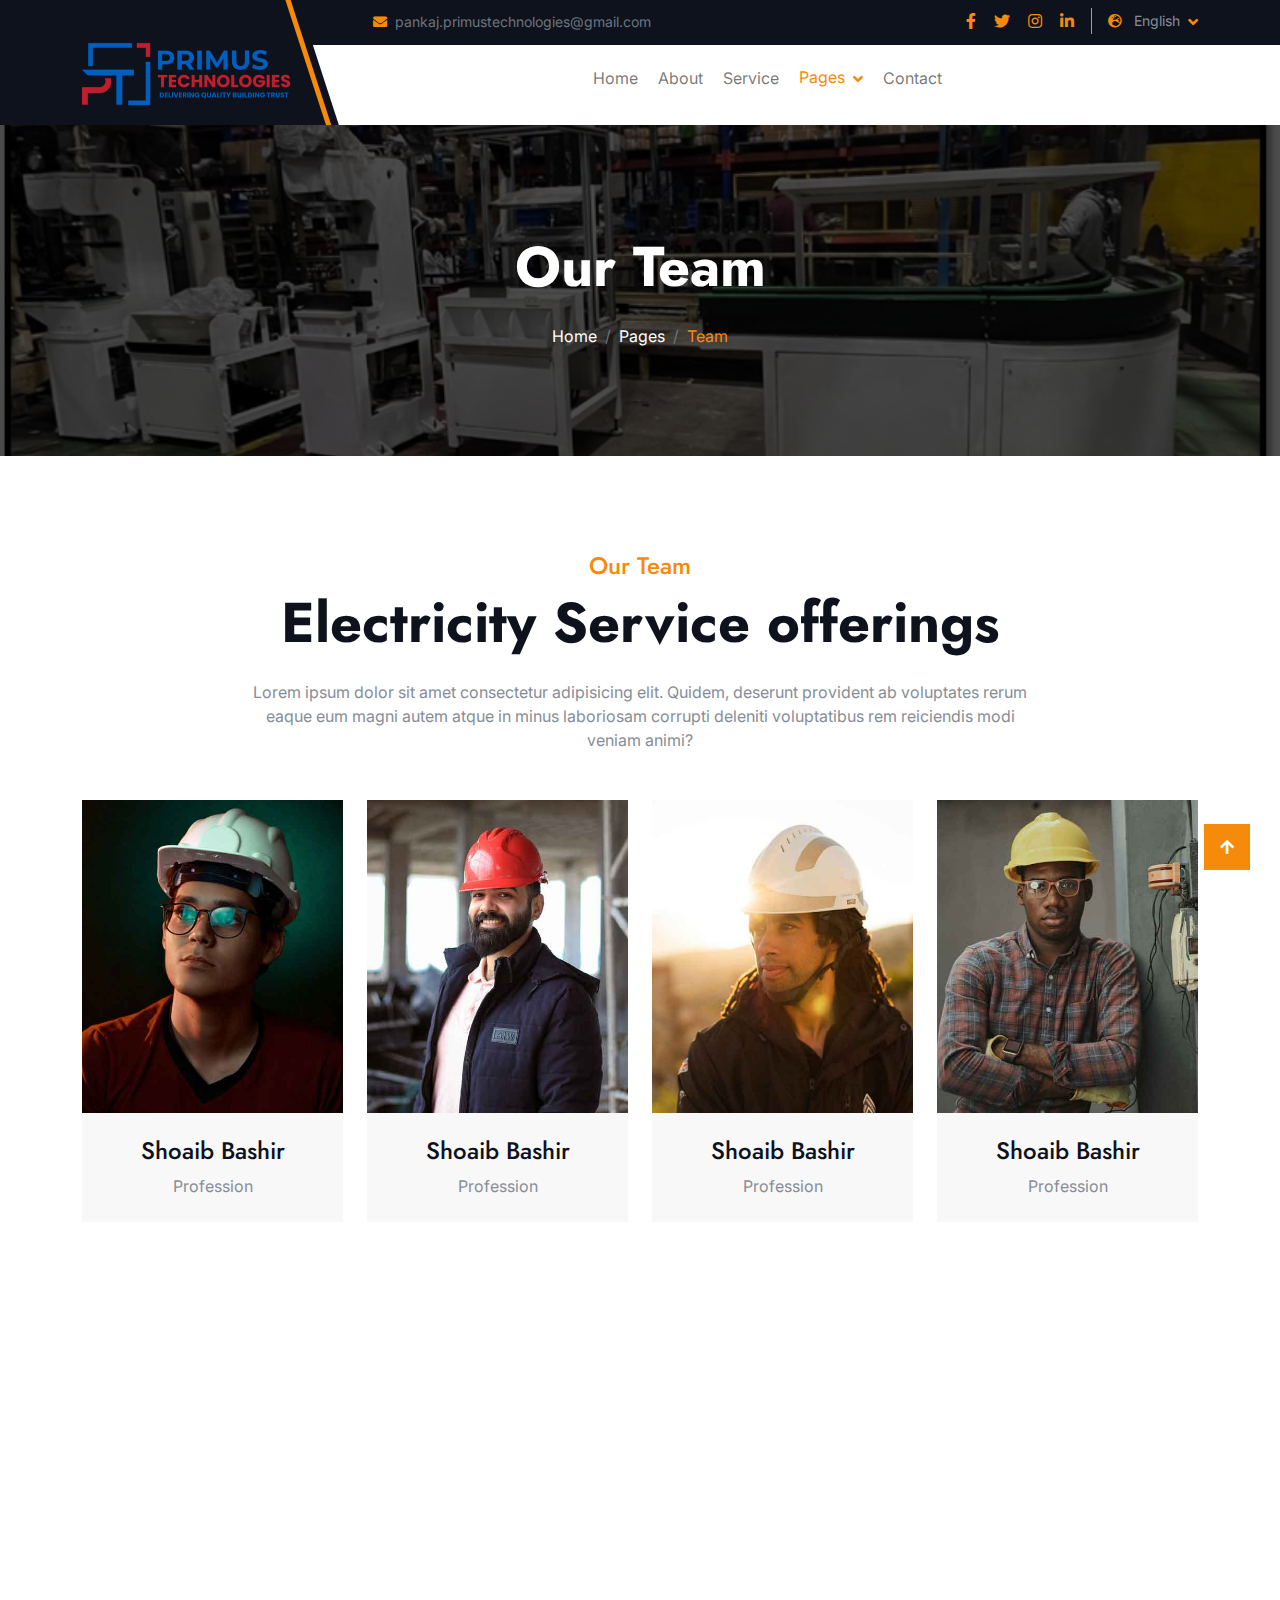
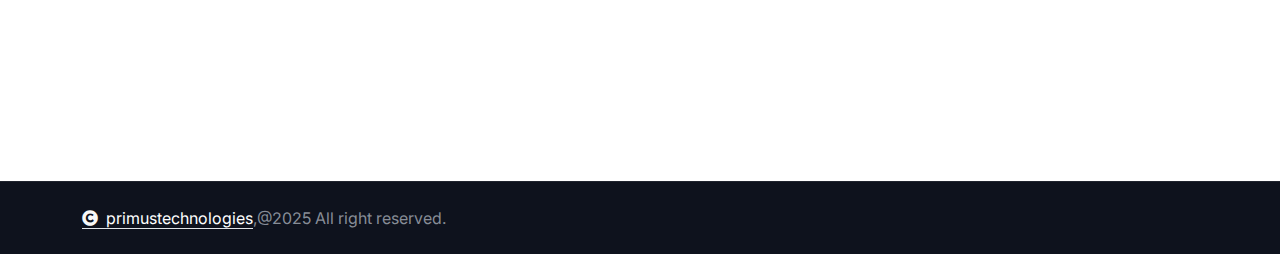
<file: team.html>
<!DOCTYPE html>
<html lang="en">

    <head>
        <meta charset="utf-8">
        <title>PRIMUS Technologies</title>
        <meta content="width=device-width, initial-scale=1.0" name="viewport">
        <meta content="" name="keywords">
        <meta content="" name="description">

        <!-- Google Web Fonts -->
        <link rel="preconnect" href="https://fonts.googleapis.com">
        <link rel="preconnect" href="https://fonts.gstatic.com" crossorigin>
        <link href="https://fonts.googleapis.com/css2?family=Inter:wght@100..900&family=Edu+TAS+Beginner:wght@400..700&family=Jost:ital,wght@0,100..900;1,100..900&display=swap" rel="stylesheet">

        <!-- Icon Font Stylesheet -->
        <link rel="stylesheet" href="https://use.fontawesome.com/releases/v5.15.4/css/all.css"/>
        <link href="https://cdn.jsdelivr.net/npm/bootstrap-icons@1.4.1/font/bootstrap-icons.css" rel="stylesheet">

        <!-- Libraries Stylesheet -->
        <link rel="stylesheet" href="lib/animate/animate.min.css"/>
        <link href="lib/owlcarousel/assets/owl.carousel.min.css" rel="stylesheet">


        <!-- Customized Bootstrap Stylesheet -->
        <link href="css/bootstrap.min.css" rel="stylesheet">

        <!-- Template Stylesheet -->
        <link href="css/style.css" rel="stylesheet">
    </head>

    <body>

        <!-- Spinner Start -->
        <div id="spinner" class="show bg-white position-fixed translate-middle w-100 vh-100 top-50 start-50 d-flex align-items-center justify-content-center">
            <div class="spinner-border text-primary" style="width: 3rem; height: 3rem;" role="status">
                <span class="sr-only">Loading...</span>
            </div>
        </div>
        <!-- Spinner End -->

        

        <!-- Navbar & Hero Start -->
        <div class="container-fluid header-top">
            <div class="container d-flex align-items-center">
                <div class="d-flex align-items-center h-100">
                    <a href="#" class="navbar-brand" style="height: 125px;">
                        <!-- <h1 class="text-primary mb-0"><i class="fas fa-bolt"></i> Electra</h1> -->
                        <img src="img/logo.png" height="80" alt="Logo">
                    </a>
                </div>
                <div class="w-100 h-100">
                    <div class="topbar px-0 py-2 d-none d-lg-block" style="height: 45px;">
                        <div class="row gx-0 align-items-center">
                            <div class="col-lg-8 text-center text-lg-center mb-lg-0">
                                <div class="d-flex flex-wrap">
                                    <div class="ps-3">
                                        <a href="mailto:pankaj.primustechnologies@gmail.com" class="text-muted small"><i class="fas fa-envelope text-primary me-2"></i>pankaj.primustechnologies@gmail.com                                        </a>
                                    </div>
                                </div>
                            </div>
                            <div class="col-lg-4 text-center text-lg-end">
                                <div class="d-flex justify-content-end">
                                    <div class="d-flex border-end border-primary pe-3">
                                        <a class="btn p-0 text-primary me-3" href="#"><i class="fab fa-facebook-f"></i></a>
                                        <a class="btn p-0 text-primary me-3" href="#"><i class="fab fa-twitter"></i></a>
                                        <a class="btn p-0 text-primary me-3" href="#"><i class="fab fa-instagram"></i></a>
                                        <a class="btn p-0 text-primary me-0" href="#"><i class="fab fa-linkedin-in"></i></a>
                                    </div>
                                    <div class="dropdown ms-3">
                                        <a href="#" class="dropdown-toggle text-white" data-bs-toggle="dropdown"><small class="text-body"><i class="fas fa-globe-europe text-primary me-2"></i> English</small></a>
                                        <div class="dropdown-menu">
                                            <a href="#" class="dropdown-item">English</a>
                                           
                                        </div>
                                    </div>
                                </div>
                            </div>
                        </div>
                    </div>
                    <div class="nav-bar px-0 py-lg-0" style="height: 80px;">
                        <nav class="navbar navbar-expand-lg navbar-light d-flex justify-content-lg-end">
                            <a href="#" class="navbar-brand-2">
                                <h1 class="text-primary mb-0"><i class="fas fa-bolt"></i> Electra</h1>
                                <!-- <img src="img/logo.png" alt="Logo"> -->
                            </a>  
                            <button class="navbar-toggler" type="button" data-bs-toggle="collapse" data-bs-target="#navbarCollapse">
                                <span class="fa fa-bars"></span>
                            </button>
                            <div class="collapse navbar-collapse" id="navbarCollapse">
                                <div class="navbar-nav mx-0 mx-lg-auto bg-white">
                                    <a href="index.html" class="nav-item nav-link">Home</a>
                                    <a href="about.html" class="nav-item nav-link">About</a>
                                    <a href="service.html" class="nav-item nav-link">Service</a>
                                    <!-- <a href="blog.html" class="nav-item nav-link">Blog</a> -->
                                    <div class="nav-item dropdown active">
                                        <a href="#" class="nav-link" data-bs-toggle="dropdown">
                                            <span class="dropdown-toggle">Pages</span>
                                        </a>
                                        <div class="dropdown-menu">
                                            <a href="project.html" class="dropdown-item">Our projects</a>
                                            <!-- <a href="team.html" class="dropdown-item active">Our team</a> -->
                                            <a href="testimonial.html" class="dropdown-item">Customers</a>
                                            <a href="404.html" class="dropdown-item">404 Page</a>
                                        </div>
                                    </div>
                                    <a href="contact.html" class="nav-item nav-link">Contact</a>
                                   
                                </div>
                            </div>
                        </nav>
                    </div>
                </div>
            </div>
        </div>
        <!-- Navbar & Hero End -->

        <!-- Modal Search Start -->
        <div class="modal fade" id="searchModal" tabindex="-1" aria-labelledby="exampleModalLabel" aria-hidden="true">
            <div class="modal-dialog modal-fullscreen">
                <div class="modal-content rounded-0">
                    <div class="modal-header">
                        <h5 class="modal-title" id="exampleModalLabel">Search by keyword</h5>
                        <button type="button" class="btn-close" data-bs-dismiss="modal" aria-label="Close"></button>
                    </div>
                    <div class="modal-body d-flex align-items-center bg-primary">
                        <div class="input-group w-75 mx-auto d-flex">
                            <input type="search" class="form-control p-3" placeholder="keywords" aria-describedby="search-icon-1">
                            <span id="search-icon-1" class="btn bg-light border nput-group-text p-3"><i class="fa fa-search"></i></span>
                        </div>
                    </div>
                </div>
            </div>
        </div>
        <!-- Modal Search End -->


        <!-- Header Start -->
        <div class="container-fluid bg-breadcrumb">
            <div class="container text-center py-5" style="max-width: 900px;">
                <h4 class="text-white display-4 mb-4 wow fadeInDown" data-wow-delay="0.1s">Our Team</h4>
                <ol class="breadcrumb d-flex justify-content-center mb-0 wow fadeInDown" data-wow-delay="0.3s">
                    <li class="breadcrumb-item"><a href="index.html">Home</a></li>
                    <li class="breadcrumb-item"><a href="#">Pages</a></li>
                    <li class="breadcrumb-item active text-primary">Team</li>
                </ol>    
            </div>
        </div>
        <!-- Header End -->


        <!-- Team Start -->
        <div class="container-fluid team py-5">
            <div class="container py-5">
                <div class="d-flex flex-column mx-auto text-center mb-5 wow fadeInUp" data-wow-delay="0.2s" style="max-width: 800px;">
                    <h4 class="text-primary">Our Team</h4>
                    <h1 class="display-4 mb-4">Electricity Service offerings</h1>
                    <p class="mb-0">Lorem ipsum dolor sit amet consectetur adipisicing elit. Quidem, deserunt provident ab voluptates rerum eaque eum magni autem atque in minus laboriosam corrupti deleniti voluptatibus rem reiciendis modi veniam animi?
                    </p>
                </div>
                <div class="row g-4">
                    <div class="col-md-6 col-lg-3 wow fadeInUp" data-wow-delay="0.2s">
                        <div class="team-item">
                            <div class="team-img">
                                <img src="img/team-1.jpg" class="img-fluid w-100" alt="">
                                <div class="team-icon">
                                    <a class="btn btn-square btn-primary mb-2" href=""><i class="fab fa-facebook-f"></i></a>
                                    <a class="btn btn-square btn-primary mb-2" href=""><i class="fab fa-twitter"></i></a>
                                    <a class="btn btn-square btn-primary mb-2" href=""><i class="fab fa-instagram"></i></a>
                                    <a class="btn btn-square btn-primary mb-2" href=""><i class="fab fa-linkedin-in"></i></a>
                                </div>
                            </div>
                            <div class="team-content bg-light text-center p-4">
                                <h4>Shoaib Bashir</h4>
                                <p class="mb-0">Profession</p>
                            </div>
                        </div>
                    </div>
                    <div class="col-md-6 col-lg-3 wow fadeInUp" data-wow-delay="0.4s">
                        <div class="team-item">
                            <div class="team-img">
                                <img src="img/team-2.jpg" class="img-fluid w-100" alt="">
                                <div class="team-icon">
                                    <a class="btn btn-square btn-primary mb-2" href=""><i class="fab fa-facebook-f"></i></a>
                                    <a class="btn btn-square btn-primary mb-2" href=""><i class="fab fa-twitter"></i></a>
                                    <a class="btn btn-square btn-primary mb-2" href=""><i class="fab fa-instagram"></i></a>
                                    <a class="btn btn-square btn-primary mb-2" href=""><i class="fab fa-linkedin-in"></i></a>
                                </div>
                            </div>
                            <div class="team-content bg-light text-center p-4">
                                <h4>Shoaib Bashir</h4>
                                <p class="mb-0">Profession</p>
                            </div>
                        </div>
                    </div>
                    <div class="col-md-6 col-lg-3 wow fadeInUp" data-wow-delay="0.6s">
                        <div class="team-item">
                            <div class="team-img">
                                <img src="img/team-3.jpg" class="img-fluid w-100" alt="">
                                <div class="team-icon">
                                    <a class="btn btn-square btn-primary mb-2" href=""><i class="fab fa-facebook-f"></i></a>
                                    <a class="btn btn-square btn-primary mb-2" href=""><i class="fab fa-twitter"></i></a>
                                    <a class="btn btn-square btn-primary mb-2" href=""><i class="fab fa-instagram"></i></a>
                                    <a class="btn btn-square btn-primary mb-2" href=""><i class="fab fa-linkedin-in"></i></a>
                                </div>
                            </div>
                            <div class="team-content bg-light text-center p-4">
                                <h4>Shoaib Bashir</h4>
                                <p class="mb-0">Profession</p>
                            </div>
                        </div>
                    </div>
                    <div class="col-md-6 col-lg-3 wow fadeInUp" data-wow-delay="0.8s">
                        <div class="team-item">
                            <div class="team-img">
                                <img src="img/team-4.jpg" class="img-fluid w-100" alt="">
                                <div class="team-icon">
                                    <a class="btn btn-square btn-primary mb-2" href=""><i class="fab fa-facebook-f"></i></a>
                                    <a class="btn btn-square btn-primary mb-2" href=""><i class="fab fa-twitter"></i></a>
                                    <a class="btn btn-square btn-primary mb-2" href=""><i class="fab fa-instagram"></i></a>
                                    <a class="btn btn-square btn-primary mb-2" href=""><i class="fab fa-linkedin-in"></i></a>
                                </div>
                            </div>
                            <div class="team-content bg-light text-center p-4">
                                <h4>Shoaib Bashir</h4>
                                <p class="mb-0">Profession</p>
                            </div>
                        </div>
                    </div>
                </div>
            </div>
         </div>
        <!-- Team End -->

     <!-- Footer Start -->
     <div class="container-fluid footer bg-dark py-5 wow fadeIn" data-wow-delay="0.2s">
        <div class="container py-2">
            <div class="row g-5 mb-5 align-items-center">
                
                <div class="col-lg-12">
                    <div class="d-flex align-items-center justify-content-center justify-content-lg-end">
                        <a class="btn btn-light btn-md-square me-3" href=""><i class="fab fa-facebook-f"></i></a>
                        <a class="btn btn-light btn-md-square me-3" href=""><i class="fab fa-twitter"></i></a>
                        <a class="btn btn-light btn-md-square me-3" href=""><i class="fab fa-instagram"></i></a>
                        <a class="btn btn-light btn-md-square me-0" href=""><i class="fab fa-linkedin-in"></i></a>
                    </div>
                </div>
            </div>
            <div class="row g-5">
                <div class="col-md-6 col-lg-6 col-xl-3">
                    <div class="footer-item d-flex flex-column">
                        <div class="footer-item">
                            <img src="img/logo.png" height="80" alt="Logo">
                            <p class="mb-3">We Design… We Develop…</p>
                        </div>
                    </div>
                </div>
                <div class="col-md-6 col-lg-6 col-xl-2">
                    <div class="footer-item d-flex flex-column">
                        <h4 class="text-white mb-4">Quick Links</h4>
                        <a href="#"> Home</a>
                        <a href="#"> About us</a>
                        <a href="#"> Service</a>
                        <a href="#"> Customers</a>
                        <a href="#"> Contact Us</a>
                    </div>
                </div>
                <div class="col-md-6 col-lg-6 col-xl-3">
                    <div class="footer-item d-flex flex-column">
                        <h4 class="text-white mb-4">Services</h4>
                        <a href="#"> Gravity Roller Conveyors</a>
                        <a href="#"> Power Roller Conveyors</a>
                        <a href="#"> Belt Conveyors</a>
                        <a href="#"> Slat Chain Conveyors</a>
                        <a href="#"> AGV</a>
                        <a href="#"> Material Handling Trolleys</a>
                    </div>
                </div>
                <div class="col-md-6 col-lg-6 col-xl-4">
                    <div class="footer-item d-flex flex-column">
                        <h4 class="text-white mb-4">Contact Info</h4>
                        <a href="#"><i class="fa fa-map-marker-alt text-primary me-2"></i> S No. 101/A, Behind PM Electro Auto,Datir Mala,MIDC Ambad- Nashik-422010</a>
                        <a href="mailto:pankaj.primustechnologies@gmail.com"><i class="fas fa-envelope text-primary me-2"></i>pankaj.primustechnologies@gmail.com</a>
                        <a href="tel:+012 345 67890"><i class="fas fa-phone text-primary me-2"></i> +91-7720076380</a>
                        <!-- <a href="tel:+012 345 67890" class="mb-3"><i class="fas fa-print text-primary me-2"></i> +012 345 67890</a> -->
                    </div>
                </div>
            </div>
        </div>
    </div>
    <!-- Footer End -->

    
    <!-- Copyright Start -->
    <div class="container-fluid copyright py-4">
        <div class="container">
            <div class="row g-4 align-items-center">
                <div class="col-md-6 text-center text-md-start mb-md-0">
                    <span class="text-body"><a href="#" class="border-bottom text-white"><i class="fas fa-copyright text-light me-2"></i>primustechnologies</a>,@2025 All right reserved.</span>
                </div>
                <div class="col-md-6 text-center text-md-end text-body">
                </div>
            </div>
        </div>
    </div>
    <!-- Copyright End -->
         


        


        <!-- Back to Top -->
        <a href="#" class="btn btn-primary btn-lg-square back-to-top"><i class="fa fa-arrow-up"></i></a>   

        
        <!-- JavaScript Libraries -->
        <script src="https://ajax.googleapis.com/ajax/libs/jquery/3.6.4/jquery.min.js"></script>
        <script src="https://cdn.jsdelivr.net/npm/bootstrap@5.0.0/dist/js/bootstrap.bundle.min.js"></script>
        <script src="lib/wow/wow.min.js"></script>
        <script src="lib/easing/easing.min.js"></script>
        <script src="lib/waypoints/waypoints.min.js"></script>
        <script src="lib/owlcarousel/owl.carousel.min.js"></script>
        

        <!-- Template Javascript -->
        <script src="js/main.js"></script>
    </body>

</html>
</file>
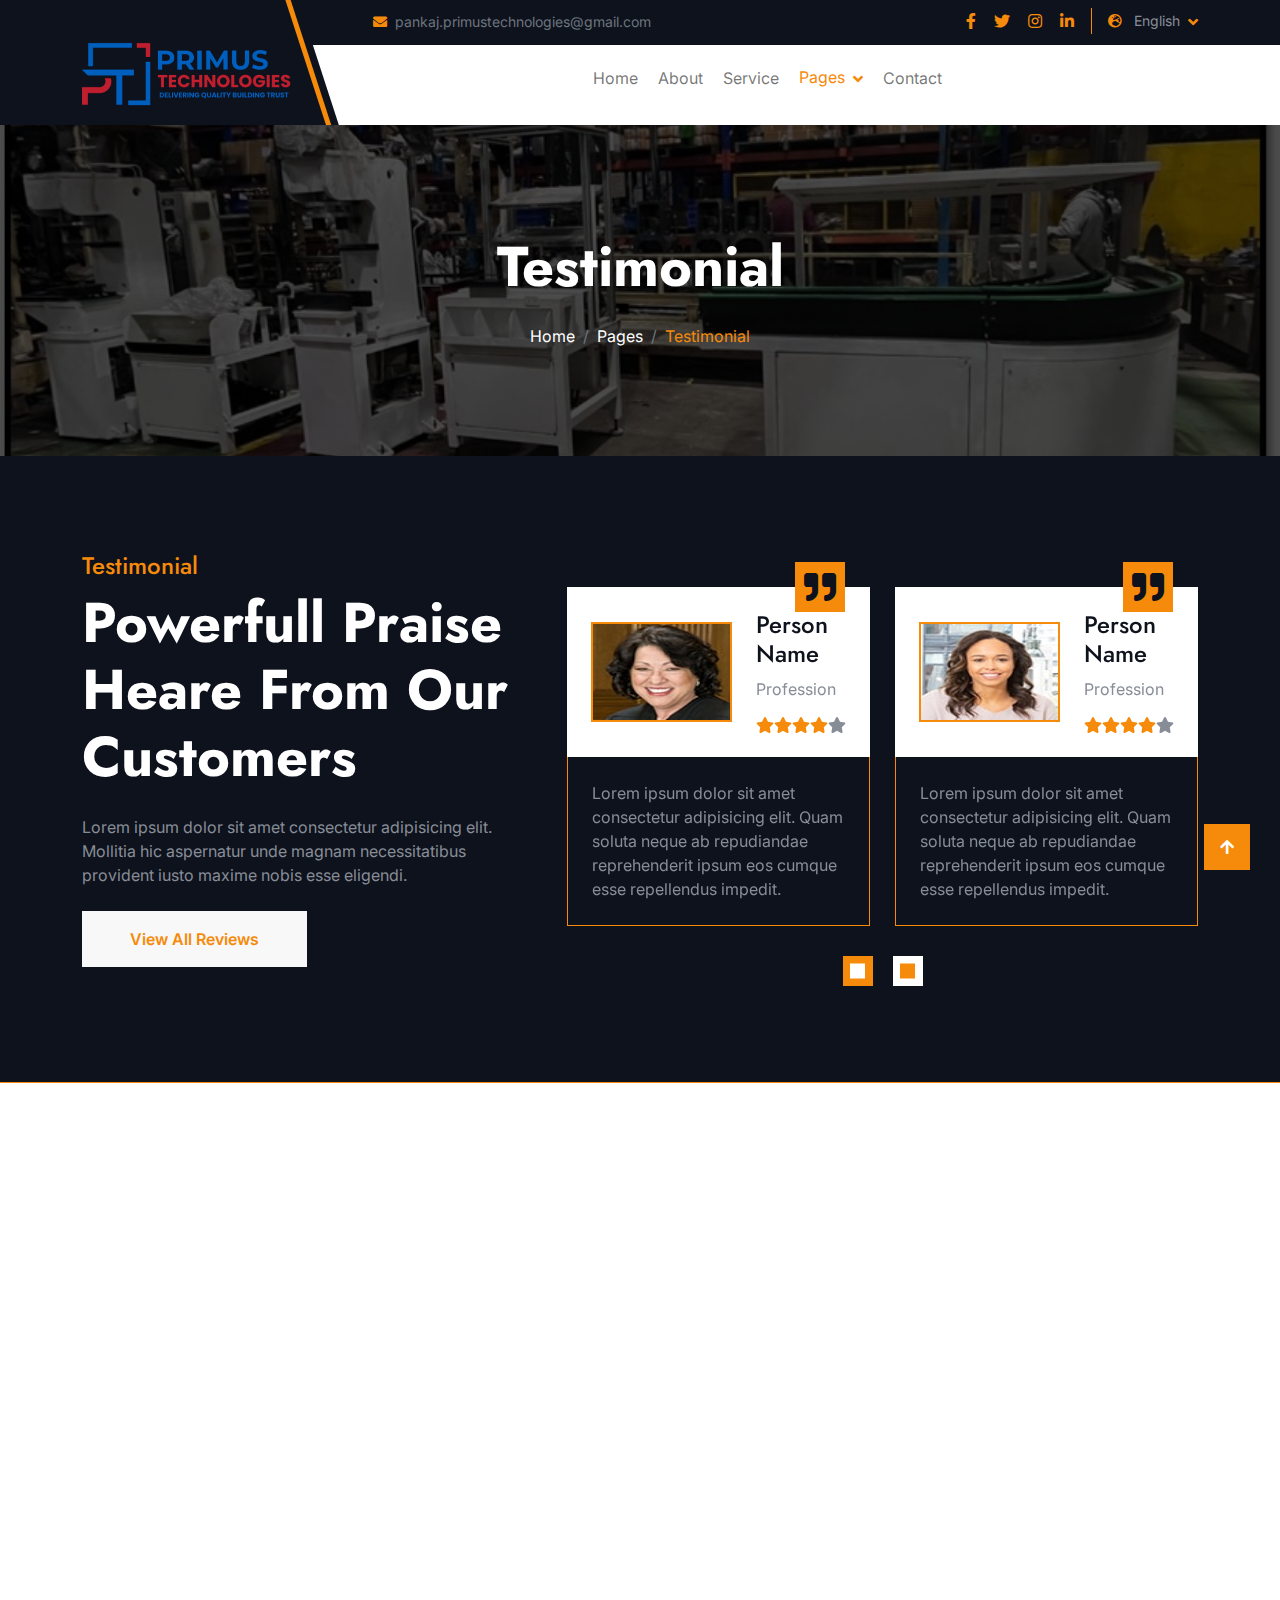
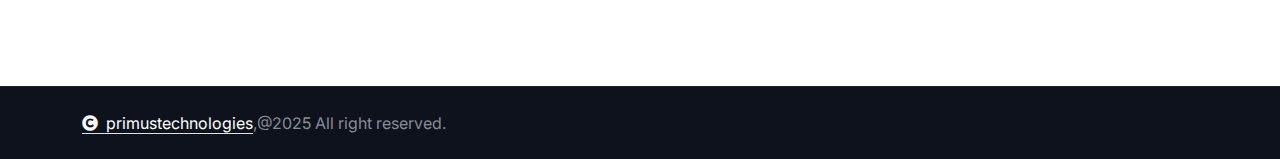
<file: testimonial.html>
<!DOCTYPE html>
<html lang="en">

    <head>
        <meta charset="utf-8">
        <title>PRIMUS Technologies</title>
        <meta content="width=device-width, initial-scale=1.0" name="viewport">
        <meta content="" name="keywords">
        <meta content="" name="description">

        <!-- Google Web Fonts -->
        <link rel="preconnect" href="https://fonts.googleapis.com">
        <link rel="preconnect" href="https://fonts.gstatic.com" crossorigin>
        <link href="https://fonts.googleapis.com/css2?family=Inter:wght@100..900&family=Edu+TAS+Beginner:wght@400..700&family=Jost:ital,wght@0,100..900;1,100..900&display=swap" rel="stylesheet">

        <!-- Icon Font Stylesheet -->
        <link rel="stylesheet" href="https://use.fontawesome.com/releases/v5.15.4/css/all.css"/>
        <link href="https://cdn.jsdelivr.net/npm/bootstrap-icons@1.4.1/font/bootstrap-icons.css" rel="stylesheet">

        <!-- Libraries Stylesheet -->
        <link rel="stylesheet" href="lib/animate/animate.min.css"/>
        <link href="lib/owlcarousel/assets/owl.carousel.min.css" rel="stylesheet">


        <!-- Customized Bootstrap Stylesheet -->
        <link href="css/bootstrap.min.css" rel="stylesheet">

        <!-- Template Stylesheet -->
        <link href="css/style.css" rel="stylesheet">
    </head>

    <body>

        <!-- Spinner Start -->
        <div id="spinner" class="show bg-white position-fixed translate-middle w-100 vh-100 top-50 start-50 d-flex align-items-center justify-content-center">
            <div class="spinner-border text-primary" style="width: 3rem; height: 3rem;" role="status">
                <span class="sr-only">Loading...</span>
            </div>
        </div>
        <!-- Spinner End -->

        

        <!-- Navbar & Hero Start -->
        <div class="container-fluid header-top">
            <div class="container d-flex align-items-center">
                <div class="d-flex align-items-center h-100">
                    <a href="#" class="navbar-brand" style="height: 125px;">
                        <img src="img/logo.png" height="80" alt="Logo">
                    </a>
                </div>
                <div class="w-100 h-100">
                    <div class="topbar px-0 py-2 d-none d-lg-block" style="height: 45px;">
                        <div class="row gx-0 align-items-center">
                            <div class="col-lg-8 text-center text-lg-center mb-lg-0">
                                <div class="d-flex flex-wrap">
                                    <div class="ps-3">
                                        <a href="mailto:pankaj.primustechnologies@gmail.com" class="text-muted small"><i class="fas fa-envelope text-primary me-2"></i>pankaj.primustechnologies@gmail.com                                        </a>
                                    </div>
                                </div>
                            </div>
                            <div class="col-lg-4 text-center text-lg-end">
                                <div class="d-flex justify-content-end">
                                    <div class="d-flex border-end border-primary pe-3">
                                        <a class="btn p-0 text-primary me-3" href="#"><i class="fab fa-facebook-f"></i></a>
                                        <a class="btn p-0 text-primary me-3" href="#"><i class="fab fa-twitter"></i></a>
                                        <a class="btn p-0 text-primary me-3" href="#"><i class="fab fa-instagram"></i></a>
                                        <a class="btn p-0 text-primary me-0" href="#"><i class="fab fa-linkedin-in"></i></a>
                                    </div>
                                    <div class="dropdown ms-3">
                                        <a href="#" class="dropdown-toggle text-white" data-bs-toggle="dropdown"><small class="text-body"><i class="fas fa-globe-europe text-primary me-2"></i> English</small></a>
                                        <div class="dropdown-menu">
                                            <a href="#" class="dropdown-item">English</a>
                                            
                                        </div>
                                    </div>
                                </div>
                            </div>
                        </div>
                    </div>
                    <div class="nav-bar px-0 py-lg-0" style="height: 80px;">
                        <nav class="navbar navbar-expand-lg navbar-light d-flex justify-content-lg-end">
                            <a href="#" class="navbar-brand-2">
                                <img src="img/logo.png" height="40" alt="Logo">
                            </a>  
                            <button class="navbar-toggler" type="button" data-bs-toggle="collapse" data-bs-target="#navbarCollapse">
                                <span class="fa fa-bars"></span>
                            </button>
                            <div class="collapse navbar-collapse" id="navbarCollapse">
                                <div class="navbar-nav mx-0 mx-lg-auto bg-white">
                                    <a href="index.html" class="nav-item nav-link">Home</a>
                                    <a href="about.html" class="nav-item nav-link">About</a>
                                    <a href="service.html" class="nav-item nav-link">Service</a>
                                    <!-- <a href="blog.html" class="nav-item nav-link">Blog</a> -->
                                    <div class="nav-item dropdown active">
                                        <a href="#" class="nav-link" data-bs-toggle="dropdown">
                                            <span class="dropdown-toggle">Pages</span>
                                        </a>
                                        <div class="dropdown-menu">
                                            <a href="project.html" class="dropdown-item">Our projects</a>
                                            <a href="team.html" class="dropdown-item">Our team</a>
                                            <a href="testimonial.html" class="dropdown-item active">Testimonial</a>
                                            <a href="404.html" class="dropdown-item">404 Page</a>
                                        </div>
                                    </div>
                                    <a href="contact.html" class="nav-item nav-link">Contact</a>
                                  
                                </div>
                            </div>
                        </nav>
                    </div>
                </div>
            </div>
        </div>
        <!-- Navbar & Hero End -->

        <!-- Modal Search Start -->
        <div class="modal fade" id="searchModal" tabindex="-1" aria-labelledby="exampleModalLabel" aria-hidden="true">
            <div class="modal-dialog modal-fullscreen">
                <div class="modal-content rounded-0">
                    <div class="modal-header">
                        <h5 class="modal-title" id="exampleModalLabel">Search by keyword</h5>
                        <button type="button" class="btn-close" data-bs-dismiss="modal" aria-label="Close"></button>
                    </div>
                    <div class="modal-body d-flex align-items-center bg-primary">
                        <div class="input-group w-75 mx-auto d-flex">
                            <input type="search" class="form-control p-3" placeholder="keywords" aria-describedby="search-icon-1">
                            <span id="search-icon-1" class="btn bg-light border nput-group-text p-3"><i class="fa fa-search"></i></span>
                        </div>
                    </div>
                </div>
            </div>
        </div>
        <!-- Modal Search End -->


        <!-- Header Start -->
        <div class="container-fluid bg-breadcrumb">
            <div class="container text-center py-5" style="max-width: 900px;">
                <h4 class="text-white display-4 mb-4 wow fadeInDown" data-wow-delay="0.1s">Testimonial</h4>
                <ol class="breadcrumb d-flex justify-content-center mb-0 wow fadeInDown" data-wow-delay="0.3s">
                    <li class="breadcrumb-item"><a href="index.html">Home</a></li>
                    <li class="breadcrumb-item"><a href="#">Pages</a></li>
                    <li class="breadcrumb-item active text-primary">Testimonial</li>
                </ol>    
            </div>
        </div>
        <!-- Header End -->


        <!-- Testimonial Start -->
        <div class="container-fluid testimonial bg-dark border-bottom border-primary py-5">
            <div class="container py-5">
                <div class="row g-5">
                    <div class="col-lg-6 col-xl-5 wow fadeInUp" data-wow-delay="0.2s">
                        <h4 class="text-primary">Testimonial</h4>
                        <h1 class="display-4 text-white mb-4">Powerfull Praise Heare From Our Customers</h1>
                        <p class="mb-4">Lorem ipsum dolor sit amet consectetur adipisicing elit. Mollitia hic aspernatur unde magnam necessitatibus provident iusto maxime nobis esse eligendi.
                        </p>
                        <a class="btn btn-light py-3 px-5" href="#">View All Reviews</a>
                    </div>
                    <div class="col-lg-6 col-xl-7 wow fadeInUp" data-wow-delay="0.4s">
                        <div class="owl-carousel testimonial-carousel">
                            <div class="testimonial-item">
                                <div class="testimonial-quote"><i class="fa fa-quote-right fa-2x"></i>
                                </div>
                                <div class="testimonial-inner p-4">
                                    <img src="img/testimonial-1.jpg" class="img-fluid" alt="">
                                    <div class="ms-4">
                                        <h4>Person Name</h4>
                                        <p>Profession</p>
                                        <div class="d-flex text-primary">
                                            <i class="fas fa-star"></i>
                                            <i class="fas fa-star"></i>
                                            <i class="fas fa-star"></i>
                                            <i class="fas fa-star"></i>
                                            <i class="fas fa-star text-body"></i>
                                        </div>
                                    </div>
                                </div>
                                <div class="customer-text p-4">
                                    <p class="mb-0">Lorem ipsum dolor sit amet consectetur adipisicing elit. Quam soluta neque ab repudiandae reprehenderit ipsum eos cumque esse repellendus impedit.</p>
                                </div>
                            </div>
                            <div class="testimonial-item">
                                <div class="testimonial-quote"><i class="fa fa-quote-right fa-2x"></i>
                                </div>
                                <div class="testimonial-inner p-4">
                                    <img src="img/testimonial-2.jpg" class="img-fluid" alt="">
                                    <div class="ms-4">
                                        <h4>Person Name</h4>
                                        <p>Profession</p>
                                        <div class="d-flex text-primary">
                                            <i class="fas fa-star"></i>
                                            <i class="fas fa-star"></i>
                                            <i class="fas fa-star"></i>
                                            <i class="fas fa-star"></i>
                                            <i class="fas fa-star text-body"></i>
                                        </div>
                                    </div>
                                </div>
                                <div class="customer-text p-4">
                                    <p class="mb-0">Lorem ipsum dolor sit amet consectetur adipisicing elit. Quam soluta neque ab repudiandae reprehenderit ipsum eos cumque esse repellendus impedit.</p>
                                </div>
                            </div>
                            <div class="testimonial-item">
                                <div class="testimonial-quote"><i class="fa fa-quote-right fa-2x"></i>
                                </div>
                                <div class="testimonial-inner p-4">
                                    <img src="img/testimonial-3.jpg" class="img-fluid" alt="">
                                    <div class="ms-4">
                                        <h4>Person Name</h4>
                                        <p>Profession</p>
                                        <div class="d-flex text-primary">
                                            <i class="fas fa-star"></i>
                                            <i class="fas fa-star"></i>
                                            <i class="fas fa-star"></i>
                                            <i class="fas fa-star"></i>
                                            <i class="fas fa-star text-body"></i>
                                        </div>
                                    </div>
                                </div>
                                <div class="customer-text p-4">
                                    <p class="mb-0">Lorem ipsum dolor sit amet consectetur adipisicing elit. Quam soluta neque ab repudiandae reprehenderit ipsum eos cumque esse repellendus impedit.</p>
                                </div>
                            </div>
                        </div>
                    </div>
                </div>
            </div>
         </div>
        <!-- Testimonial End -->

      <!-- Footer Start -->
      <div class="container-fluid footer bg-dark py-5 wow fadeIn" data-wow-delay="0.2s">
        <div class="container py-2">
            <div class="row g-5 mb-5 align-items-center">
                
                <div class="col-lg-12">
                    <div class="d-flex align-items-center justify-content-center justify-content-lg-end">
                        <a class="btn btn-light btn-md-square me-3" href=""><i class="fab fa-facebook-f"></i></a>
                        <a class="btn btn-light btn-md-square me-3" href=""><i class="fab fa-twitter"></i></a>
                        <a class="btn btn-light btn-md-square me-3" href=""><i class="fab fa-instagram"></i></a>
                        <a class="btn btn-light btn-md-square me-0" href=""><i class="fab fa-linkedin-in"></i></a>
                    </div>
                </div>
            </div>
            <div class="row g-5">
                <div class="col-md-6 col-lg-6 col-xl-3">
                    <div class="footer-item d-flex flex-column">
                        <div class="footer-item">
                            <img src="img/logo.png" height="80" alt="Logo">
                            <p class="mb-3">We Design… We Develop…</p>
                        </div>
                    </div>
                </div>
                <div class="col-md-6 col-lg-6 col-xl-2">
                    <div class="footer-item d-flex flex-column">
                        <h4 class="text-white mb-4">Quick Links</h4>
                        <a href="#"> Home</a>
                        <a href="#"> About us</a>
                        <a href="#"> Service</a>
                        <a href="#"> Testimonial</a>
                        <a href="#"> Contact Us</a>
                    </div>
                </div>
                <div class="col-md-6 col-lg-6 col-xl-3">
                    <div class="footer-item d-flex flex-column">
                        <h4 class="text-white mb-4">Services</h4>
                        <a href="#"> Gravity Roller Conveyors</a>
                        <a href="#"> Power Roller Conveyors</a>
                        <a href="#"> Belt Conveyors</a>
                        <a href="#"> Slat Chain Conveyors</a>
                        <a href="#"> AGV</a>
                        <a href="#"> Material Handling Equipments</a>
                        <a href="#"> Special Purpose Machines</a>
                        <a href="#"> Hydrauilic Press Machines</a>
                        <a href="#"> Pneumatic Press Machines</a>
                        <a href="#"> Assembly Fixures</a>
                    </div>
                </div>
                <div class="col-md-6 col-lg-6 col-xl-4">
                    <div class="footer-item d-flex flex-column">
                        <h4 class="text-white mb-4">Contact Info</h4>
                        <a href="#"><i class="fa fa-map-marker-alt text-primary me-2"></i> S No. 101/A, Behind PM Electro Auto,Datir Mala,MIDC Ambad- Nashik-422010</a>
                        <a href="mailto:pankaj.primustechnologies@gmail.com"><i class="fas fa-envelope text-primary me-2"></i>pankaj.primustechnologies@gmail.com</a>
                        <a href="tel:+012 345 67890"><i class="fas fa-phone text-primary me-2"></i> +91-7720076380</a>
                        <!-- <a href="tel:+012 345 67890" class="mb-3"><i class="fas fa-print text-primary me-2"></i> +012 345 67890</a> -->
                    </div>
                </div>
            </div>
        </div>
    </div>
    <!-- Footer End -->

    
    <!-- Copyright Start -->
    <div class="container-fluid copyright py-4">
        <div class="container">
            <div class="row g-4 align-items-center">
                <div class="col-md-6 text-center text-md-start mb-md-0">
                    <span class="text-body"><a href="#" class="border-bottom text-white"><i class="fas fa-copyright text-light me-2"></i>primustechnologies</a>,@2025 All right reserved.</span>
                </div>
                <div class="col-md-6 text-center text-md-end text-body">
                </div>
            </div>
        </div>
    </div>
    <!-- Copyright End -->

         


        


        <!-- Back to Top -->
        <a href="#" class="btn btn-primary btn-lg-square back-to-top"><i class="fa fa-arrow-up"></i></a>   

        
        <!-- JavaScript Libraries -->
        <script src="https://ajax.googleapis.com/ajax/libs/jquery/3.6.4/jquery.min.js"></script>
        <script src="https://cdn.jsdelivr.net/npm/bootstrap@5.0.0/dist/js/bootstrap.bundle.min.js"></script>
        <script src="lib/wow/wow.min.js"></script>
        <script src="lib/easing/easing.min.js"></script>
        <script src="lib/waypoints/waypoints.min.js"></script>
        <script src="lib/owlcarousel/owl.carousel.min.js"></script>
        

        <!-- Template Javascript -->
        <script src="js/main.js"></script>
    </body>

</html>
</file>
<file: css/style.css>
/*** Spinner Start ***/
#spinner {
    opacity: 0;
    visibility: hidden;
    transition: opacity .5s ease-out, visibility 0s linear .5s;
    z-index: 99999;
}

#spinner.show {
    transition: opacity .5s ease-out, visibility 0s linear 0s;
    visibility: visible;
    opacity: 1;
}
/*** Spinner End ***/

.back-to-top {
    position: fixed;
    right: 30px;
    bottom: 30px;
    transition: 0.5s;
    z-index: 99;
}


/*** Button Start ***/
.btn {
    font-weight: 600;
    transition: .5s;
}

.btn-square {
    width: 32px;
    height: 32px;
}

.btn-sm-square {
    width: 34px;
    height: 34px;
}

.btn-md-square {
    width: 40px;
    height: 40px;
}

.btn-lg-square {
    width: 46px;
    height: 46px;
}

.btn-xl-square {
    width: 56px;
    height: 56px;
}

.btn-square,
.btn-sm-square,
.btn-md-square,
.btn-lg-square,
.btn-xl-square {
    padding: 0;
    display: flex;
    align-items: center;
    justify-content: center;
    font-weight: normal;
}

.btn.btn-primary {
    color: var(--bs-white);
    border: none;
}

.btn.btn-primary:hover {
    background: var(--bs-dark);
    color: var(--bs-white);
}

.btn.btn-light {
    color: var(--bs-primary);
    border: none;
}

.btn.btn-light:hover {
    color: var(--bs-white);
    background: var(--bs-primary);
}

/*** Navbar Start ***/
.header-top .topbar .dropdown-toggle::after {
    border: none;
    content: "\f107";
    font-family: "Font Awesome 5 Free";
    font-weight: 600;
    vertical-align: middle;
    margin-left: 8px;
    color: var(--bs-primary);
}

.header-top .topbar .dropdown .dropdown-menu {
    transform: rotateX(0deg);
    visibility: visible;
    background: var(--bs-light);
    padding-top: 12px;
    border: 0;
    transition: .5s;
    opacity: 1;
}

.header-top {
    height: 125px;
    position: relative;
}

.header-top::after {
    content: "";
    position: absolute;
    overflow: hidden;
    width: 16%;
    height: 100%;
    top: 0;
    left: 0;
    background: var(--bs-dark);
    z-index: 1;
}

@media (min-width: 992px) {
    .header-top::before {
        content: "";
        position: absolute;
        overflow: hidden;
        width: 100%;
        height: 45px;
        top: 0;
        right: 0;
        background: var(--bs-dark);
        z-index: -1;
    }

    .navbar-brand-2 {
        display: none;
    }
}

@media (max-width: 991px) {
    .header-top {
        max-height: 80px;
    }

    .navbar {
        justify-content: space-between;
    }

    .header-top .container {
        max-height: 80px;
    }

    .navbar-brand {
        display: none;
    }

    .navbar-brand-2 {
        position: relative;
        overflow: hidden;
        width: 200px;
        height: 100%;
        padding: 0;
        display: flex;
        align-items: center;
        z-index: 99;
    }

    .navbar-brand-2::before {
        content: "";
        position: absolute;
        overflow: hidden;
        width: 100%;
        height: 600px;
        top: -200px;
        right: 18px;
        background: var(--bs-dark);
        transform: rotate(-18deg);
        z-index: -1;
    }

    .navbar-brand-2::after {
        content: "";
        position: absolute;
        overflow: hidden;
        width: 5px;
        height: 600px;
        top: -200px;
        right: 18px;
        background: var(--bs-primary);
        transform: rotate(-18deg);
        z-index: -1;
    }

    .navbar.navbar-light {
        height: 100%;
        padding: 0;
    }

    .navbar .navbar-collapse {
        margin-top: -20px;
    }

}

.nav-bar .navbar {
    z-index: 9;
}

.navbar-light .navbar-brand img {
    max-height: 60px;
    transition: .5s;
}

.nav-bar .navbar-light .navbar-brand img {
    max-height: 50px;
}

.navbar .navbar-nav .nav-item .nav-link {
    padding: 0;
}

.navbar .navbar-nav .nav-item {
    display: flex;
    align-items: center;
    padding: 0;
    margin-right: 20px;
}

.navbar-light .navbar-nav .nav-item:hover,
.navbar-light .navbar-nav .nav-item.active,
.navbar-light .navbar-nav .nav-item:hover .nav-link,
.navbar-light .navbar-nav .nav-item.active .nav-link {
    color: var(--bs-primary);
}

@media (max-width: 991px) {
    .navbar {
        padding: 20px 0;
    }

    .navbar .navbar-nav .nav-link {
        padding: 0;
    }

    .navbar .navbar-nav .nav-item {
        display: flex;
        padding: 12px;
        flex-direction: column;
        justify-content: start;
        align-items: start;
    }

    .navbar .navbar-nav .nav-btn {
        display: flex;
        justify-content: start;
    }

    .navbar .navbar-nav {
        width: 100%;
        display: flex;
        margin-top: 20px;
        padding-bottom: 20px;
        margin-left: 50px;
        background: var(--bs-light);
    }

    .navbar .navbar-nav .nav-btn {
        display: flex;
        flex-direction: column;
    }

    .navbar .navbar-nav .nav-btn a.btn {
        margin-right: 15px;
    }

    .navbar.navbar-expand-lg .navbar-toggler {
        padding: 8px 15px;
        border: 1px solid var(--bs-primary);
        color: var(--bs-primary);
    }
}

.navbar .dropdown-toggle::after {
    border: none;
    content: "\f107";
    font-family: "Font Awesome 5 Free";
    font-weight: 600;
    vertical-align: middle;
    margin-left: 8px;
}

.dropdown .dropdown-menu .dropdown-item:hover {
    background: var(--bs-primary);
    color: var(--bs-white);
}

@media (min-width: 992px) {
    .navbar {
        padding: 20px 0;
    }

    .navbar .nav-btn {
        display: flex;
        align-items: center;
        justify-content: end;
    }

    .navbar .navbar-nav {
        width: 100%;
        display: flex;
        justify-content: center;
        align-items: center;
        background: var(--bs-light);
        border-radius: 10px;
    }

    .navbar .navbar-nav .nav-btn {
        width: 100%;
        display: flex;
        margin-left: auto;
    }

    .navbar .nav-item .dropdown-menu {
        display: block;
        visibility: hidden;
        top: 100%;
        transform: rotateX(-75deg);
        transform-origin: 0% 0%;
        border: 0;
        transition: .5s;
        opacity: 0;
    }

    .navbar .nav-item:hover .dropdown-menu {
        transform: rotateX(0deg);
        visibility: visible;
        margin-top: 19px;
        background: var(--bs-white);
        transition: .5s;
        opacity: 1;
    }

    .header-top .navbar-brand {
        position: relative;
        overflow: hidden;
        padding: 40px 50px 40px 0;
        z-index: 99;
    }
    
    .navbar-brand::before {
        content: "";
        position: absolute;
        overflow: hidden;
        width: 300px;
        height: 600px;
        top: -200px;
        right: 18px;
        background: var(--bs-dark);
        transform: rotate(-18deg);
        z-index: -1;
    }
    
    .navbar-brand::after {
        content: "";
        position: absolute;
        overflow: hidden;
        width: 5px;
        height: 600px;
        top: -200px;
        right: 18px;
        background: var(--bs-primary);
        transform: rotate(-18deg);
        z-index: -1;
    }
}
/*** Navbar End ***/


/*** Carousel Hero Header Start ***/
.hero-section {
    background-image: url(../img/carousel-1.jpg);
    background-repeat: no-repeat;
    background-position: center center;
    background-size: cover;
    width: 100%;
    height: 700px;
    display: flex;
    align-items: center;
    position: relative;
}

.hero-bg-half-1 {
    /* background-image: url(../img/header-2.jpg);
    clip-path: polygon(37% 0%, 100% 0%, 100% 100%, 0% 100%);
    filter: grayscale(10%);
    transform: scale(100% - 50%);
    background-position: center right;
    background-repeat: no-repeat;
    background-size: cover;
    position: absolute;
    width: 58%;
    height: 50%;
    right: 0;
    top: 0; */
}

.hero-bg-half-2 {
    /* background-image: url(../img/header-1.jpg);
    clip-path: polygon(37% 0%, 100% 0%, 100% 100%, 0% 100%);
    filter: grayscale(10%);
    transform: scale(100% - 50%);
    background-position: center right;
    background-repeat: no-repeat;
    background-size: cover;
    position: absolute;
    width: 58%;
    height: 100%;
    right: 0;
    top: 0; */
}

.hero-shape-1 {
    /* background-color: var(--bs-primary);
    width: 150px;
    height: 50%;
    position: absolute;
    left: 54%;
    top: 0;
    transform: translateY(-50%) skew(-26deg, 0deg);
    position: relative; */
}

.hero-shape-1:before {
    /* background-color: var(--bs-dark);
    content: "";
    width: 50%;
    height: 80%;
    position: absolute;
    right: 0;
    top: 0; */
}

.hero-shape-2 {
    /* background-color: var(--bs-dark);
    width: 150px;
    height: 50%;
    position: absolute;
    right: -43%;
    bottom: 0;
    transform: translateY(50%) skew(-25deg, 0deg);
    position: relative;
    z-index: 1; */
}

.hero-shape-2::after {
    /* background-color: var(--bs-primary);
    content: "";
    width: 75px;
    height: 80%;
    position: absolute;
    right: 0;
    bottom: 0; */
}

/*** Carousel Hero Header Start ***/
.header-carousel .header-carousel-item {
    height: 700px;
}

.header-carousel .owl-nav .owl-prev,
.header-carousel .owl-nav .owl-next {
    position: absolute;
    width: 60px;
    height: 60px;
    background: var(--bs-white);
    color: var(--bs-primary);
    font-size: 26px;
    display: flex;
    align-items: center;
    justify-content: center;
    transition: 0.5s;
}

.header-carousel .owl-nav .owl-prev {
    bottom: 30px;
    left: 0;
}
.header-carousel .owl-nav .owl-next {
    bottom: 30px;
    right: 0;
}

.header-carousel .owl-nav .owl-prev:hover,
.header-carousel .owl-nav .owl-next:hover {
    box-shadow: inset 0 0 65px 0 var(--bs-primary);
    color: var(--bs-dark);
}

.header-carousel .header-carousel-item .carousel-caption {
    position: absolute;
    width: 100%;
    height: 100%;
    left: 0;
    bottom: 0;
    background: rgba(0, 0, 0, .2);
    display: flex;
    align-items: center;
    z-index: 9;
}

@media (max-width: 991px) {
    .header-carousel .header-carousel-item .carousel-caption {
        padding-top: 45px;
    }

    .header-carousel.owl-carousel,
    .header-carousel .header-carousel-item {
        height: 700px;
    }
}
/*** Carousel Hero Header End ***/


/*** Single Page Hero Header Start ***/
.bg-breadcrumb {
    position: relative;
    overflow: hidden;
    background: linear-gradient(rgba(0, 0, 0, 0.7), rgba(0, 0, 0, 0.7)), url(../img/banner-img.jpg);
    background-position: center center;
    background-repeat: no-repeat;
    background-size: cover;
    padding: 60px 0 60px 0;
    transition: 0.5s;
}

.bg-breadcrumb .breadcrumb {
    position: relative;
}

.bg-breadcrumb .breadcrumb .breadcrumb-item a {
    color: var(--bs-white);
}
/*** Single Page Hero Header End ***/


/*** Banner Start ***/
.banner {
    position: relative;
    overflow: hidden;
    background: linear-gradient(rgba(0, 0, 0, 0.8), rgba(0, 0, 0, 0.8)), url(../img/banner-img.jpg);
    background-position: center center;
    background-repeat: no-repeat;
    background-size: cover;
    z-index: 9;
}

.banner .container {
    position: relative;
    z-index: 99;
}

.banner::after {
    content: "";
    position: absolute;
    width: 100px;
    height: 500px;
    top: -200px;
    left: 0;
    background: var(--bs-primary);
    transform: rotate(45deg);
    z-index: 1;
}

.banner::before {
    content: "";
    position: absolute;
    width: 100px;
    height: 500px;
    bottom: -200px;
    right: 0;
    background: var(--bs-primary);
    transform: rotate(45deg);
    z-index: 1;
}

.banner .banner-design-1 {
    position: absolute;
    width: 30px;
    height: 500px;
    top: -165px;
    left: 0;
    background: var(--bs-dark);
    transform: rotate(45deg);
    z-index: 2;
}

.banner .banner-design-2 {
    position: absolute;
    width: 30px;
    height: 500px;
    bottom: -165px;
    right: 0;
    background: var(--bs-dark);
    transform: rotate(45deg);
    z-index: 2;
}
/*** Banner End ***/

/*** Service Start ***/
.service .nav .nav-item {
    width: 75%;
    border: 1px solid var(--bs-primary);
    background: var(--bs-light);
}

.service .nav .nav-item a {
    display: flex;
    justify-content: center;
}


.owl-stage-outer {
    margin-right: -1px;
}
.service .nav-item a.active {
    background: var(--bs-primary);
}

.service .nav-item a span {
    color: var(--bs-dark);
}

.service .nav-item a.active span {
    color: var(--bs-white);
}

.service-carousel .owl-nav .owl-prev,
.service-carousel .owl-nav .owl-next {
    position: absolute;
    padding: 10px 35px;
    border: 1px solid var(--bs-primary);
    color: var(--bs-dark);
    background: var(--bs-light);
    transition: 0.5s;
}

.service-carousel .owl-nav .owl-prev:hover,
.service-carousel .owl-nav .owl-next:hover {
    background: var(--bs-primary);
    color: var(--bs-white);
}

@media (min-width: 992px) {
    .service-carousel .owl-nav .owl-prev {
        top: 0;
        left: -115px;
    }
    
    .service-carousel .owl-nav .owl-next {
        bottom: 0;
        left: -115px;
    }
}

@media (max-width: 991px) {
    .owl-stage-outer {
        margin-bottom: 70px;
    }
    .service-carousel .owl-nav .owl-prev {
        bottom: -70px;
        left: 0;
    }

    .service-carousel .owl-nav .owl-next {
        bottom: -70px;
        right: 0;
    }

    .service .nav {
        display: flex;
        justify-content: center;
    }
}
/*** Service End ***/

/*** Projects Start ***/
.projects .nav-item {
    box-shadow: 0 0 30px rgba(0, 0, 0, .09);
}

.projects-item .projects-content {
    box-shadow: 0 0 30px rgba(0, 0, 0, .1);
}

.projects .nav-item a.active {
    background: var(--bs-primary);
}

.projects .nav-item a span {
    color: var(--bs-dark);
}

.projects .nav-item a.active span {
    color: var(--bs-white);
}

.projects .nav-item a.active .projects-icon {
    background: var(--bs-dark) !important;
}

.projects .nav-item a.active .projects-icon span {
    color: var(--bs-primary);
}
/*** Projects End ***/


/*** Blog Start ***/
.blog .blog-item {
    height: 100%;
    background: var(--bs-light);
}

.blog .blog-item .blog-img {
    position: relative;
    overflow: hidden;
}

.blog .blog-item .blog-img::after {
    content: "";
    position: absolute;
    width: 0;
    height: 0;
    top: 0;
    left: 0;
    display: flex;
    background: rgba(246, 138, 10, .3);
    transition: 0.5s;
}

.blog .blog-item:hover .blog-img::after {
    width: 100%;
    height: 100%;
}

.blog .blog-item .blog-img img {
    transition: 0.5s;
}

.blog .blog-item:hover .blog-img img {
    transform: scale(1.2);
}

.blog .blog-item .blog-heading {
    position: relative;
    background: var(--bs-white);
}

.blog .blog-item .blog-heading a.h4 {
    position: relative;
    width: 100%;
    display: inline-flex;
    transition: 0.5s;
    z-index: 2;
}

.blog .blog-item .blog-heading::after {
    content: "";
    position: absolute;
    width: 0%;
    height: 100%;
    right: 0;
    bottom: 0;
    transition: 0.5s;
    z-index: 1;
}

.blog .blog-item:hover .blog-heading::after {
    width: 100%;
    background: var(--bs-primary);
}

.blog .blog-item:hover .blog-heading a.h4 {
    color: var(--bs-white);
}

.blog .blog-item:hover .blog-heading a.h4:hover {
    color: var(--bs-dark);
}
/*** Blog End ***/

/*** Team Start ***/
.team .team-item .team-img {
    position: relative;
    overflow: hidden;
}

.team .team-item .team-img img {
    transition: 0.5s;
}

.team .team-item:hover .team-img img {
    transform: scale(1.1);
}

.team .team-item .team-img .team-icon {
    position: absolute;
    bottom: 20px; right: -100%;
    z-index: 9;
    transition: 0.5s;
}

.team .team-item:hover .team-img .team-icon {
    right: 25px;
}

.team .team-item .team-img::after {
    content: "";
    position: absolute;
    width: 100%;
    height: 0;
    top: 0;
    left: 0;
    background: rgba(246, 138, 10, .2);
    transition: 0.5s;
    z-index: 1;
}

.team .team-item:hover .team-img::after {
    height: 100%;
}

.team .team-item .team-content {
    transition: 0.5s;
}

.team .team-item:hover .team-content {
    box-shadow: 0 0 20px rgba(0, 0, 0, .2);
}
/*** Team End ***/

/*** FAQs Start ***/
.faq-section .accordion .accordion-item {
    margin-bottom: 20px;
    box-shadow: 0 0 30px rgba(0, 0, 0, .08);
    border: none;
}

.faq-section .accordion .accordion-item .accordion-header .accordion-button {
    color: var(--bs-white);
    background: rgba(246, 138, 10, .9);
    font-size: 18px;
}

.faq-section .accordion .accordion-item .accordion-header .accordion-button.collapsed {
    color: var(--bs-dark);
    background: var(--bs-light);
}
/*** FAQs End ***/

/*** Testimonial Start ***/
.testimonial-carousel .owl-stage-outer {
    margin-right: -1px;
}

.testimonial .testimonial-item {
    position: relative;
    margin-top: 35px;
}

.testimonial .testimonial-item .customer-text {
    border: 1px solid var(--bs-primary);
    border-top: none;
}

.testimonial .testimonial-item .testimonial-quote {
    position: absolute;
    width: 50px;
    height: 50px;
    top: 0;
    right: 25px;
    transform: translateY(-50%);
    color: var(--bs-dark);
    background: var(--bs-primary);
    display: flex;
    align-items: center;
    justify-content: center;
}

.testimonial .testimonial-item .testimonial-inner {
    display: flex;
    align-items: center;
    background: var(--bs-white);
}

.testimonial .testimonial-item .testimonial-inner img {
    width: full; 
    height: 100px;
    border: 2px solid var(--bs-primary);
}

.testimonial-carousel .owl-dots {
    display: flex;
    align-items: center;
    justify-content: center;
    text-align: center;
}

.testimonial-carousel .owl-dots .owl-dot {
    width: 30px;
    height: 30px;
    margin: 30px 10px 0 10px;
    background: var(--bs-white);
    transition: 0.5s;
}

@media (max-width: 991px) {
    .testimonial-carousel .owl-dots .owl-dot {
        margin: 0 10px 0 10px;
    }
}

.testimonial-carousel .owl-dots .owl-dot.active {
    width: 30px;
    height: 30px;
    background: var(--bs-primary);
    transition: 0.5s;
}

.testimonial-carousel .owl-dots .owl-dot span {
    position: relative;
    margin-top: 50%;
    margin-left: 50%;
    transform: translate(-50%, -50%);
    margin-right: -1px;
    display: flex;
    align-items: center;
    justify-content: center;
    text-align: center;
}

.testimonial-carousel .owl-dots .owl-dot.active span::after {
    background: var(--bs-white);
}

.testimonial-carousel .owl-dots .owl-dot span::after {
    content: "";
    width: 15px;
    height: 15px;
    position: absolute;
    top: 50%;
    left: 0;
    transform: translateY(-50%);
    display: flex;
    align-items: center;
    justify-content: center;
    text-align: center;
    background: var(--bs-primary);
    transition: 0.5s;
}
/*** Testimonial End ***/

/*** Footer Start ***/
.footer {
    background: var(--bs-dark);
}

.footer .footer-item a {
    line-height: 35px;
    color: var(--bs-white);
    transition: 0.5s;
}

.footer .footer-item p {
    line-height: 35px;
}

.footer .footer-item a:hover {
    letter-spacing: 1px;
    color: var(--bs-primary);
}

.footer .footer-item .footer-btn a {
    transition: 0.5s;
}

.footer .footer-item .footer-btn a:hover {
    background: var(--bs-white);
}

.footer .footer-item .footer-btn a:hover {
    color: var(--bs-primary);
}
/*** Footer End ***/

/*** copyright Start ***/
.copyright {
    border-top: 1px solid rgba(255, 255, 255, 0.08);
    background: var(--bs-dark);
}
/*** copyright end ***/
</file>
